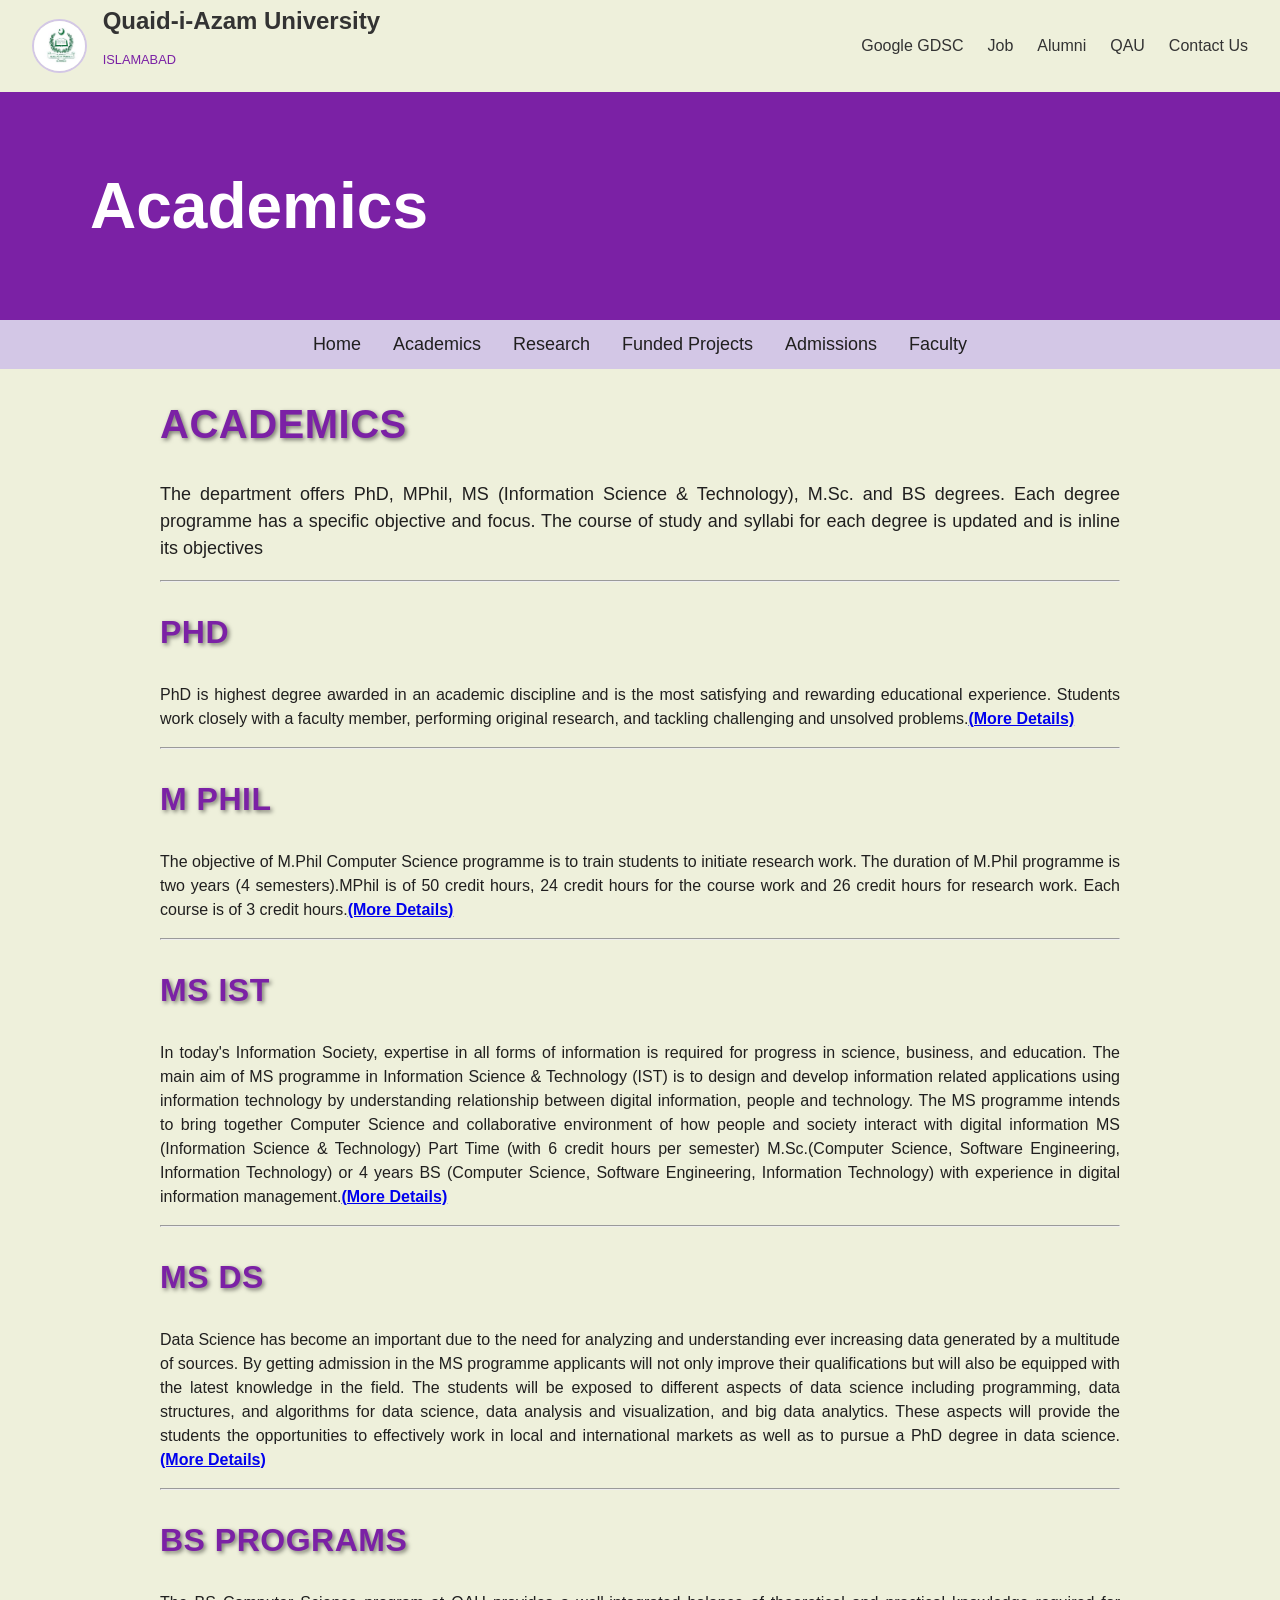
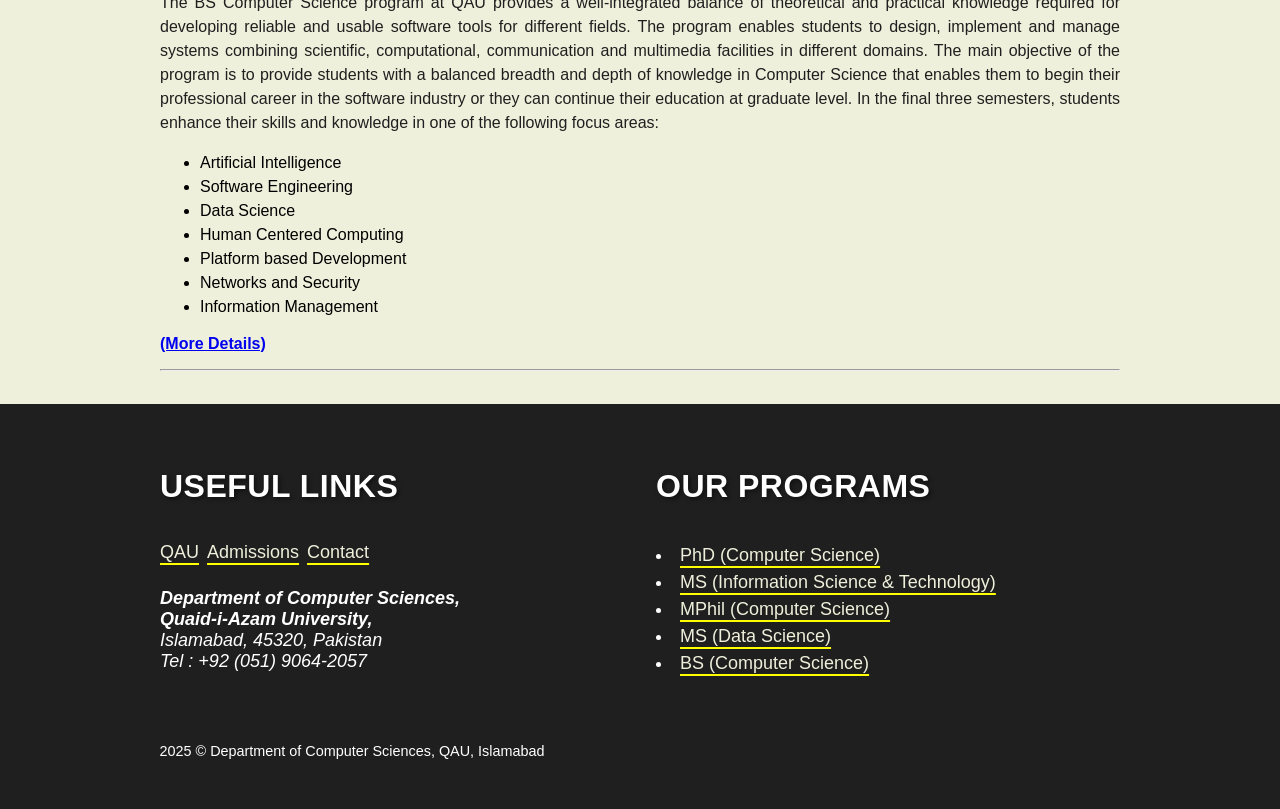
<file: academics.html>
<!DOCTYPE html>
<html lang="en">

<head>
    <meta charset="UTF-8" />
    <meta name="viewport" content="width=device-width, initial-scale=1.0" />
    <title>Intro Website</title>
    <link rel="stylesheet" href="website.css" />
</head>

<body>
    <div class="container">

        <header class="site-header">
            <div class="logo-container">
                <img src="bg3.jpeg" alt="QAU Logo" class="logo">
                <div class="QAU">
                    <span class="university-name">Quaid-i-Azam University</span>
                    <h4>Islamabad</h4>
                </div>
            </div>
            <nav class="main-navigation">
                <ul>
                    <li><a href="https://gdg.community.dev/quaid-i-azam-university/">Google GDSC</a></li>
                    <li><a href="https://jobs.qau.edu.pk/">Job</a></li>
                    <li><a href="http://alumni.cs.qau.edu.pk/">Alumni</a></li>
                    <li><a href="https://qau.edu.pk/">QAU</a></li>
                    <li><a href="contact.html">Contact Us</a></li>
                </ul>
            </nav>
        </header>

        <nav class="navigation">
            <a href="index.html">Home</a>
            <a href="academics.html">Academics</a>
            <a href="research.html">Research</a>
            <a href="projects.html">Funded Projects</a>
            <a href="admissions.html">Admissions</a>
            <a href="faculty.html">Faculty</a>
        </nav>

        <section class="section">
            <h1>Academics</h1>
        </section>

        <div class="content">
            <h2>Academics</h2>
            <p style="font-size:18px; font-weight:300;">The department offers PhD, MPhil, MS (Information Science &amp;
                Technology), M.Sc. and BS degrees. Each degree programme has a specific objective and focus. The course
                of study and syllabi for each degree is updated and is inline its objectives</p>
            <hr>
            <h3>Phd</h3>
            <p>PhD is highest degree awarded in an academic discipline and is the most satisfying and rewarding
                educational experience. Students work closely with a faculty member, performing original
                research, and tackling challenging and unsolved problems.<b><a href="Phd.php">(More Details)</a></b></p>
            <hr>

            <h3>M Phil</h3>
            <p>The objective of M.Phil Computer Science programme is to train students to initiate research work. The
                duration of M.Phil programme is two years (4 semesters).MPhil is of 50 credit hours, 24 credit hours
                for the course work and 26 credit hours for research work. Each course is of 3 credit hours.<b><a
                        href="mphil.php">(More Details)</a></b></p>
            <hr>
            <h3>MS IST</h3>
            <p>In today's Information Society, expertise in all forms of information is required for progress in
                science, business, and education. The main aim of MS programme in Information Science &amp; Technology
                (IST) is to
                design and develop information related applications using information technology by understanding
                relationship between digital information, people and technology. The MS programme intends to bring
                together Computer Science and collaborative environment of
                how people and society interact with digital information MS (Information Science &amp; Technology) Part
                Time (with 6 credit hours per semester) M.Sc.(Computer Science, Software Engineering, Information
                Technology) or 4 years BS (Computer Science, Software Engineering,
                Information Technology) with experience in digital information management.<b><a href="ms.php">(More
                        Details)</a></b></p>
            <hr>
            <h3>MS DS</h3>
            <p>Data Science has become an important due to the need for analyzing and understanding ever increasing data
                generated by a multitude of sources. By getting admission in the MS programme applicants will not only
                improve their qualifications but will also be equipped with the latest knowledge in the field. The
                students will be exposed to different aspects of data science including programming, data structures,
                and algorithms for data science, data analysis and visualization, and big data analytics. These aspects
                will provide the students the opportunities to effectively work in local and international markets as
                well as to pursue a PhD degree in data science.
                <b><a href="ms-ds.php">(More Details)</a></b>
            </p>
            <hr>

            <h3>BS Programs</h3>
            <p>The BS Computer Science program at QAU provides a well-integrated balance of theoretical and practical
                knowledge required for developing reliable and usable software tools for different fields. The program
                enables students to design, implement and manage systems combining scientific, computational,
                communication and multimedia facilities in different domains. The main objective of the program is to
                provide students with a balanced breadth and depth of knowledge in Computer Science that enables them to
                begin their professional career in the software industry or they can continue their education at
                graduate level. In the final three semesters, students enhance their skills and knowledge in one of the
                following focus areas:
            </p>
            <ul>
                <li>Artificial Intelligence</li>
                <li>Software Engineering</li>
                <li>Data Science</li>
                <li>Human Centered Computing</li>
                <li>Platform based Development </li>
                <li>Networks and Security</li>
                <li>Information Management</li>
            </ul>
            <b><a href="Bs.php">(More Details)</a></b>
            <p></p><hr>


        </div>


        <footer>
            <div class="fContainer">
                <div class="fLinks">
                    <h3>Useful links</h3>
                    <div class="listt">
                        <a href="http://www.qau.edu.pk/" target="QAU"><span>QAU</span></a><br>
                        <a href="admissions.php"><span>Admissions</span></a><br>
                        <a href="contactUs.php"><span>Contact</span></a><br>
                    </div>
                    <address>
                        <strong>Department of Computer Sciences,</strong><br>
                        <strong>Quaid-i-Azam University,</strong><br>
                        Islamabad, 45320, Pakistan<br>
                        Tel : +92 (051) 9064-2057
                    </address>
                </div>

                <div class="fPrograms">
                    <h3>Our Programs</h3>
                    <div class="listtt">
                        <li><a href="Phd.php">PhD (Computer Science)</a></li>
                        <li><a href="ms.php">MS (Information Science &amp; Technology)</a></li>
                        <li><a href="mphil.php">MPhil (Computer Science)</a></li>
                        <li><a href="ms-ds.php">MS (Data Science)</a></li>
                        <li><a href="Bs.php">BS (Computer Science)</a></li>
                    </div>
                </div>

                <p><span>2025 © Department of Computer Sciences, QAU, Islamabad</span></p>
            </div>
        </footer>


    </div>
</body>

</html>
</file>
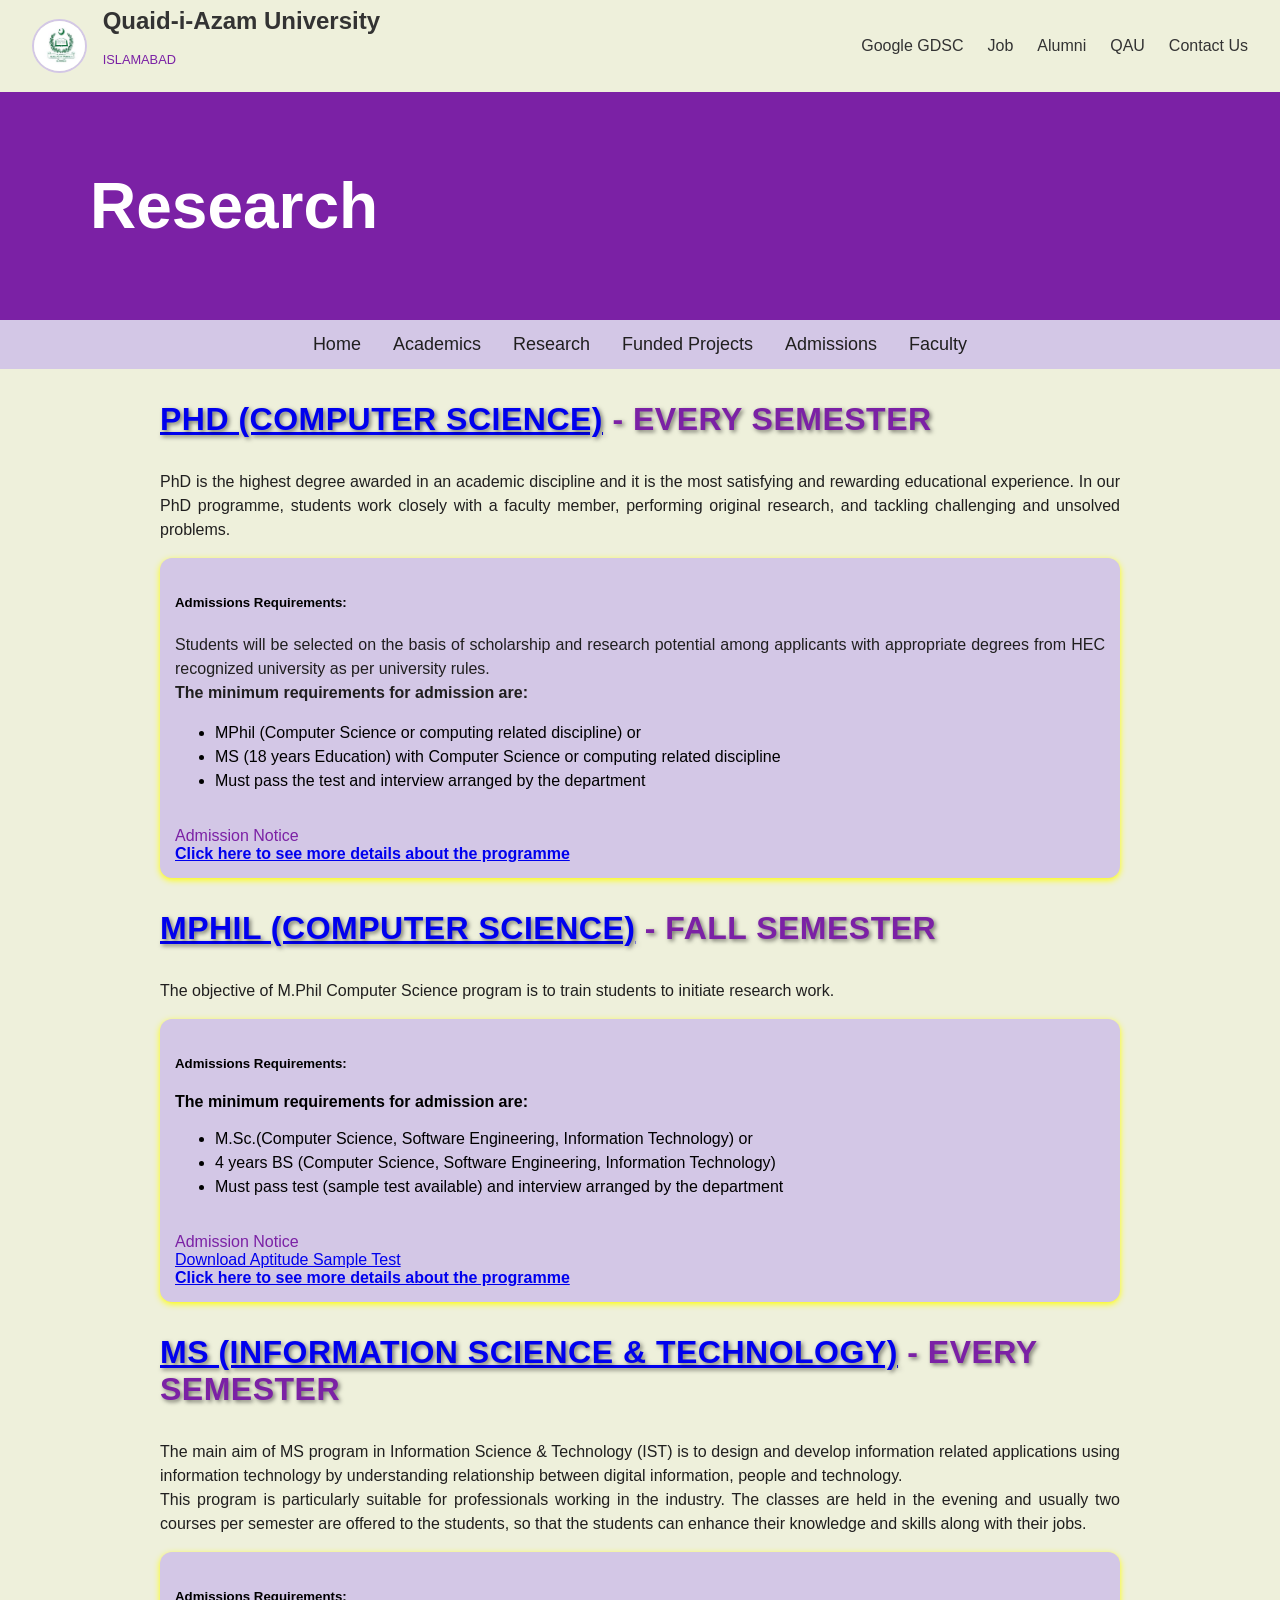
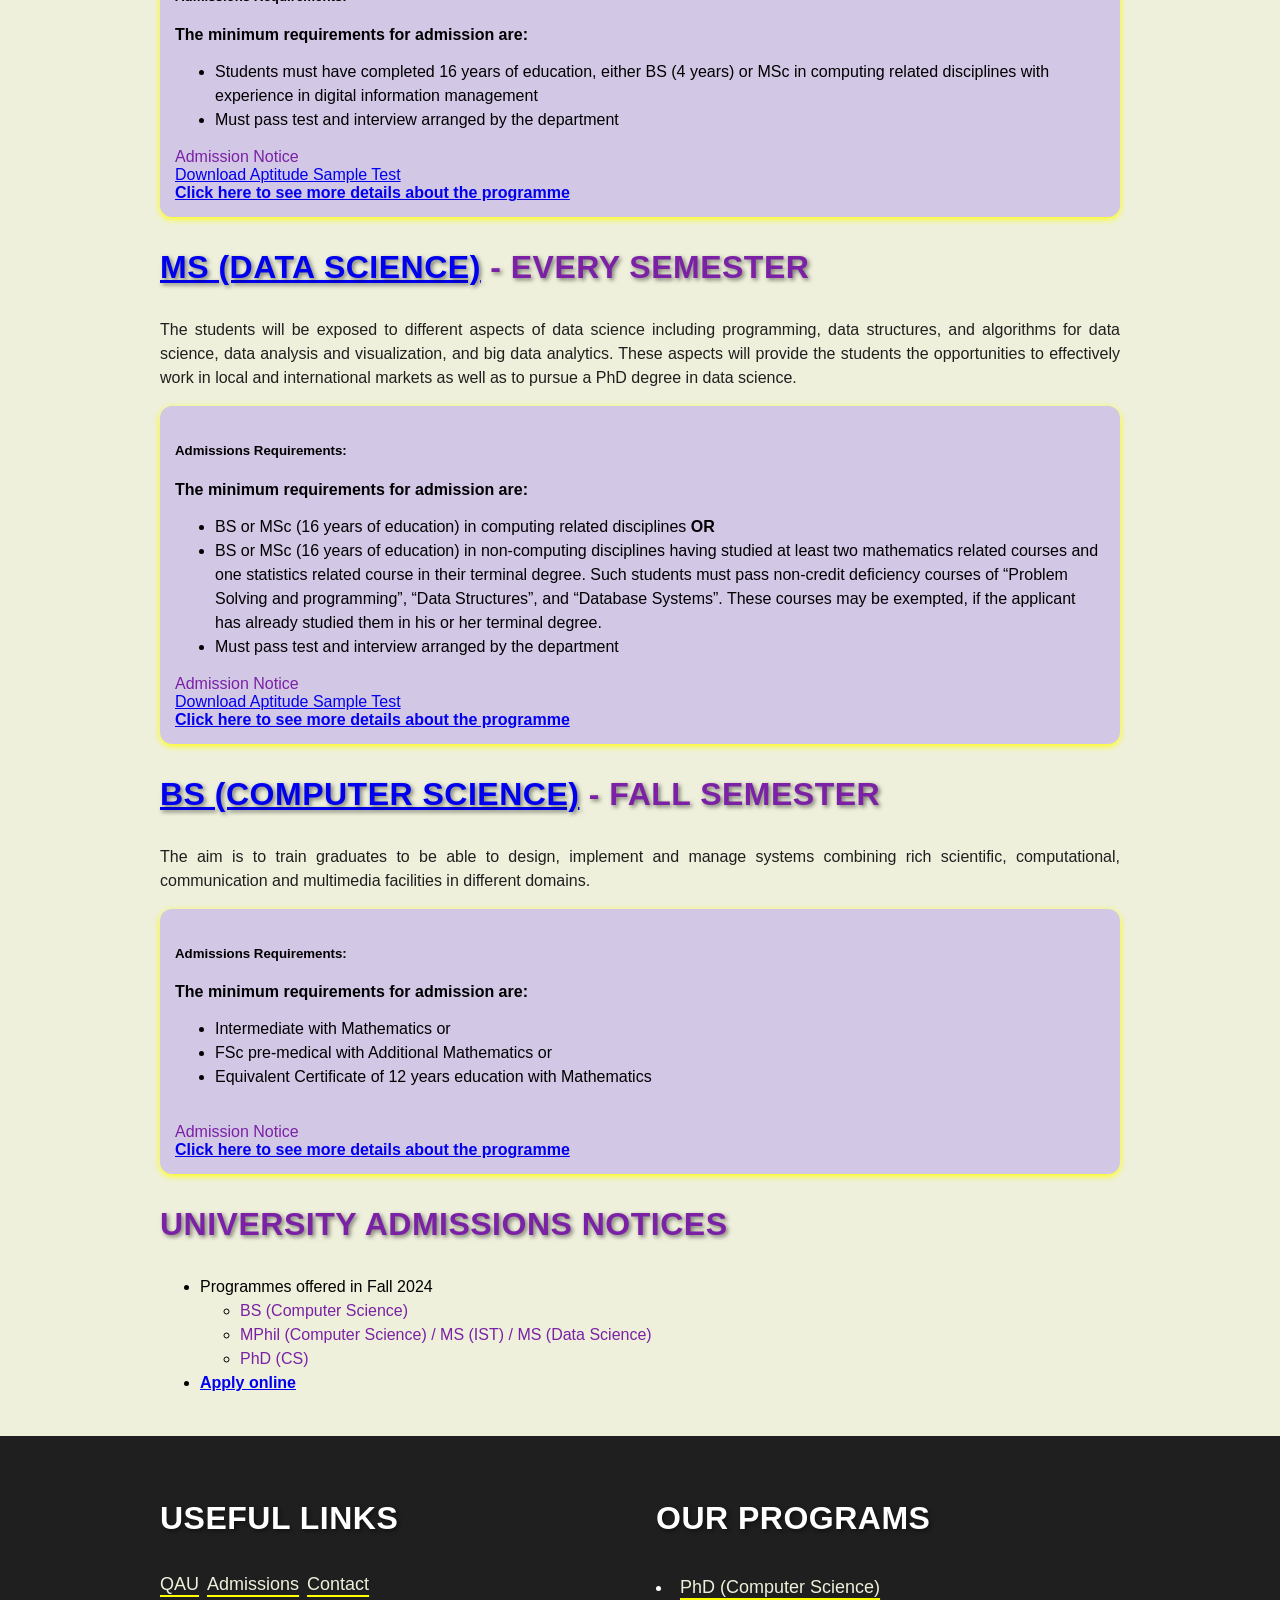
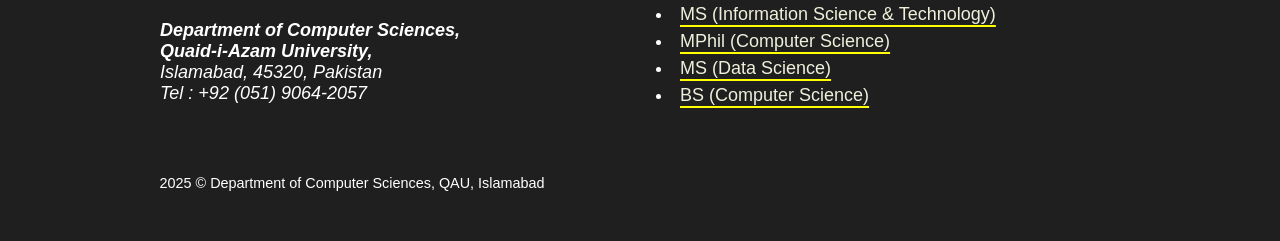
<file: admissions.html>
<!DOCTYPE html>
<html lang="en">

<head>
    <meta charset="UTF-8" />
    <meta name="viewport" content="width=device-width, initial-scale=1.0" />
    <title>Intro Website</title>
    <link rel="stylesheet" href="website.css" />
</head>

<body>
    <div class="container">

        <header class="site-header">
            <div class="logo-container">
                <img src="bg3.jpeg" alt="QAU Logo" class="logo">
                <div class="QAU">
                    <span class="university-name">Quaid-i-Azam University</span>
                    <h4>Islamabad</h4>
                </div>
            </div>
            <nav class="main-navigation">
                <ul>
                    <li><a href="https://gdg.community.dev/quaid-i-azam-university/">Google GDSC</a></li>
                    <li><a href="https://jobs.qau.edu.pk/">Job</a></li>
                    <li><a href="http://alumni.cs.qau.edu.pk/">Alumni</a></li>
                    <li><a href="https://qau.edu.pk/">QAU</a></li>
                    <li><a href="contact.html">Contact Us</a></li>
                </ul>
            </nav>
        </header>

        <nav class="navigation">
            <a href="index.html">Home</a>
            <a href="academics.html">Academics</a>
            <a href="research.html">Research</a>
            <a href="projects.html">Funded Projects</a>
            <a href="admissions.html">Admissions</a>
            <a href="faculty.html">Faculty</a>
        </nav>

        <section class="section">
            <h1>Research</h1>
        </section>

        <div class="content">
            <div>
                <h3><a href="Phd.php">PhD (Computer Science)</a> - Every Semester</h3>
                <p>PhD is the highest degree awarded in an academic discipline and it is the most satisfying and
                    rewarding educational experience. In our PhD programme, students work closely with a faculty member,
                    performing original research, and tackling challenging and unsolved problems.</p>

                <div class="phd-req">
                    <h5>Admissions Requirements:</h5>
                    <p>Students will be selected on the basis of scholarship and research potential among applicants
                        with appropriate degrees from HEC recognized university as per university rules.<br>
                        <b>The minimum requirements for admission are:</b>
                    </p>
                    <ul>
                        <li>MPhil (Computer Science or computing related discipline) or </li>
                        <li>MS (18 years Education) with Computer Science or computing related discipline </li>
                        <li>Must pass the test and interview arranged by the department</li>
                    </ul>
                    <br>
                    <a href="https://qau.edu.pk/admission-notice-for-phd-programme-spring-semester-2025/"
                        target="QAU">Admission Notice</a><br>
                    <strong><a href="Phd.php">Click here to see more details about the programme</a></strong>
                </div>
            </div>

            <div>
                <h3><a href="mphil.php">MPhil (Computer Science)</a> - Fall Semester</h3>
                <p>The objective of M.Phil Computer Science program is to train students to initiate research work.</p>

                <div class="phd-req">
                    <h5>Admissions Requirements:</h5>
                    <b>The minimum requirements for admission are:</b>
                    <ul>
                        <li>M.Sc.(Computer Science, Software Engineering, Information Technology) or </li>
                        <li>4 years BS (Computer Science, Software Engineering, Information Technology)</li>
                        <li>Must pass test (sample test available) and interview arranged by the department</li>
                    </ul>
                    <br>
                    <a href="https://qau.edu.pk/admission-notice-for-mphil-ms-programme-fall-semester-2024/"
                        target="QAU">Admission Notice</a><br>
                    <a href="doc/cs-mphil-test%20qau.pdf">Download Aptitude Sample Test <span
                            class="glyphicon glyphicon-download-alt" aria-hidden="true"></span></a><br>
                    <strong><a href="mphil.php">Click here to see more details about the programme</a></strong>
                </div>
            </div>

            <div>
                <h3><a href="ms.php">MS (Information Science &amp; Technology)</a> - Every Semester</h3>
                <p>The main aim of MS program in Information Science &amp; Technology (IST) is to design and develop
                    information related applications using information technology by understanding relationship between
                    digital information, people and technology.<br>This program is particularly suitable for
                    professionals working in the industry. The classes are held in the evening and usually two courses
                    per semester are offered to the students, so that the students can enhance their knowledge and
                    skills along with their jobs.</p>

                <div class="phd-req">
                    <h5>Admissions Requirements:</h5>
                    <b>The minimum requirements for admission are:</b>
                    <ul>
                        <li>Students must have completed 16 years of education, either BS (4 years) or MSc in computing
                            related disciplines with experience in digital information management </li>
                        <li>Must pass test and interview arranged by the department</li>
                    </ul>

                    <a href="https://qau.edu.pk/admission-notice-for-mphil-ms-programme-fall-semester-2024/"
                        target="QAU">Admission Notice</a><br>
                    <a href="doc/ist_sample_test.pdf">Download Aptitude Sample Test <span
                            class="glyphicon glyphicon-download-alt" aria-hidden="true"></span></a><br>
                    <strong><a href="ms.php">Click here to see more details about the programme</a></strong>
                </div>
            </div>

            <div>
                <h3><a href="ms-ds.php">MS (Data Science)</a> - Every Semester</h3>
                <p>The students will be exposed to different aspects of data science including programming, data
                    structures, and algorithms for data science, data analysis and visualization, and big data
                    analytics. These aspects will provide the students the opportunities to effectively work in local
                    and international markets as well as to pursue a PhD degree in data science.</p>
                <div class="phd-req">
                    <h5>Admissions Requirements:</h5>
                    <b>The minimum requirements for admission are:</b>
                    <ul>
                        <li>BS or MSc (16 years of education) in computing related disciplines <b>OR</b></li>
                        <li>BS or MSc (16 years of education) in non-computing disciplines having studied at least two
                            mathematics related courses and one statistics related course in their terminal degree. Such
                            students must pass non-credit deficiency courses of “Problem Solving and programming”, “Data
                            Structures”, and “Database Systems”. These courses may be exempted, if the applicant has
                            already studied them in his or her terminal degree.</li>
                        <li>Must pass test and interview arranged by the department</li>
                    </ul>

                    <a href="https://qau.edu.pk/admission-notice-for-mphil-ms-programme-spring-semester-2025/"
                        target="QAU">Admission Notice</a><br>
                    <a href="doc/ds_sample_test.pdf">Download Aptitude Sample Test <span
                            class="glyphicon glyphicon-download-alt" aria-hidden="true"></span></a><br>
                    <strong><a href="ms-ds.php">Click here to see more details about the programme</a></strong>
                </div>
            </div>

            <div>
                <h3><a href="Bs.php">BS (Computer Science)</a> - Fall Semester</h3>
                <p>The aim is to train graduates to be able to design, implement and manage systems combining rich
                    scientific, computational, communication and multimedia facilities in different domains.</p>

                <div class="phd-req">
                    <h5>Admissions Requirements:</h5>
                    <b>The minimum requirements for admission are:</b>
                    <ul>
                        <li>Intermediate with Mathematics or</li>
                        <li>FSc pre-medical with Additional Mathematics or</li>
                        <li>Equivalent Certificate of 12 years education with Mathematics</li>
                    </ul>
                    <br>
                    <a href="https://qau.edu.pk/admissions-for-undergraduate-bs-ba-llb-pharm-d-morning-programme-on-regular-self-finance-basis-fall-semester-2024/"
                        target="QAU">Admission Notice</a><br>
                    <strong><a href="Bs.php">Click here to see more details about the programme</a></strong>

                </div>
            </div>

            <div>
                <h3>University Admissions Notices</h3>
                <ul>
                    <li>Programmes offered in Fall 2024
                        <ul>
                            <li><a href="https://qau.edu.pk/admissions-notice-for-undergraduate-bs-pharm-d-programme-on-self-support-basis-fall-semester-2024/"
                                    target="QAU">BS (Computer Science)</a></li>

                            <li><a href="https://qau.edu.pk/admission-notice-for-mphil-ms-programme-fall-semester-2024/"
                                    target="QAU">MPhil (Computer Science) / MS (IST) / MS (Data Science)</a></li>
                            <li><a href="https://qau.edu.pk/admission-notice-for-phd-programme-fall-semester-2024/"
                                    target="QAU">PhD (CS)</a></li>
                        </ul>
                    </li>
                    <li><strong><a href="http://ugadmissions.qau.edu.pk/oas/app/index.aspx" target="QAU">Apply online</a></strong></li>
                </ul>
            </div>


        </div>


        <footer>
            <div class="fContainer">
                <div class="fLinks">
                    <h3>Useful links</h3>
                    <div class="listt">
                        <a href="http://www.qau.edu.pk/" target="QAU"><span>QAU</span></a><br>
                        <a href="admissions.php"><span>Admissions</span></a><br>
                        <a href="contactUs.php"><span>Contact</span></a><br>
                    </div>
                    <address>
                        <strong>Department of Computer Sciences,</strong><br>
                        <strong>Quaid-i-Azam University,</strong><br>
                        Islamabad, 45320, Pakistan<br>
                        Tel : +92 (051) 9064-2057
                    </address>
                </div>

                <div class="fPrograms">
                    <h3>Our Programs</h3>
                    <div class="listtt">
                        <li><a href="Phd.php">PhD (Computer Science)</a></li>
                        <li><a href="ms.php">MS (Information Science &amp; Technology)</a></li>
                        <li><a href="mphil.php">MPhil (Computer Science)</a></li>
                        <li><a href="ms-ds.php">MS (Data Science)</a></li>
                        <li><a href="Bs.php">BS (Computer Science)</a></li>
                    </div>
                </div>

                <p><span>2025 © Department of Computer Sciences, QAU, Islamabad</span></p>
            </div>
        </footer>


    </div>
</body>

</html>
</file>
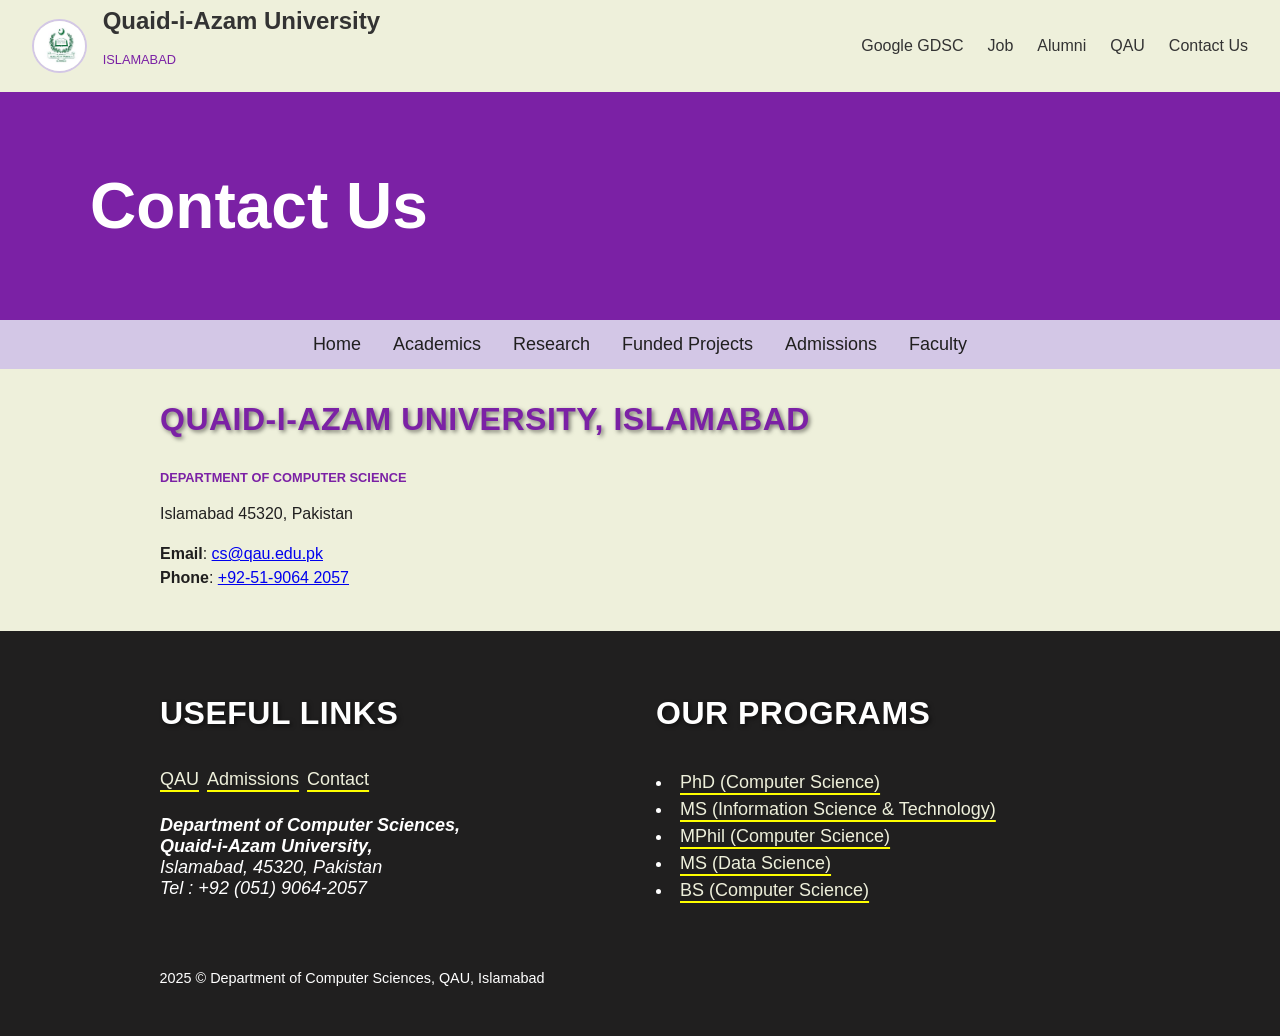
<file: contact.html>
<!DOCTYPE html>
<html lang="en">

<head>
    <meta charset="UTF-8" />
    <meta name="viewport" content="width=device-width, initial-scale=1.0" />
    <title>Intro Website</title>
    <link rel="stylesheet" href="website.css" />
</head>

<body>
    <div class="container">

        <header class="site-header">
            <div class="logo-container">
                <img src="bg3.jpeg" alt="QAU Logo" class="logo">
                <div class="QAU">
                    <span class="university-name">Quaid-i-Azam University</span>
                    <h4>Islamabad</h4>
                </div>
            </div>
            <nav class="main-navigation">
                <ul>
                    <li><a href="https://gdg.community.dev/quaid-i-azam-university/">Google GDSC</a></li>
                    <li><a href="https://jobs.qau.edu.pk/">Job</a></li>
                    <li><a href="http://alumni.cs.qau.edu.pk/">Alumni</a></li>
                    <li><a href="https://qau.edu.pk/">QAU</a></li>
                    <li><a href="contact.html">Contact Us</a></li>
                </ul>
            </nav>
        </header>

        <nav class="navigation">
            <a href="index.html">Home</a>
            <a href="academics.html">Academics</a>
            <a href="research.html">Research</a>
            <a href="projects.html">Funded Projects</a>
            <a href="admissions.html">Admissions</a>
            <a href="faculty.html">Faculty</a>
        </nav>

        <section class="section">
            <h1>Contact Us</h1>
        </section>

        <div class="content">
            <div>
					
                <h3> Quaid-i-Azam University, Islamabad </h3>
                <h4><strong>	Department of Computer Science </strong></h4>
                <p>Islamabad 45320, Pakistan</p>
                
                <p><strong>Email</strong>: <a href="mailto:cs@qau.edu.pk">cs@qau.edu.pk</a><br>
                <strong>Phone</strong>: <a href="tel:+92-51-9064 2057">+92-51-9064 2057</a> </p>
                
        </div>

        </div>


        <footer>
            <div class="fContainer">
                <div class="fLinks">
                    <h3>Useful links</h3>
                    <div class="listt">
                        <a href="http://www.qau.edu.pk/" target="QAU"><span>QAU</span></a><br>
                        <a href="admissions.php"><span>Admissions</span></a><br>
                        <a href="contactUs.php"><span>Contact</span></a><br>
                    </div>
                    <address>
                        <strong>Department of Computer Sciences,</strong><br>
                        <strong>Quaid-i-Azam University,</strong><br>
                        Islamabad, 45320, Pakistan<br>
                        Tel : +92 (051) 9064-2057
                    </address>
                </div>

                <div class="fPrograms">
                    <h3>Our Programs</h3>
                    <div class="listtt">
                        <li><a href="Phd.php">PhD (Computer Science)</a></li>
                        <li><a href="ms.php">MS (Information Science &amp; Technology)</a></li>
                        <li><a href="mphil.php">MPhil (Computer Science)</a></li>
                        <li><a href="ms-ds.php">MS (Data Science)</a></li>
                        <li><a href="Bs.php">BS (Computer Science)</a></li>
                    </div>
                </div>

                <p><span>2025 © Department of Computer Sciences, QAU, Islamabad</span></p>
            </div>
        </footer>


    </div>
</body>

</html>
</file>
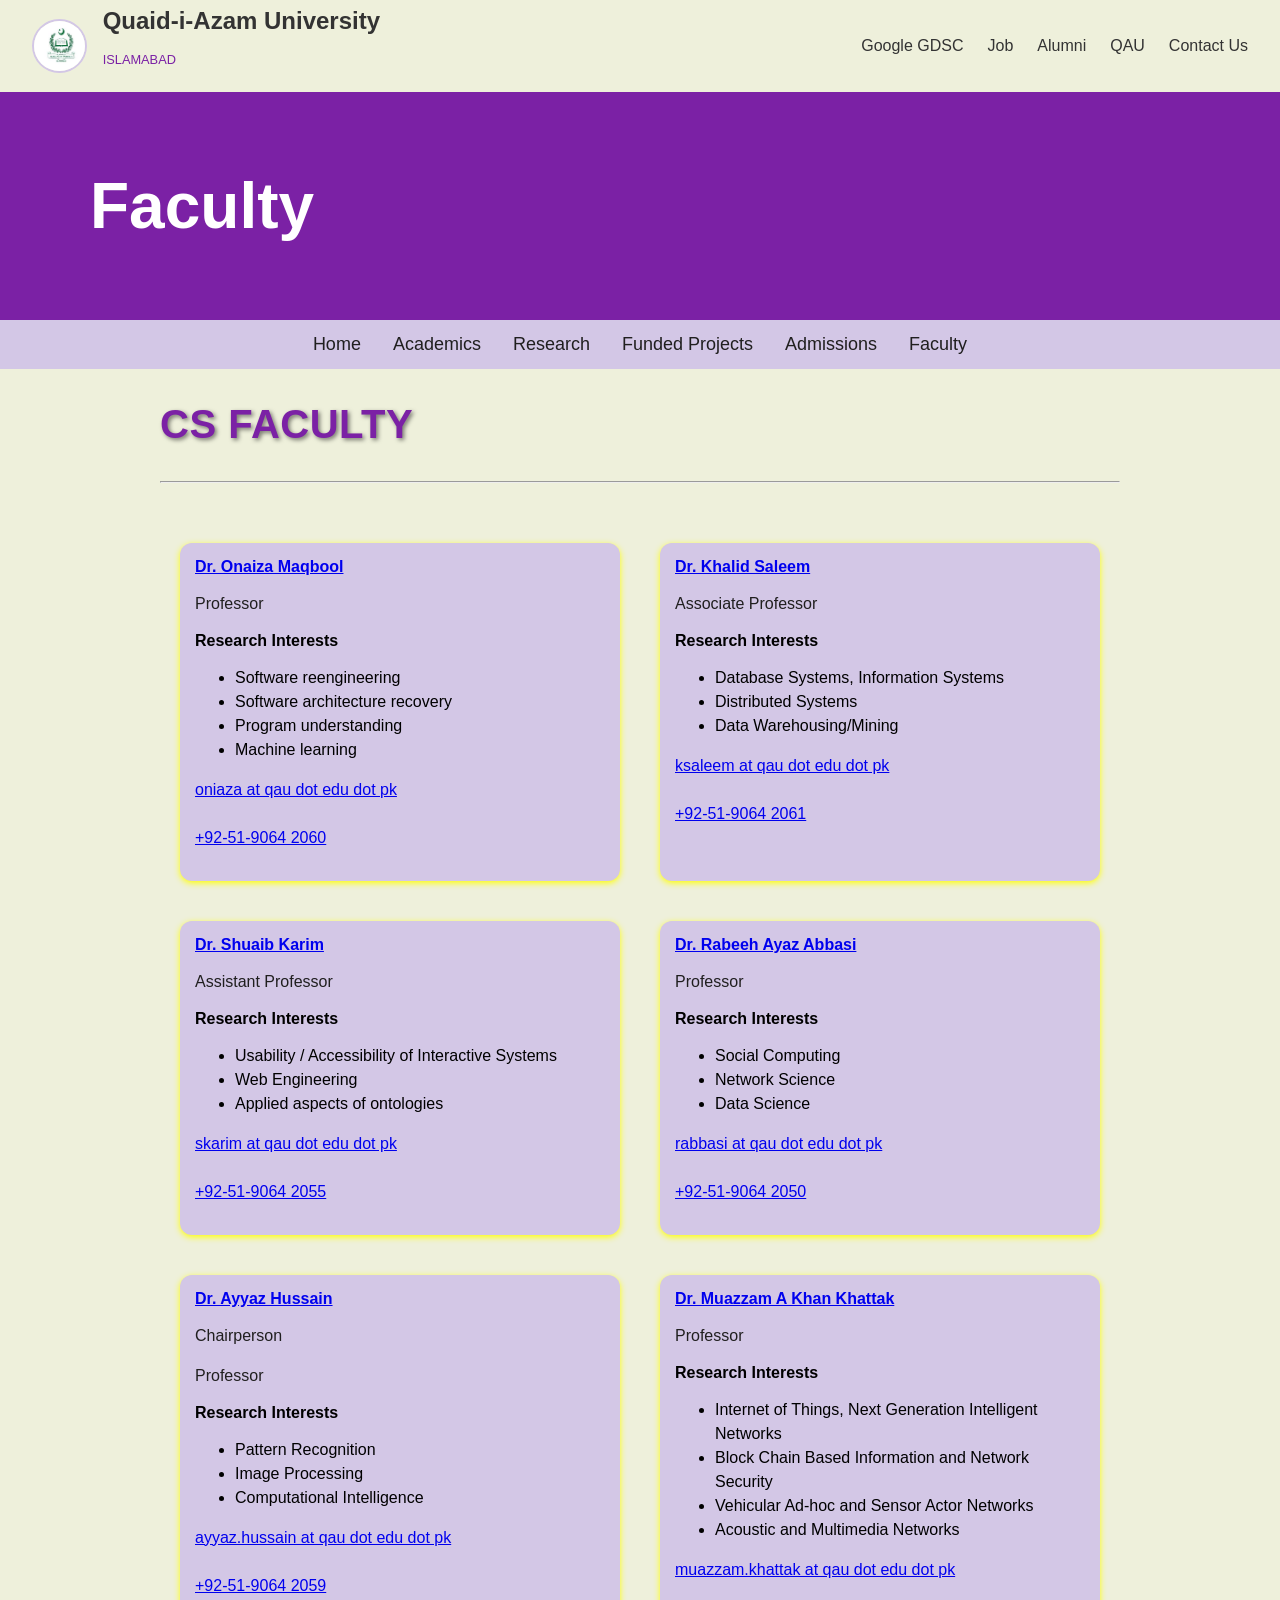
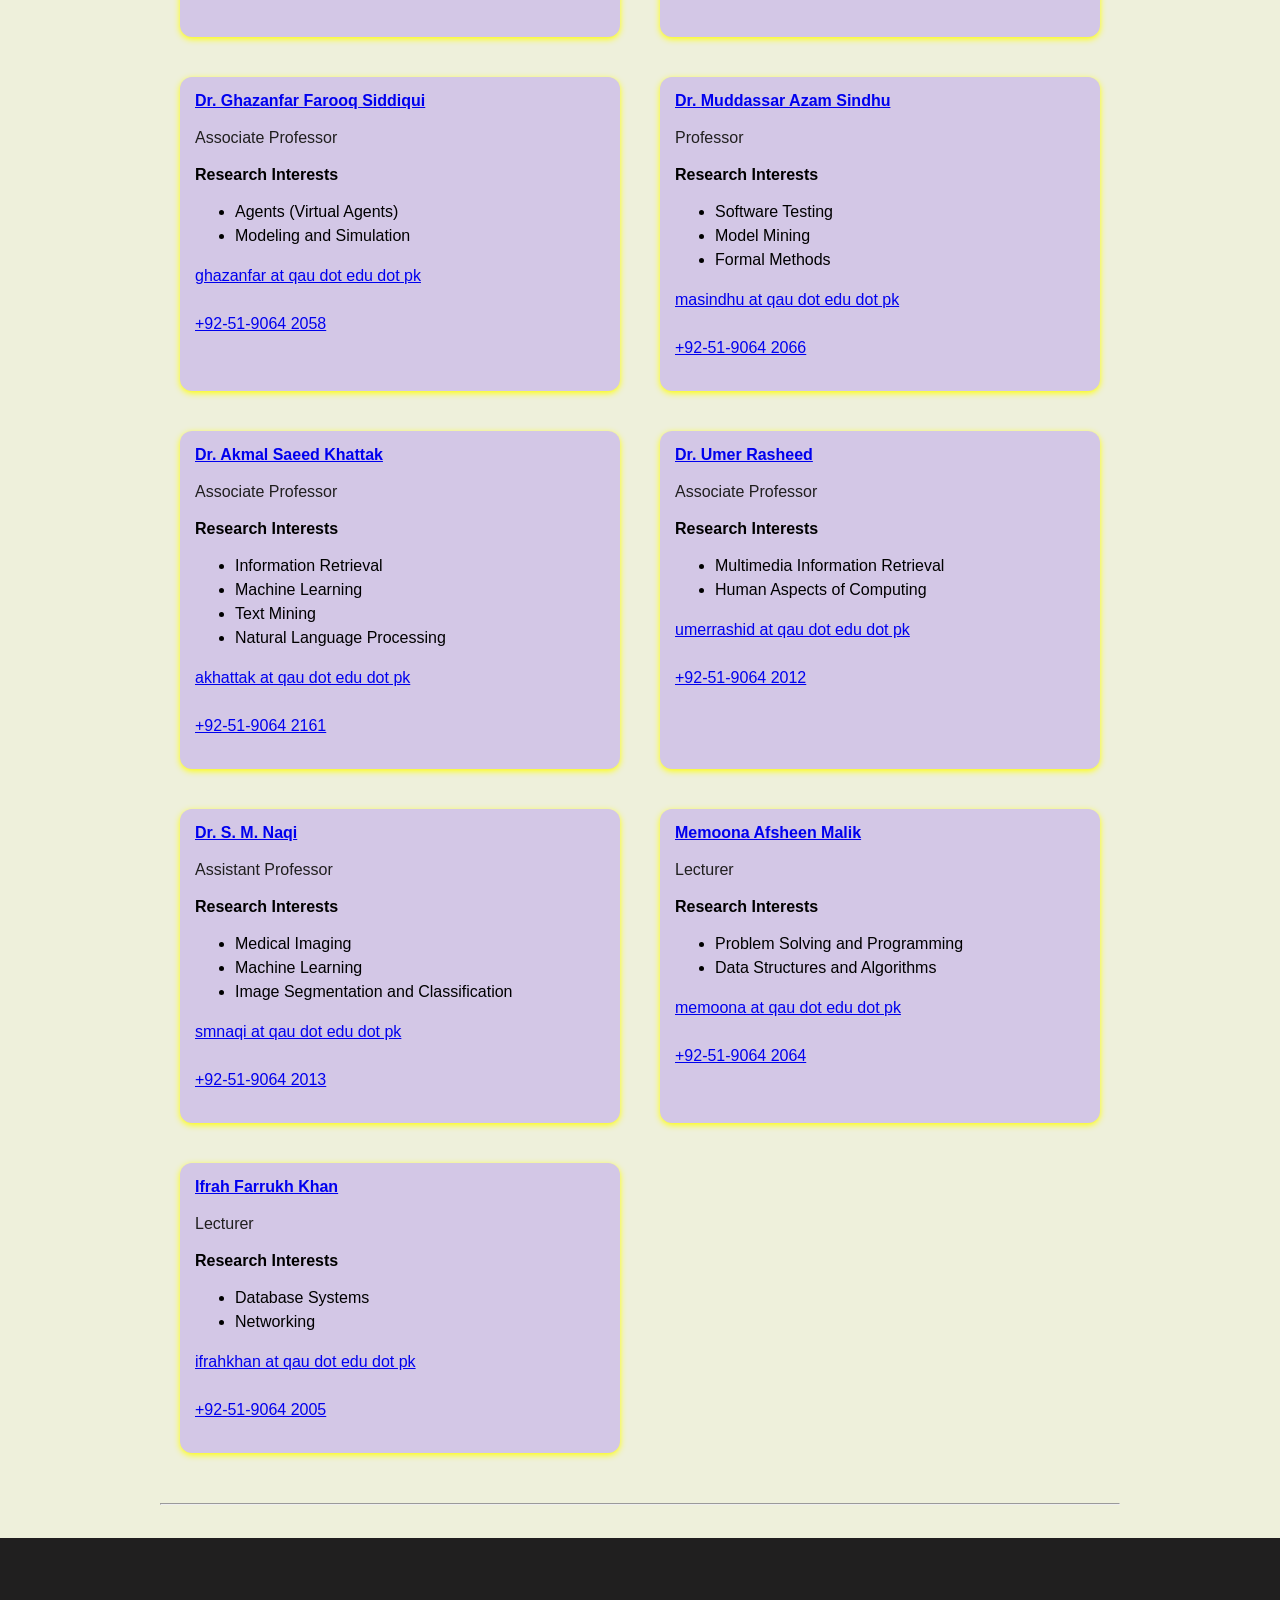
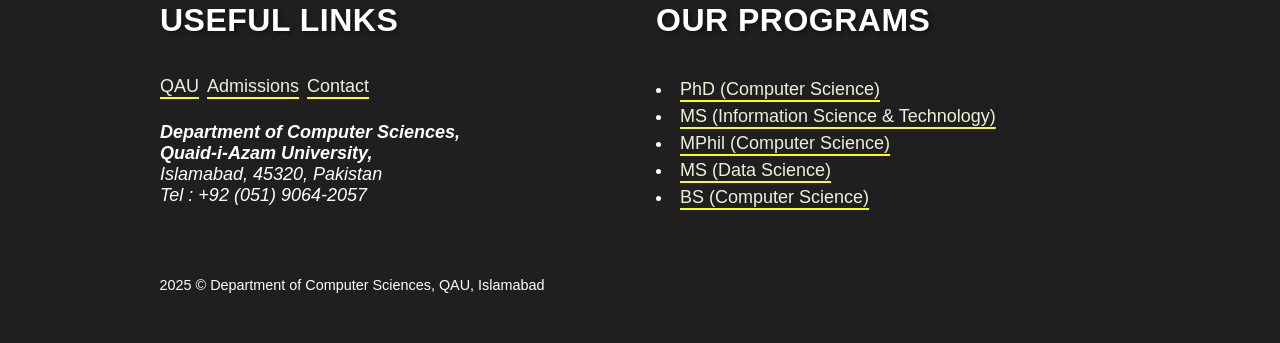
<file: faculty.html>
<!DOCTYPE html>
<html lang="en">

<head>
    <meta charset="UTF-8" />
    <meta name="viewport" content="width=device-width, initial-scale=1.0" />
    <title>Intro Website</title>
    <link rel="stylesheet" href="website.css" />
</head>

<body>
    <div class="container">

        <header class="site-header">
            <div class="logo-container">
                <img src="bg3.jpeg" alt="QAU Logo" class="logo">
                <div class="QAU">
                    <span class="university-name">Quaid-i-Azam University</span>
                    <h4>Islamabad</h4>
                </div>
            </div>
            <nav class="main-navigation">
                <ul>
                    <li><a href="https://gdg.community.dev/quaid-i-azam-university/">Google GDSC</a></li>
                    <li><a href="https://jobs.qau.edu.pk/">Job</a></li>
                    <li><a href="http://alumni.cs.qau.edu.pk/">Alumni</a></li>
                    <li><a href="https://qau.edu.pk/">QAU</a></li>
                    <li><a href="contact.html">Contact Us</a></li>
                </ul>
            </nav>
        </header>

        <nav class="navigation">
            <a href="index.html">Home</a>
            <a href="academics.html">Academics</a>
            <a href="research.html">Research</a>
            <a href="projects.html">Funded Projects</a>
            <a href="admissions.html">Admissions</a>
            <a href="faculty.html">Faculty</a>
        </nav>

        <section class="section">
            <h1>Faculty</h1>
        </section>

        <div class="content">
            <h2>CS Faculty</h2>
            <hr>

            <div class="facultyContainer">
                <div class="phd-req">
                    <strong><a href="profiles/onaiza.htm">Dr.
                            Onaiza Maqbool </a> </strong><br>
                    <p>Professor<br>
                    </p>
                    <strong>Research Interests</strong>
                    <ul>
                        <li> Software reengineering </li>
                        <li> Software architecture recovery </li>
                        <li> Program understanding </li>
                        <li> Machine learning </li>
                    </ul>
                    <p><a href="mailto:onaiza@qau.edu.pk">oniaza at qau dot edu dot pk</a><br><br>
                        <a href="tel:+92-51-9064 2060">+92-51-9064 2060</a>
                    </p>
                </div>

                <div class="phd-req">

                    <a href="profiles/khalid.htm"><strong>
                            Dr. Khalid Saleem</strong></a> <br>
                    <p>Associate Professor<br>
                    </p>
                    <strong>Research Interests</strong>
                    <ul>
                        <li>Database Systems, Information Systems</li>
                        <li>Distributed Systems</li>
                        <li>Data Warehousing/Mining</li>
                    </ul>
                    <p><a href="mailto:ksaleem@qau.edu.pk">ksaleem at qau dot edu dot pk</a><br><br>
                        <a href="tel:+92-51-9064 2061">+92-51-9064 2061</a>
                    </p>
                </div>

                <div class="phd-req">
                    <strong><a href="profiles/shuaib.htm">Dr.
                            Shuaib Karim</a></strong> <br>
                    <p>Assistant Professor <br>
                    </p>
                    <strong>Research Interests</strong>
                    <ul>
                        <li>
                            Usability / Accessibility of Interactive Systems </li>
                        <li>
                            Web Engineering </li>
                        <li>
                            Applied aspects of ontologies </li>
                    </ul>
                    <p><a href="mailto:skarim@qau.edu.pk">skarim at qau dot edu dot pk</a><br><br>
                        <a href="tel:+92-51-9064 2055">+92-51-9064 2055</a>
                    </p>
                </div>

                <div class="phd-req">
                    <strong><a href="profiles/rabeeh.htm">Dr. Rabeeh
                            Ayaz Abbasi</a></strong> <br>
                    <p>Professor<br>
                    </p>
                    <strong>Research Interests</strong>
                    <ul>
                        <li>Social Computing</li>
                        <li>Network Science</li>
                        <li>Data Science</li>
                    </ul>
                    <p><a href="mailto:rabbasi@qau.edu.pk">rabbasi at qau dot edu dot pk</a><br><br>
                        <a href="tel:+92-51-9064 2050">+92-51-9064 2050</a>
                    </p>
                </div>

                <div class="phd-req">
                    <strong><a href="profiles/ayyaz.htm">Dr. Ayyaz Hussain</a></strong> <br>
                    <p>Chairperson<br>
                    </p>
                    <p>Professor<br></p>
                    <strong>Research Interests</strong>
                    <ul>
                        <li>Pattern Recognition</li>
                        <li>Image Processing</li>
                        <li>Computational Intelligence</li>
                    </ul>
                    <p><a href="mailto:ayyaz.hussain@qau.edu.pk">ayyaz.hussain at qau dot edu dot pk</a><br><br>
                        <a href="tel:+92-51-9064 2059">+92-51-9064 2059</a>
                    </p>
                </div>

                <div class="phd-req">
                    <strong><a href="profiles/muazzam.htm">Dr. Muazzam A Khan Khattak</a></strong> <br>
                    <p>Professor<br>
                    </p>
                    <strong>Research Interests</strong>
                    <ul>
                        <li>Internet of Things, Next Generation Intelligent Networks</li>
                        <li>Block Chain Based Information and Network Security</li>
                        <li>Vehicular Ad-hoc and Sensor Actor Networks</li>
                        <li>Acoustic and Multimedia Networks</li>
                    </ul>
                    <p><a href="mailto:muazzam.khattak@qau.edu.pk">muazzam.khattak at qau dot edu dot pk</a><br><br></p>
                </div>

                <div class="phd-req">
                    <strong><a href="profiles/ghazanfar.html">Dr.
                            Ghazanfar Farooq Siddiqui</a></strong><br>
                    <p> </p>
                    <p>Associate Professor <br>
                    </p>
                    <strong>Research Interests</strong>
                    <ul>
                        <li>Agents (Virtual Agents)</li>
                        <li>Modeling and Simulation</li>
                    </ul>
                    <p><a href="mailto:ghazanfar@qau.edu.pk">ghazanfar at qau dot edu dot pk</a><br><br>
                        <a href="tel:+92-51-9064 2058">+92-51-9064 2058</a>
                    </p>
                </div>

                <div class="phd-req">
                    <strong><a href="profiles/muddassar.htm">Dr.
                            Muddassar Azam Sindhu</a></strong> <br>
                    <p>Professor<br>
                    </p>
                    <strong>Research Interests</strong>
                    <ul>
                        <li>Software Testing</li>
                        <li>Model Mining</li>
                        <li>Formal Methods</li>
                    </ul>
                    <p><a href="mailto:masindhu@qau.edu.pk">masindhu at qau dot edu dot pk</a><br><br>
                        <a href="tel:+92-51-9064 2066">+92-51-9064 2066</a>
                    </p>
                </div>

                <div class="phd-req">
                    <strong><a href="profiles/akmal.htm">Dr. Akmal
                            Saeed Khattak</a></strong><br>
                    <p>Associate Professor<br>
                    </p>
                    <strong>Research Interests</strong>
                    <ul>
                        <li>Information Retrieval</li>
                        <li>Machine Learning</li>
                        <li>Text Mining</li>
                        <li>Natural Language Processing</li>
                    </ul>
                    <p><a href="mailto:akhattak@qau.edu.pk">akhattak at qau dot edu dot pk</a><br><br>
                        <a href="tel:+92-51-9064 2161">+92-51-9064 2161</a>
                    </p>
                </div>

                <div class="phd-req">
                    <strong></strong><strong><a href="profiles/umer.htm">Dr. Umer Rasheed</a></strong><br>
                    <p>Associate Professor <br></p>
                    <strong>Research Interests</strong>
                    <ul type="disc">
                        <li>Multimedia Information Retrieval</li>
                        <li>Human Aspects of Computing</li>
                    </ul>
                    <p><a href="mailto:umerrashid@qau.edu.pk">umerrashid at qau dot edu dot pk</a><br><br>
                        <a href="tel:+92-51-9064 2012">+92-51-9064 2012</a>
                    </p>
                    </div>

                    <div class="phd-req">
                        <strong><a href="profiles/naqi.htm">Dr. S. M. Naqi</a></strong><br>
                        <p>Assistant Professor <br>
                        </p>
                        <strong>Research Interests</strong>
                        <ul>
                            <li>Medical Imaging </li>
                            <li>Machine Learning</li>
                            <li>Image Segmentation and Classification</li>
                        </ul>
                        <p><a href="mailto:smnaqi@qau.edu.pk">smnaqi at qau dot edu dot pk</a><br><br>
                            <a href="tel:+92-51-9064 2013">+92-51-9064 2013</a>
                        </p>
                    </div>

                    <div class="phd-req">
                        <strong><a href="profiles/memoona.htm">Memoona Afsheen
                            Malik</a></strong><br>
                        <p>Lecturer <br>
                        </p>
                        <strong>Research Interests</strong>
                        <ul>
                            <li> Problem Solving and Programming </li>
                            <li>Data Structures and Algorithms </li>
                        </ul>
                        <p><a href="mailto:memoona@qau.edu.pk">memoona at qau dot edu dot pk</a><br><br>
                            <a href="tel:+92-51-9064 2064">+92-51-9064 2064</a>
                        </p>
                    </div>

                    <div class="phd-req">
                        <strong><a href="profiles/ifrah.htm">Ifrah Farrukh
                            Khan</a></strong><br>
                        <p>Lecturer<br>
                        </p>
                        <strong>Research Interests</strong>
                        <ul>
                            <li>Database Systems </li>
                            <li>Networking </li>
                        </ul>
                        <p><a href="mailto:ifrahkhan@qau.edu.pk">ifrahkhan at qau dot edu dot pk</a><br><br>
                            <a href="tel:+92-51-9064 2005">+92-51-9064 2005</a>
                        </p>
                    </div>
                </div>
                <hr>
            </div>


            <footer>
                <div class="fContainer">
                    <div class="fLinks">
                        <h3>Useful links</h3>
                        <div class="listt">
                            <a href="http://www.qau.edu.pk/" target="QAU"><span>QAU</span></a><br>
                            <a href="admissions.php"><span>Admissions</span></a><br>
                            <a href="contactUs.php"><span>Contact</span></a><br>
                        </div>
                        <address>
                            <strong>Department of Computer Sciences,</strong><br>
                            <strong>Quaid-i-Azam University,</strong><br>
                            Islamabad, 45320, Pakistan<br>
                            Tel : +92 (051) 9064-2057
                        </address>
                    </div>

                    <div class="fPrograms">
                        <h3>Our Programs</h3>
                        <div class="listtt">
                            <li><a href="Phd.php">PhD (Computer Science)</a></li>
                            <li><a href="ms.php">MS (Information Science &amp; Technology)</a></li>
                            <li><a href="mphil.php">MPhil (Computer Science)</a></li>
                            <li><a href="ms-ds.php">MS (Data Science)</a></li>
                            <li><a href="Bs.php">BS (Computer Science)</a></li>
                        </div>
                    </div>

                    <p><span>2025 © Department of Computer Sciences, QAU, Islamabad</span></p>
                </div>
            </footer>


        </div>
</body>

</html>
</file>
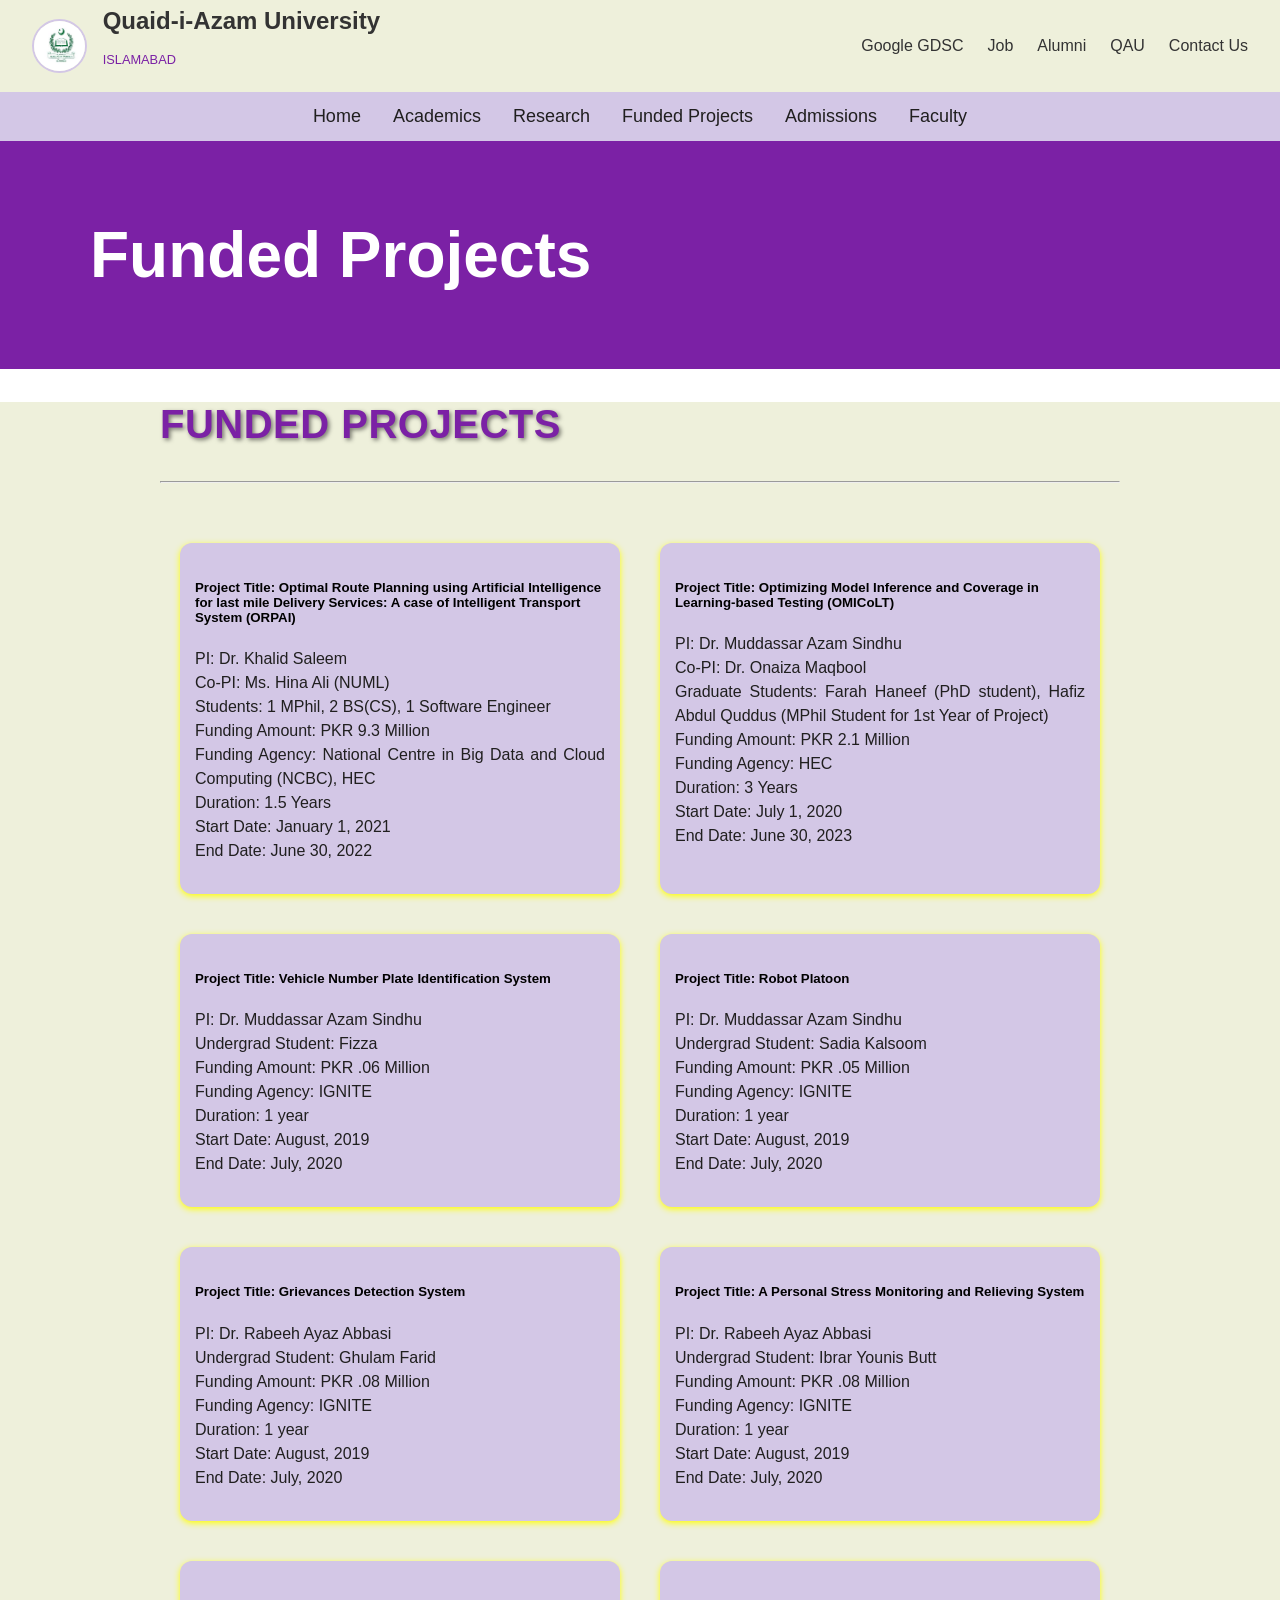
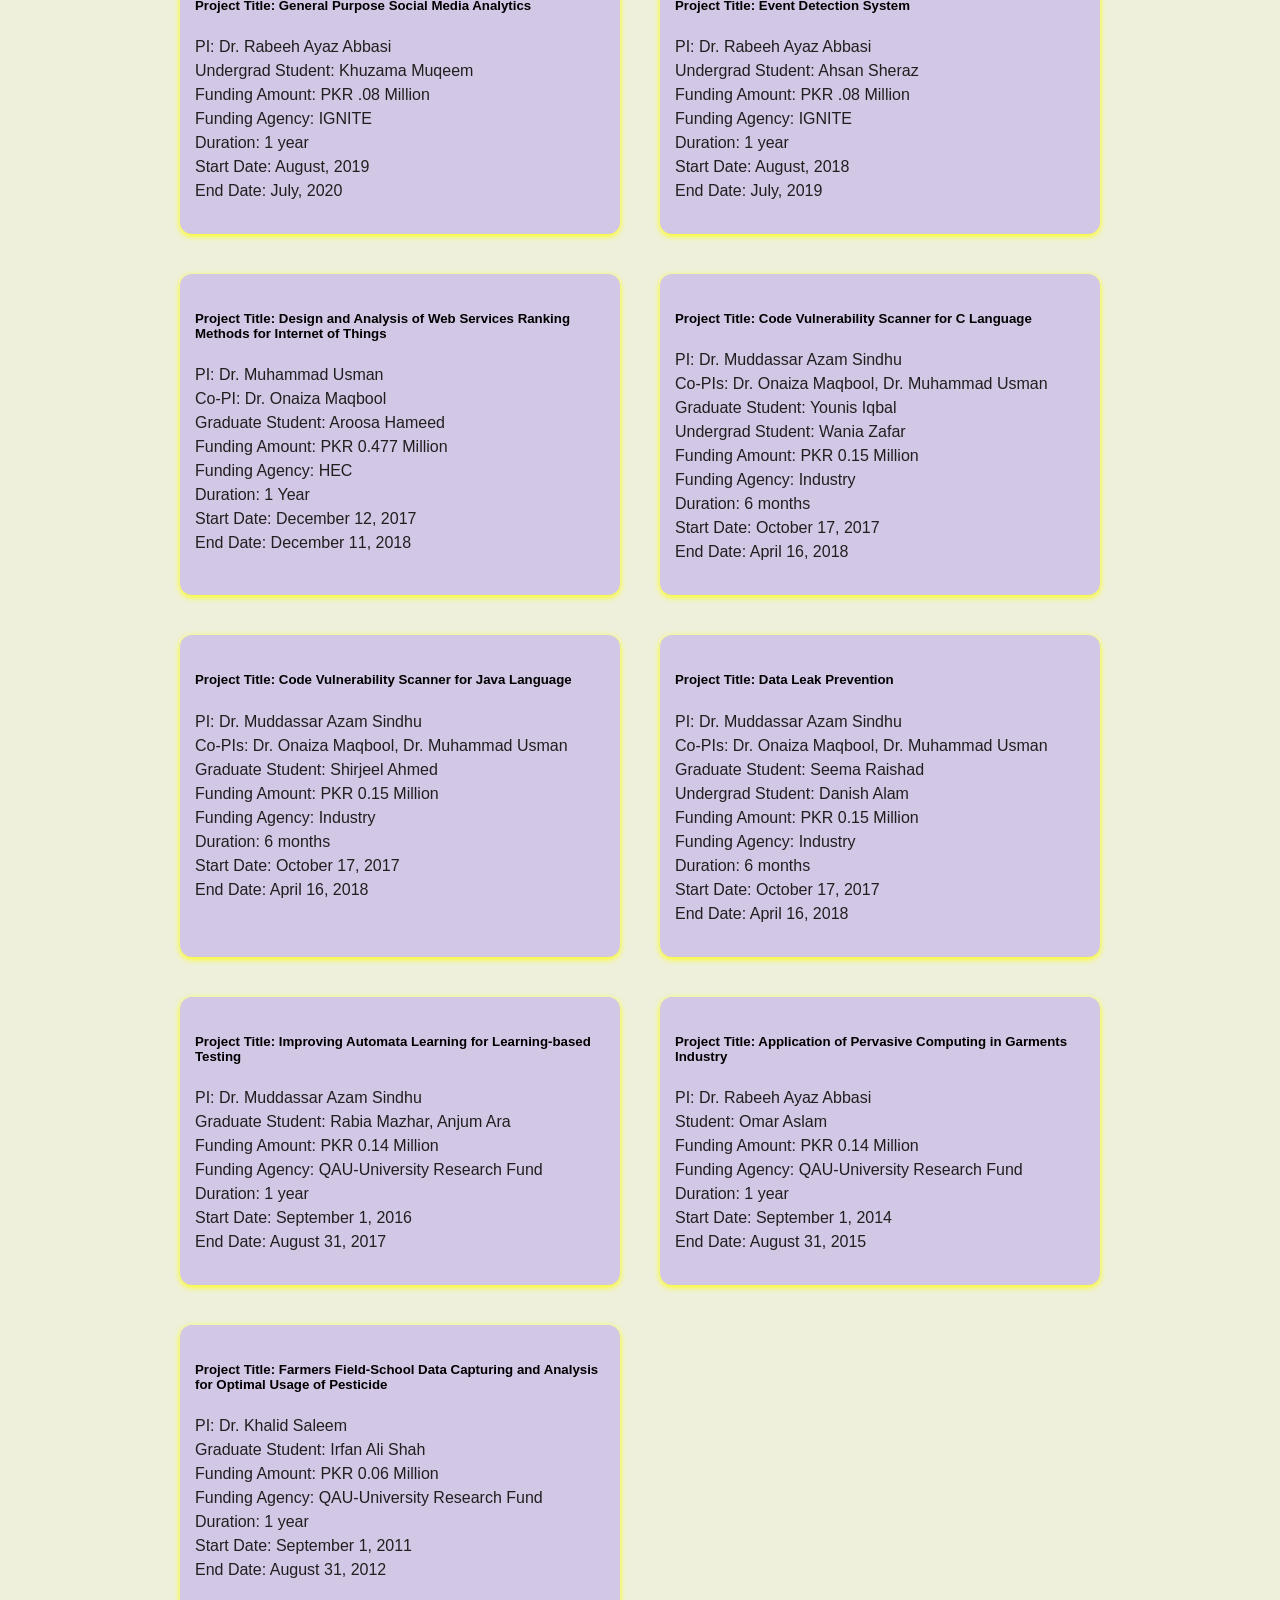
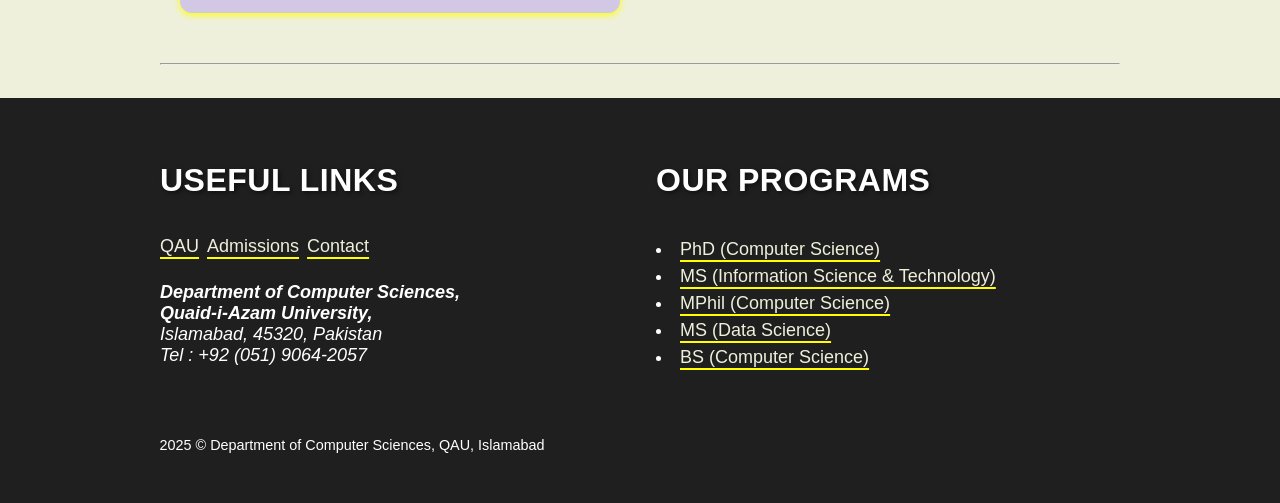
<file: projects.html>
<!DOCTYPE html>
<html lang="en">

<head>
    <meta charset="UTF-8" />
    <meta name="viewport" content="width=device-width, initial-scale=1.0" />
    <title>Intro Website</title>
    <link rel="stylesheet" href="website.css" />
</head>

<body>
    <div class="Container">

        <header class="site-header">
            <div class="logo-container">
                <img src="bg3.jpeg" alt="QAU Logo" class="logo">
                <div class="QAU">
                    <span class="university-name">Quaid-i-Azam University</span>
                    <h4>Islamabad</h4>
                </div>
            </div>
            <nav class="main-navigation">
                <ul>
                    <li><a href="https://gdg.community.dev/quaid-i-azam-university/">Google GDSC</a></li>
                    <li><a href="https://jobs.qau.edu.pk/">Job</a></li>
                    <li><a href="http://alumni.cs.qau.edu.pk/">Alumni</a></li>
                    <li><a href="https://qau.edu.pk/">QAU</a></li>
                    <li><a href="contact.html">Contact Us</a></li>
                </ul>
            </nav>
        </header>

        <nav class="navigation">
            <a href="index.html">Home</a>
            <a href="academics.html">Academics</a>
            <a href="research.html">Research</a>
            <a href="projects.html">Funded Projects</a>
            <a href="admissions.html">Admissions</a>
            <a href="faculty.html">Faculty</a>
        </nav>

        <section class="section">
            <h1>Funded Projects</h1>
        </section>

        <div class="content">
            <h2>Funded Projects</h2><hr>

            <div class="project-container">

                <div class="phd-req">
                    <h5><b>Project Title:</b> Optimal Route Planning using Artificial Intelligence for last mile
                        Delivery Services: A case of Intelligent Transport System (ORPAI)</h5>
                    <p>PI: Dr. Khalid Saleem<br>
                        Co-PI: Ms. Hina Ali (NUML)<br>
                        Students: 1 MPhil, 2 BS(CS), 1 Software Engineer<br>
                        Funding Amount: PKR 9.3 Million<br>
                        Funding Agency: National Centre in Big Data and Cloud Computing (NCBC), HEC<br>
                        Duration: 1.5 Years<br>
                        Start Date: January 1, 2021<br>
                        End Date: June 30, 2022</p>
                </div>

                <div class="phd-req">
                    <h5><b>Project Title:</b> Optimizing Model Inference and Coverage in Learning-based Testing
                        (OMICoLT)</h5>
                    <p>PI: Dr. Muddassar Azam Sindhu<br>
                        Co-PI: Dr. Onaiza Maqbool<br>
                        Graduate Students: Farah Haneef (PhD student), Hafiz Abdul Quddus (MPhil Student for 1st
                        Year of Project)<br>
                        Funding Amount: PKR 2.1 Million<br>
                        Funding Agency: HEC<br>
                        Duration: 3 Years<br>
                        Start Date: July 1, 2020<br>
                        End Date: June 30, 2023</p>
                </div>

                <div class="phd-req">
                    <h5><b>Project Title: </b> Vehicle Number Plate Identification System</h5>
                    <p>PI: Dr. Muddassar Azam Sindhu<br>
                        Undergrad Student: Fizza<br>
                        Funding Amount: PKR .06 Million<br>
                        Funding Agency: IGNITE<br>
                        Duration: 1 year<br>
                        Start Date: August, 2019<br>
                        End Date: July, 2020</p>
                </div>

                <div class="phd-req">
                    <h5><b>Project Title: </b> Robot Platoon</h5>
                    <p>PI: Dr. Muddassar Azam Sindhu<br>
                        Undergrad Student: Sadia Kalsoom<br>
                        Funding Amount: PKR .05 Million<br>
                        Funding Agency: IGNITE<br>
                        Duration: 1 year<br>
                        Start Date: August, 2019<br>
                        End Date: July, 2020</p>
                </div>

                <div class="phd-req">
                    <h5><b>Project Title: </b> Grievances Detection System</h5>
                    <p>PI: Dr. Rabeeh Ayaz Abbasi<br>
                        Undergrad Student: Ghulam Farid<br>
                        Funding Amount: PKR .08 Million<br>
                        Funding Agency: IGNITE<br>
                        Duration: 1 year<br>
                        Start Date: August, 2019<br>
                        End Date: July, 2020</p>
                </div>

                <div class="phd-req">
                    <h5><b>Project Title: </b> A Personal Stress Monitoring and Relieving System</h5>
                    <p>PI: Dr. Rabeeh Ayaz Abbasi<br>
                        Undergrad Student: Ibrar Younis Butt<br>
                        Funding Amount: PKR .08 Million<br>
                        Funding Agency: IGNITE<br>
                        Duration: 1 year<br>
                        Start Date: August, 2019<br>
                        End Date: July, 2020</p>
                </div>

                <div class="phd-req">
                    <h5><b>Project Title: </b> General Purpose Social Media Analytics</h5>
                    <p>PI: Dr. Rabeeh Ayaz Abbasi<br>
                        Undergrad Student: Khuzama Muqeem<br>
                        Funding Amount: PKR .08 Million<br>
                        Funding Agency: IGNITE<br>
                        Duration: 1 year<br>
                        Start Date: August, 2019<br>
                        End Date: July, 2020</p>
                </div>

                <div class="phd-req">
                    <h5><b>Project Title: </b> Event Detection System</h5>
                    <p>PI: Dr. Rabeeh Ayaz Abbasi<br>
                        Undergrad Student: Ahsan Sheraz<br>
                        Funding Amount: PKR .08 Million<br>
                        Funding Agency: IGNITE<br>
                        Duration: 1 year<br>
                        Start Date: August, 2018<br>
                        End Date: July, 2019</p>
                </div>


                <div class="phd-req">
                    <h5><b>Project Title:</b> Design and Analysis of Web Services Ranking Methods for Internet
                        of Things</h5>
                    <p>PI: Dr. Muhammad Usman<br>
                        Co-PI: Dr. Onaiza Maqbool<br>
                        Graduate Student: Aroosa Hameed<br>
                        Funding Amount: PKR 0.477 Million<br>
                        Funding Agency: HEC<br>
                        Duration: 1 Year<br>
                        Start Date: December 12, 2017<br>
                        End Date: December 11, 2018</p>
                </div>

                <div class="phd-req">
                    <h5><b>Project Title:</b> Code Vulnerability Scanner for C Language</h5>
                    <p>PI: Dr. Muddassar Azam Sindhu<br>
                        Co-PIs: Dr. Onaiza Maqbool, Dr. Muhammad Usman<br>
                        Graduate Student: Younis Iqbal<br>
                        Undergrad Student: Wania Zafar<br>
                        Funding Amount: PKR 0.15 Million<br>
                        Funding Agency: Industry<br>
                        Duration: 6 months<br>
                        Start Date: October 17, 2017<br>
                        End Date: April 16, 2018</p>
                </div>

                <div class="phd-req">
                    <h5><b>Project Title:</b> Code Vulnerability Scanner for Java Language</h5>
                    <p>PI: Dr. Muddassar Azam Sindhu<br>
                        Co-PIs: Dr. Onaiza Maqbool, Dr. Muhammad Usman<br>
                        Graduate Student: Shirjeel Ahmed<br>
                        Funding Amount: PKR 0.15 Million<br>
                        Funding Agency: Industry<br>
                        Duration: 6 months<br>
                        Start Date: October 17, 2017<br>
                        End Date: April 16, 2018</p>
                </div>

                <div class="phd-req">
                    <h5><b>Project Title:</b> Data Leak Prevention</h5>
                    <p>PI: Dr. Muddassar Azam Sindhu<br>
                        Co-PIs: Dr. Onaiza Maqbool, Dr. Muhammad Usman<br>
                        Graduate Student: Seema Raishad<br>
                        Undergrad Student: Danish Alam<br>
                        Funding Amount: PKR 0.15 Million<br>
                        Funding Agency: Industry<br>
                        Duration: 6 months<br>
                        Start Date: October 17, 2017<br>
                        End Date: April 16, 2018</p>
                </div>

                <div class="phd-req">
                    <h5><b>Project Title:</b> Improving Automata Learning for Learning-based Testing</h5>
                    <p>PI: Dr. Muddassar Azam Sindhu<br>
                        Graduate Student: Rabia Mazhar, Anjum Ara<br>
                        Funding Amount: PKR 0.14 Million<br>
                        Funding Agency: QAU-University Research Fund<br>
                        Duration: 1 year<br>
                        Start Date: September 1, 2016<br>
                        End Date: August 31, 2017</p>
                </div>

                <div class="phd-req">
                    <h5><b>Project Title:</b> Application of Pervasive Computing in Garments Industry</h5>
                    <p>PI: Dr. Rabeeh Ayaz Abbasi<br>
                        Student: Omar Aslam<br>
                        Funding Amount: PKR 0.14 Million<br>
                        Funding Agency: QAU-University Research Fund<br>
                        Duration: 1 year<br>
                        Start Date: September 1, 2014<br>
                        End Date: August 31, 2015</p>
                </div>

                <div class="phd-req">
                    <h5><b>Project Title:</b> Farmers Field-School Data Capturing and Analysis for Optimal Usage
                        of Pesticide</h5>
                    <p>PI: Dr. Khalid Saleem<br>
                        Graduate Student: Irfan Ali Shah<br>
                        Funding Amount: PKR 0.06 Million<br>
                        Funding Agency: QAU-University Research Fund<br>
                        Duration: 1 year<br>
                        Start Date: September 1, 2011<br>
                        End Date: August 31, 2012</p>
                </div>

            </div><hr>

        </div>


        <footer>
            <div class="fContainer">
                <div class="fLinks">
                    <h3>Useful links</h3>
                    <div class="listt">
                        <a href="http://www.qau.edu.pk/" target="QAU"><span>QAU</span></a><br>
                        <a href="admissions.php"><span>Admissions</span></a><br>
                        <a href="contactUs.php"><span>Contact</span></a><br>
                    </div>
                    <address>
                        <strong>Department of Computer Sciences,</strong><br>
                        <strong>Quaid-i-Azam University,</strong><br>
                        Islamabad, 45320, Pakistan<br>
                        Tel : +92 (051) 9064-2057
                    </address>
                </div>

                <div class="fPrograms">
                    <h3>Our Programs</h3>
                    <div class="listtt">
                        <li><a href="Phd.php">PhD (Computer Science)</a></li>
                        <li><a href="ms.php">MS (Information Science &amp; Technology)</a></li>
                        <li><a href="mphil.php">MPhil (Computer Science)</a></li>
                        <li><a href="ms-ds.php">MS (Data Science)</a></li>
                        <li><a href="Bs.php">BS (Computer Science)</a></li>
                    </div>
                </div>

                <p><span>2025 © Department of Computer Sciences, QAU, Islamabad</span></p>
            </div>
        </footer>


    </div>
</body>

</html>
</file>
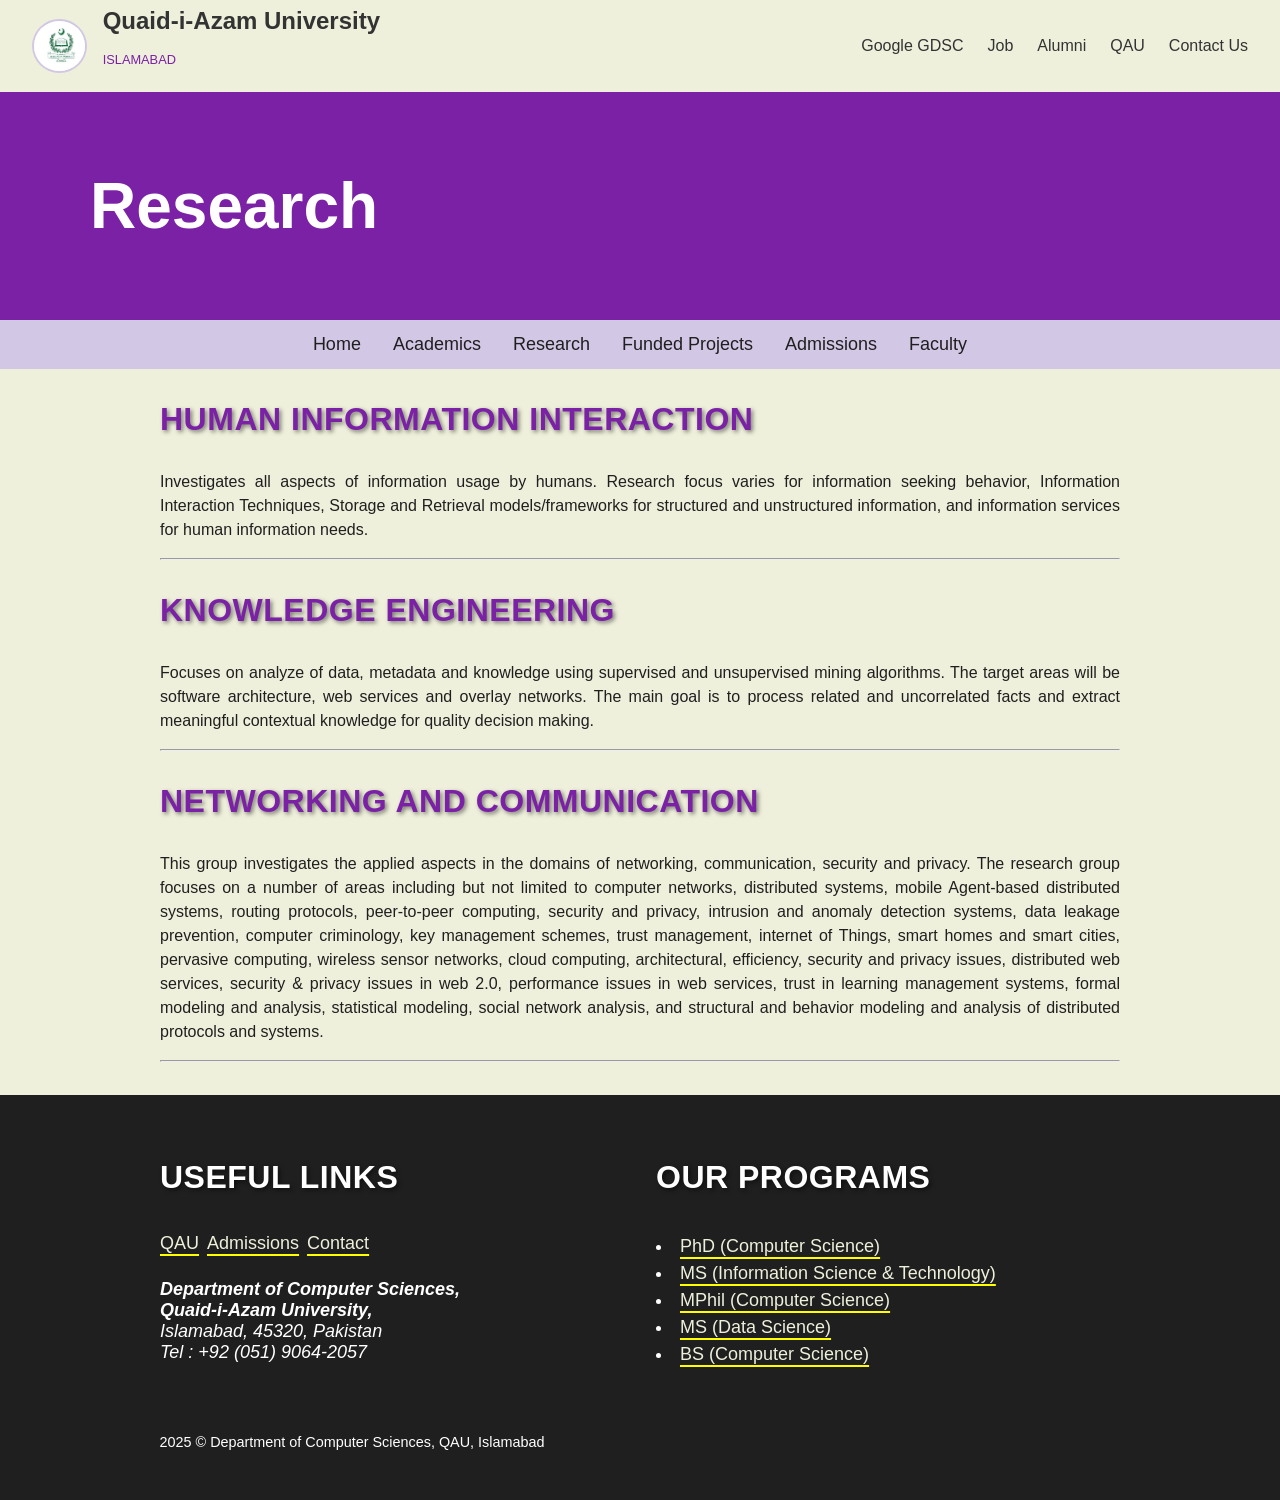
<file: research.html>
<!DOCTYPE html>
<html lang="en">

<head>
    <meta charset="UTF-8" />
    <meta name="viewport" content="width=device-width, initial-scale=1.0" />
    <title>Intro Website</title>
    <link rel="stylesheet" href="website.css" />
</head>

<body>
    <div class="container">

        <header class="site-header">
            <div class="logo-container">
                <img src="bg3.jpeg" alt="QAU Logo" class="logo">
                <div class="QAU">
                    <span class="university-name">Quaid-i-Azam University</span>
                    <h4>Islamabad</h4>
                </div>
            </div>
            <nav class="main-navigation">
                <ul>
                    <li><a href="https://gdg.community.dev/quaid-i-azam-university/">Google GDSC</a></li>
                    <li><a href="https://jobs.qau.edu.pk/">Job</a></li>
                    <li><a href="http://alumni.cs.qau.edu.pk/">Alumni</a></li>
                    <li><a href="https://qau.edu.pk/">QAU</a></li>
                    <li><a href="contact.html">Contact Us</a></li>
                </ul>
            </nav>
        </header>

        <nav class="navigation">
            <a href="index.html">Home</a>
            <a href="academics.html">Academics</a>
            <a href="research.html">Research</a>
            <a href="projects.html">Funded Projects</a>
            <a href="admissions.html">Admissions</a>
            <a href="faculty.html">Faculty</a>
        </nav>

        <section class="section">
            <h1>Research</h1>
        </section>

        <div class="content">

            <h3>Human Information Interaction</h3>
            <p>Investigates all aspects of information usage by humans. Research focus varies for information seeking
                behavior, Information Interaction Techniques, Storage and Retrieval models/frameworks for structured and
                unstructured information, and
                information services for human information needs.</p><hr>

            <h3>Knowledge Engineering</h3>
            <p>Focuses on analyze of data, metadata and knowledge using supervised and unsupervised mining algorithms.
                The target areas will be software architecture, web services and overlay networks. The main goal is to
                process related and uncorrelated facts and extract meaningful contextual
                knowledge for quality decision making.</p><hr>

            <h3>Networking and Communication</h3>
            <p>This group investigates the applied aspects in the domains of networking, communication, security and
                privacy. The research group focuses on a number of areas including but not limited to computer networks,
                distributed systems, mobile Agent-based distributed systems, routing protocols, peer-to-peer computing,
                security and privacy, intrusion and anomaly detection systems, data leakage prevention, computer
                criminology, key management schemes, trust management, internet of Things, smart homes and smart cities,
                pervasive computing, wireless sensor networks, cloud computing, architectural, efficiency, security and
                privacy issues, distributed web services, security &amp; privacy issues in web 2.0, performance issues
                in web services, trust in learning management systems, formal modeling and analysis, statistical
                modeling, social network analysis, and structural and behavior modeling and analysis of distributed
                protocols and systems.</p><hr>

        </div>


        <footer>
            <div class="fContainer">
                <div class="fLinks">
                    <h3>Useful links</h3>
                    <div class="listt">
                        <a href="http://www.qau.edu.pk/" target="QAU"><span>QAU</span></a><br>
                        <a href="admissions.php"><span>Admissions</span></a><br>
                        <a href="contactUs.php"><span>Contact</span></a><br>
                    </div>
                    <address>
                        <strong>Department of Computer Sciences,</strong><br>
                        <strong>Quaid-i-Azam University,</strong><br>
                        Islamabad, 45320, Pakistan<br>
                        Tel : +92 (051) 9064-2057
                    </address>
                </div>

                <div class="fPrograms">
                    <h3>Our Programs</h3>
                    <div class="listtt">
                        <li><a href="Phd.php">PhD (Computer Science)</a></li>
                        <li><a href="ms.php">MS (Information Science &amp; Technology)</a></li>
                        <li><a href="mphil.php">MPhil (Computer Science)</a></li>
                        <li><a href="ms-ds.php">MS (Data Science)</a></li>
                        <li><a href="Bs.php">BS (Computer Science)</a></li>
                    </div>
                </div>

                <p><span>2025 © Department of Computer Sciences, QAU, Islamabad</span></p>
            </div>
        </footer>


    </div>
</body>

</html>
</file>
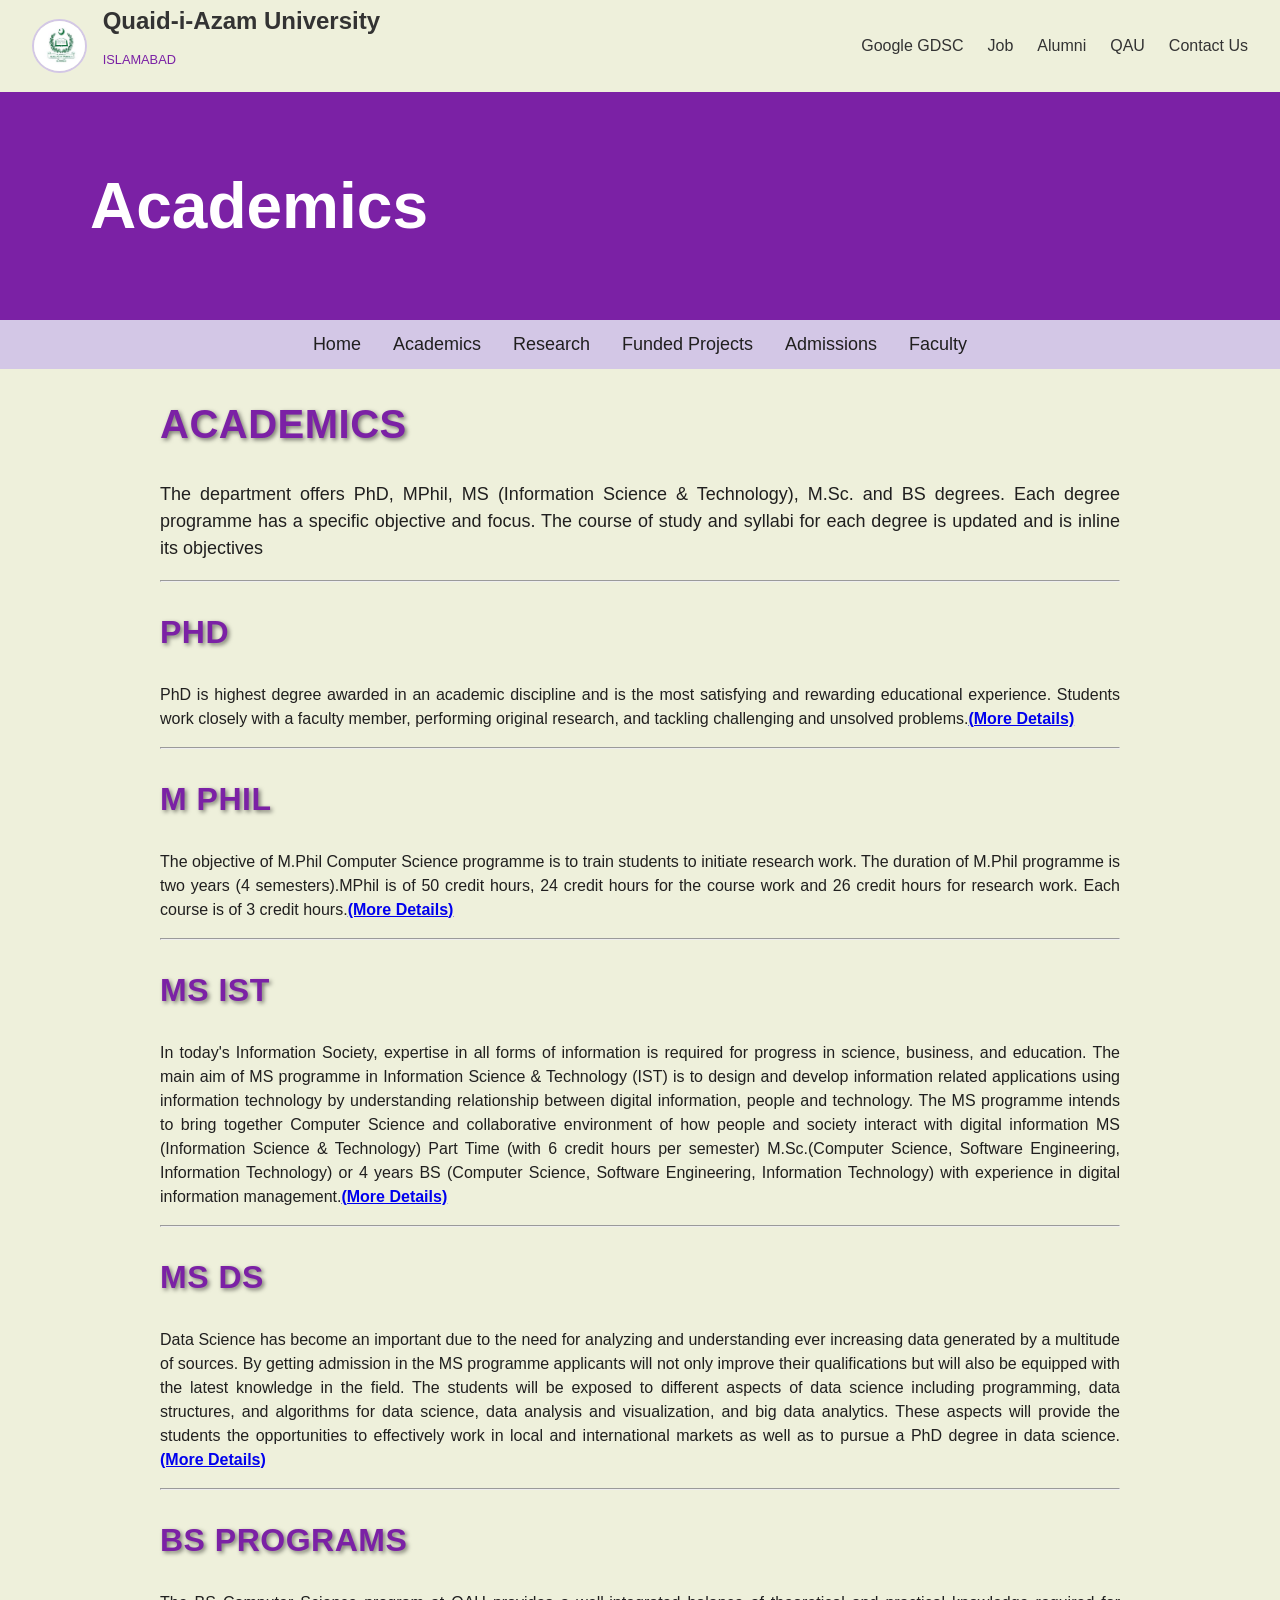
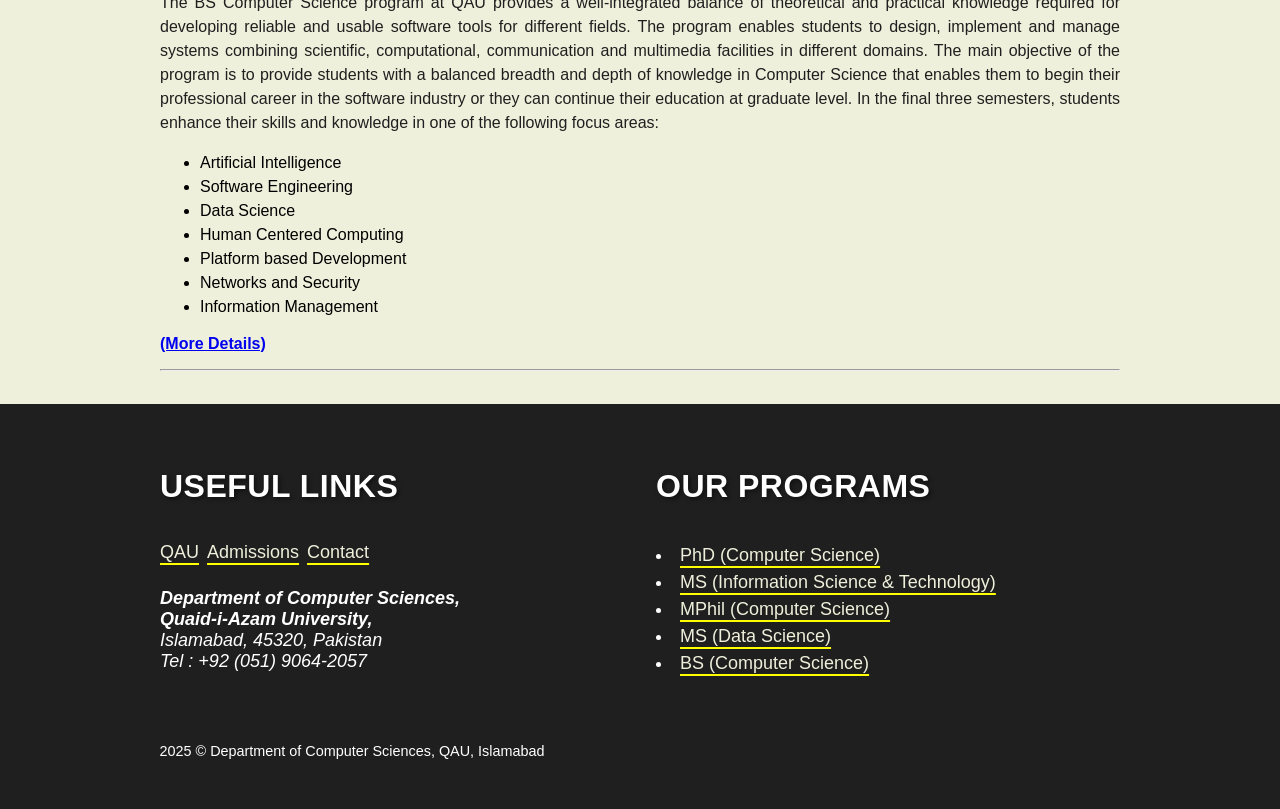
<file: a1-wad/academics.html>
<!DOCTYPE html>
<html lang="en">

<head>
    <meta charset="UTF-8" />
    <meta name="viewport" content="width=device-width, initial-scale=1.0" />
    <title>Intro Website</title>
    <link rel="stylesheet" href="website.css" />
</head>

<body>
    <div class="container">

        <header class="site-header">
            <div class="logo-container">
                <img src="bg3.jpeg" alt="QAU Logo" class="logo">
                <div class="QAU">
                    <span class="university-name">Quaid-i-Azam University</span>
                    <h4>Islamabad</h4>
                </div>
            </div>
            <nav class="main-navigation">
                <ul>
                    <li><a href="https://gdg.community.dev/quaid-i-azam-university/">Google GDSC</a></li>
                    <li><a href="https://jobs.qau.edu.pk/">Job</a></li>
                    <li><a href="http://alumni.cs.qau.edu.pk/">Alumni</a></li>
                    <li><a href="https://qau.edu.pk/">QAU</a></li>
                    <li><a href="contact.html">Contact Us</a></li>
                </ul>
            </nav>
        </header>

        <nav class="navigation">
            <a href="home.html">Home</a>
            <a href="academics.html">Academics</a>
            <a href="research.html">Research</a>
            <a href="projects.html">Funded Projects</a>
            <a href="admissions.html">Admissions</a>
            <a href="faculty.html">Faculty</a>
        </nav>

        <section class="section">
            <h1>Academics</h1>
        </section>

        <div class="content">
            <h2>Academics</h2>
            <p style="font-size:18px; font-weight:300;">The department offers PhD, MPhil, MS (Information Science &amp;
                Technology), M.Sc. and BS degrees. Each degree programme has a specific objective and focus. The course
                of study and syllabi for each degree is updated and is inline its objectives</p>
            <hr>
            <h3>Phd</h3>
            <p>PhD is highest degree awarded in an academic discipline and is the most satisfying and rewarding
                educational experience. Students work closely with a faculty member, performing original
                research, and tackling challenging and unsolved problems.<b><a href="Phd.php">(More Details)</a></b></p>
            <hr>

            <h3>M Phil</h3>
            <p>The objective of M.Phil Computer Science programme is to train students to initiate research work. The
                duration of M.Phil programme is two years (4 semesters).MPhil is of 50 credit hours, 24 credit hours
                for the course work and 26 credit hours for research work. Each course is of 3 credit hours.<b><a
                        href="mphil.php">(More Details)</a></b></p>
            <hr>
            <h3>MS IST</h3>
            <p>In today's Information Society, expertise in all forms of information is required for progress in
                science, business, and education. The main aim of MS programme in Information Science &amp; Technology
                (IST) is to
                design and develop information related applications using information technology by understanding
                relationship between digital information, people and technology. The MS programme intends to bring
                together Computer Science and collaborative environment of
                how people and society interact with digital information MS (Information Science &amp; Technology) Part
                Time (with 6 credit hours per semester) M.Sc.(Computer Science, Software Engineering, Information
                Technology) or 4 years BS (Computer Science, Software Engineering,
                Information Technology) with experience in digital information management.<b><a href="ms.php">(More
                        Details)</a></b></p>
            <hr>
            <h3>MS DS</h3>
            <p>Data Science has become an important due to the need for analyzing and understanding ever increasing data
                generated by a multitude of sources. By getting admission in the MS programme applicants will not only
                improve their qualifications but will also be equipped with the latest knowledge in the field. The
                students will be exposed to different aspects of data science including programming, data structures,
                and algorithms for data science, data analysis and visualization, and big data analytics. These aspects
                will provide the students the opportunities to effectively work in local and international markets as
                well as to pursue a PhD degree in data science.
                <b><a href="ms-ds.php">(More Details)</a></b>
            </p>
            <hr>

            <h3>BS Programs</h3>
            <p>The BS Computer Science program at QAU provides a well-integrated balance of theoretical and practical
                knowledge required for developing reliable and usable software tools for different fields. The program
                enables students to design, implement and manage systems combining scientific, computational,
                communication and multimedia facilities in different domains. The main objective of the program is to
                provide students with a balanced breadth and depth of knowledge in Computer Science that enables them to
                begin their professional career in the software industry or they can continue their education at
                graduate level. In the final three semesters, students enhance their skills and knowledge in one of the
                following focus areas:
            </p>
            <ul>
                <li>Artificial Intelligence</li>
                <li>Software Engineering</li>
                <li>Data Science</li>
                <li>Human Centered Computing</li>
                <li>Platform based Development </li>
                <li>Networks and Security</li>
                <li>Information Management</li>
            </ul>
            <b><a href="Bs.php">(More Details)</a></b>
            <p></p><hr>


        </div>


        <footer>
            <div class="fContainer">
                <div class="fLinks">
                    <h3>Useful links</h3>
                    <div class="listt">
                        <a href="http://www.qau.edu.pk/" target="QAU"><span>QAU</span></a><br>
                        <a href="admissions.php"><span>Admissions</span></a><br>
                        <a href="contactUs.php"><span>Contact</span></a><br>
                    </div>
                    <address>
                        <strong>Department of Computer Sciences,</strong><br>
                        <strong>Quaid-i-Azam University,</strong><br>
                        Islamabad, 45320, Pakistan<br>
                        Tel : +92 (051) 9064-2057
                    </address>
                </div>

                <div class="fPrograms">
                    <h3>Our Programs</h3>
                    <div class="listtt">
                        <li><a href="Phd.php">PhD (Computer Science)</a></li>
                        <li><a href="ms.php">MS (Information Science &amp; Technology)</a></li>
                        <li><a href="mphil.php">MPhil (Computer Science)</a></li>
                        <li><a href="ms-ds.php">MS (Data Science)</a></li>
                        <li><a href="Bs.php">BS (Computer Science)</a></li>
                    </div>
                </div>

                <p><span>2025 © Department of Computer Sciences, QAU, Islamabad</span></p>
            </div>
        </footer>


    </div>
</body>

</html>
</file>
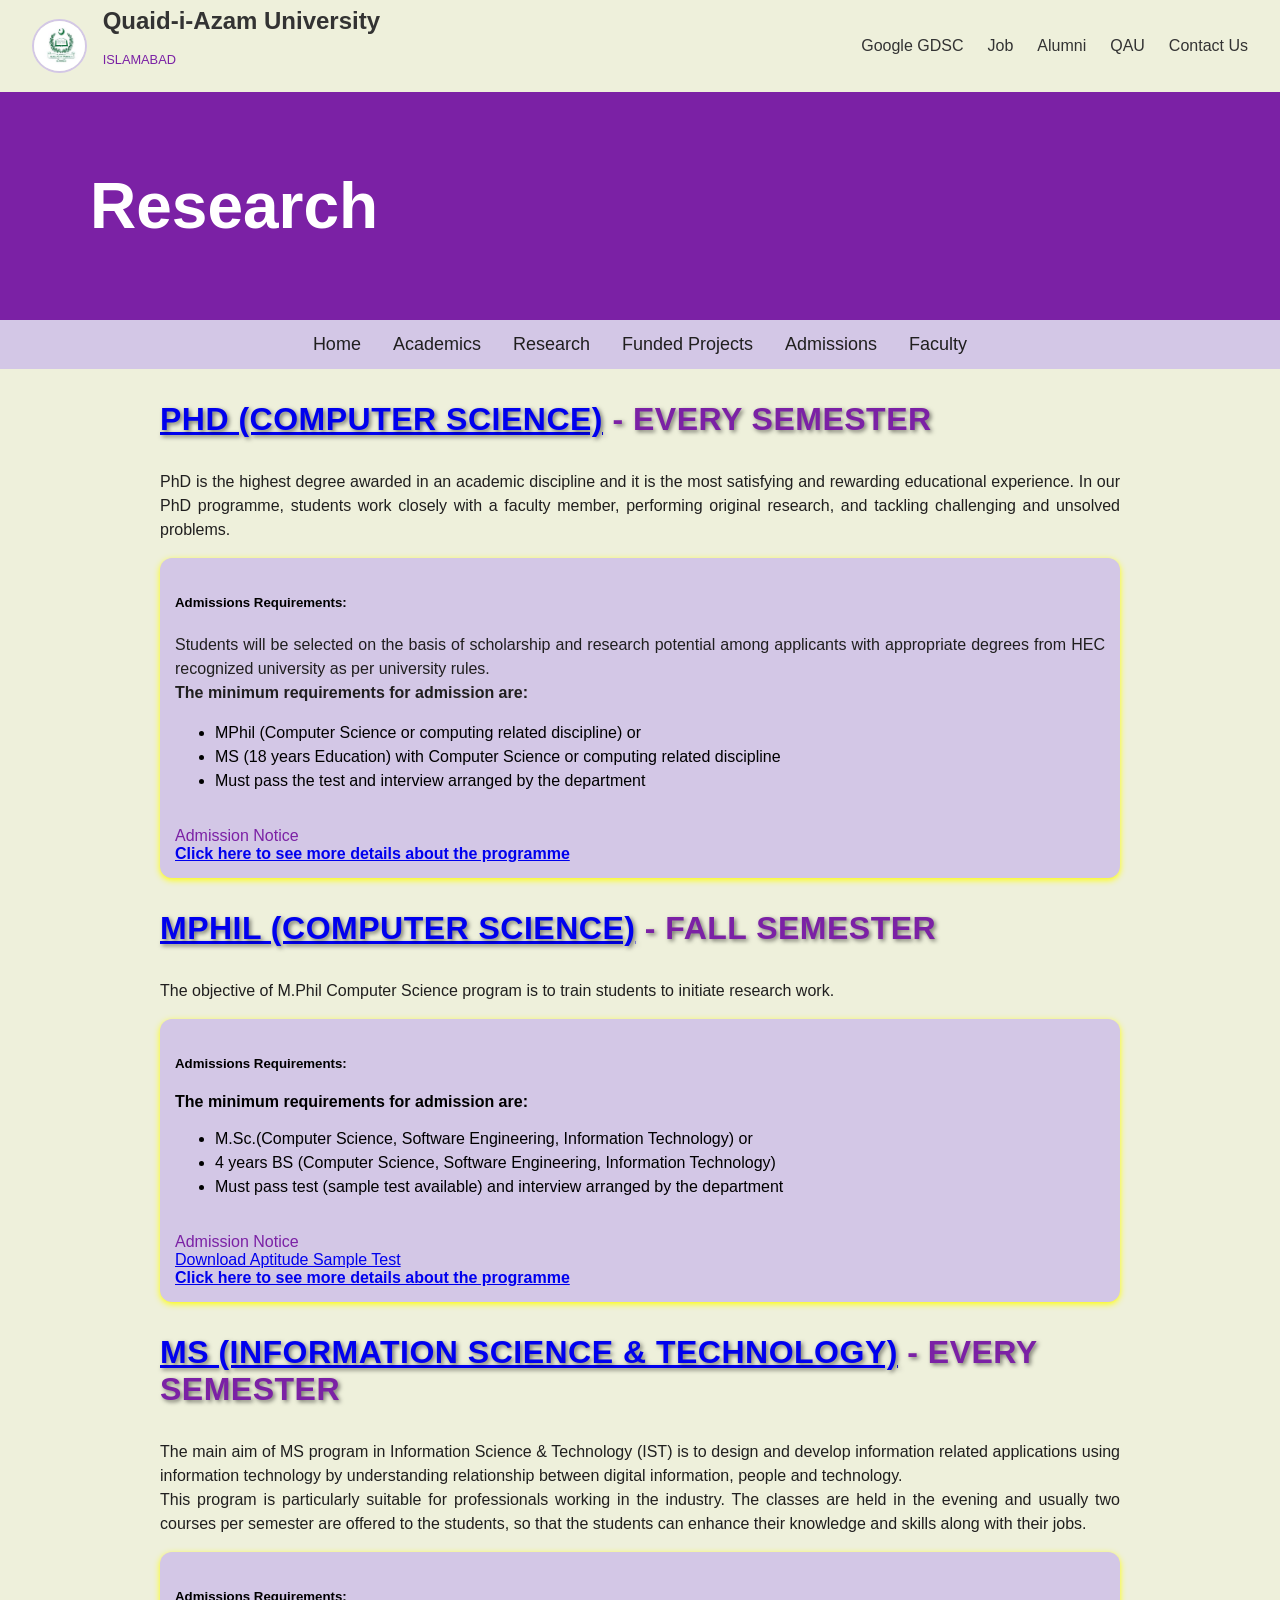
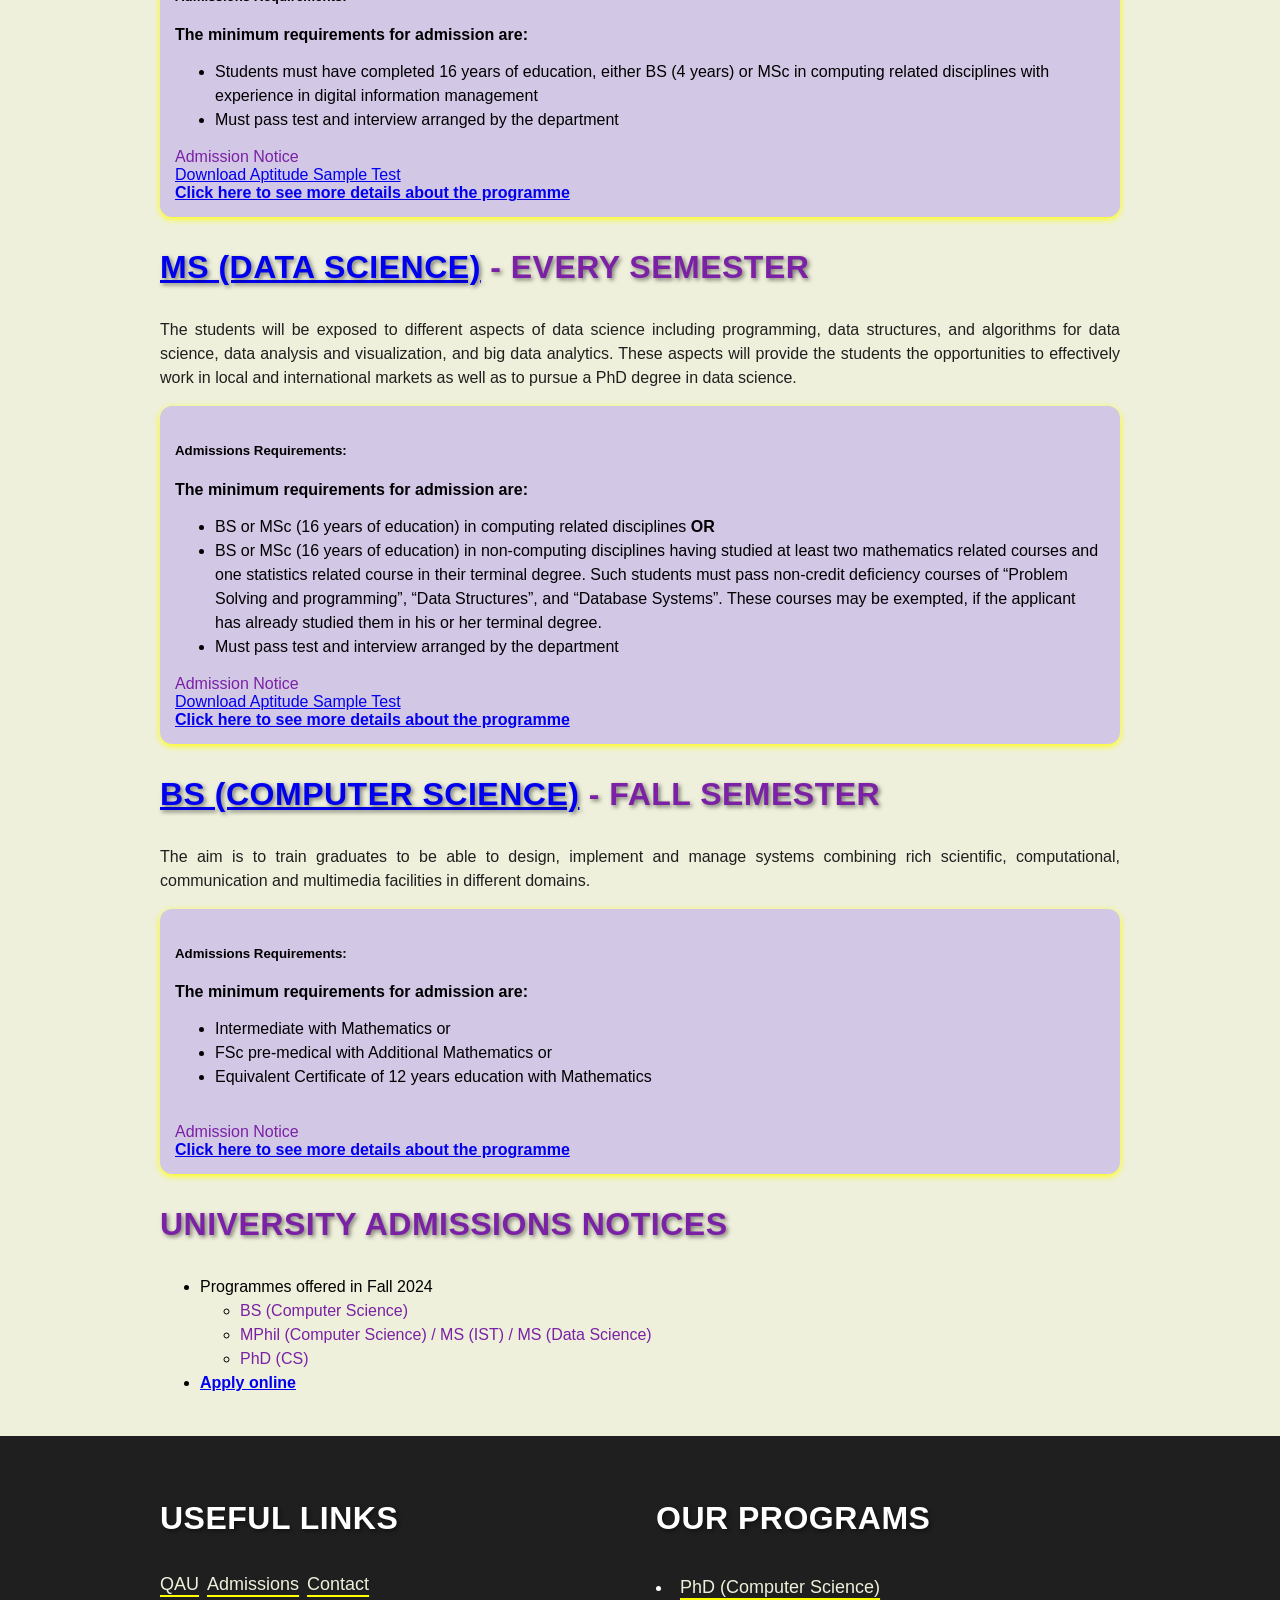
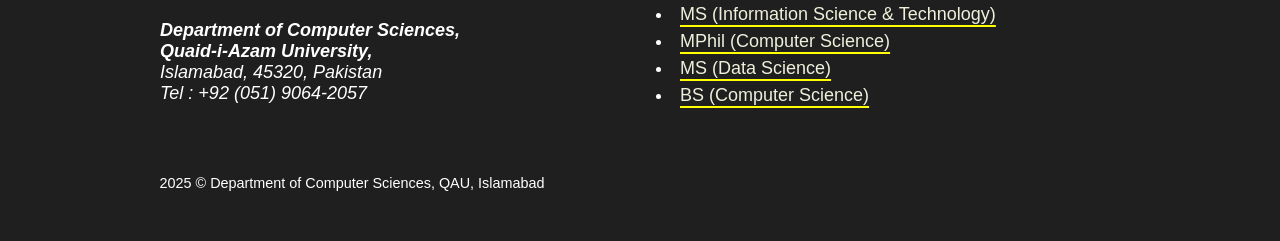
<file: a1-wad/admissions.html>
<!DOCTYPE html>
<html lang="en">

<head>
    <meta charset="UTF-8" />
    <meta name="viewport" content="width=device-width, initial-scale=1.0" />
    <title>Intro Website</title>
    <link rel="stylesheet" href="website.css" />
</head>

<body>
    <div class="container">

        <header class="site-header">
            <div class="logo-container">
                <img src="bg3.jpeg" alt="QAU Logo" class="logo">
                <div class="QAU">
                    <span class="university-name">Quaid-i-Azam University</span>
                    <h4>Islamabad</h4>
                </div>
            </div>
            <nav class="main-navigation">
                <ul>
                    <li><a href="https://gdg.community.dev/quaid-i-azam-university/">Google GDSC</a></li>
                    <li><a href="https://jobs.qau.edu.pk/">Job</a></li>
                    <li><a href="http://alumni.cs.qau.edu.pk/">Alumni</a></li>
                    <li><a href="https://qau.edu.pk/">QAU</a></li>
                    <li><a href="contact.html">Contact Us</a></li>
                </ul>
            </nav>
        </header>

        <nav class="navigation">
            <a href="home.html">Home</a>
            <a href="academics.html">Academics</a>
            <a href="research.html">Research</a>
            <a href="projects.html">Funded Projects</a>
            <a href="admissions.html">Admissions</a>
            <a href="faculty.html">Faculty</a>
        </nav>

        <section class="section">
            <h1>Research</h1>
        </section>

        <div class="content">
            <div>
                <h3><a href="Phd.php">PhD (Computer Science)</a> - Every Semester</h3>
                <p>PhD is the highest degree awarded in an academic discipline and it is the most satisfying and
                    rewarding educational experience. In our PhD programme, students work closely with a faculty member,
                    performing original research, and tackling challenging and unsolved problems.</p>

                <div class="phd-req">
                    <h5>Admissions Requirements:</h5>
                    <p>Students will be selected on the basis of scholarship and research potential among applicants
                        with appropriate degrees from HEC recognized university as per university rules.<br>
                        <b>The minimum requirements for admission are:</b>
                    </p>
                    <ul>
                        <li>MPhil (Computer Science or computing related discipline) or </li>
                        <li>MS (18 years Education) with Computer Science or computing related discipline </li>
                        <li>Must pass the test and interview arranged by the department</li>
                    </ul>
                    <br>
                    <a href="https://qau.edu.pk/admission-notice-for-phd-programme-spring-semester-2025/"
                        target="QAU">Admission Notice</a><br>
                    <strong><a href="Phd.php">Click here to see more details about the programme</a></strong>
                </div>
            </div>

            <div>
                <h3><a href="mphil.php">MPhil (Computer Science)</a> - Fall Semester</h3>
                <p>The objective of M.Phil Computer Science program is to train students to initiate research work.</p>

                <div class="phd-req">
                    <h5>Admissions Requirements:</h5>
                    <b>The minimum requirements for admission are:</b>
                    <ul>
                        <li>M.Sc.(Computer Science, Software Engineering, Information Technology) or </li>
                        <li>4 years BS (Computer Science, Software Engineering, Information Technology)</li>
                        <li>Must pass test (sample test available) and interview arranged by the department</li>
                    </ul>
                    <br>
                    <a href="https://qau.edu.pk/admission-notice-for-mphil-ms-programme-fall-semester-2024/"
                        target="QAU">Admission Notice</a><br>
                    <a href="doc/cs-mphil-test%20qau.pdf">Download Aptitude Sample Test <span
                            class="glyphicon glyphicon-download-alt" aria-hidden="true"></span></a><br>
                    <strong><a href="mphil.php">Click here to see more details about the programme</a></strong>
                </div>
            </div>

            <div>
                <h3><a href="ms.php">MS (Information Science &amp; Technology)</a> - Every Semester</h3>
                <p>The main aim of MS program in Information Science &amp; Technology (IST) is to design and develop
                    information related applications using information technology by understanding relationship between
                    digital information, people and technology.<br>This program is particularly suitable for
                    professionals working in the industry. The classes are held in the evening and usually two courses
                    per semester are offered to the students, so that the students can enhance their knowledge and
                    skills along with their jobs.</p>

                <div class="phd-req">
                    <h5>Admissions Requirements:</h5>
                    <b>The minimum requirements for admission are:</b>
                    <ul>
                        <li>Students must have completed 16 years of education, either BS (4 years) or MSc in computing
                            related disciplines with experience in digital information management </li>
                        <li>Must pass test and interview arranged by the department</li>
                    </ul>

                    <a href="https://qau.edu.pk/admission-notice-for-mphil-ms-programme-fall-semester-2024/"
                        target="QAU">Admission Notice</a><br>
                    <a href="doc/ist_sample_test.pdf">Download Aptitude Sample Test <span
                            class="glyphicon glyphicon-download-alt" aria-hidden="true"></span></a><br>
                    <strong><a href="ms.php">Click here to see more details about the programme</a></strong>
                </div>
            </div>

            <div>
                <h3><a href="ms-ds.php">MS (Data Science)</a> - Every Semester</h3>
                <p>The students will be exposed to different aspects of data science including programming, data
                    structures, and algorithms for data science, data analysis and visualization, and big data
                    analytics. These aspects will provide the students the opportunities to effectively work in local
                    and international markets as well as to pursue a PhD degree in data science.</p>
                <div class="phd-req">
                    <h5>Admissions Requirements:</h5>
                    <b>The minimum requirements for admission are:</b>
                    <ul>
                        <li>BS or MSc (16 years of education) in computing related disciplines <b>OR</b></li>
                        <li>BS or MSc (16 years of education) in non-computing disciplines having studied at least two
                            mathematics related courses and one statistics related course in their terminal degree. Such
                            students must pass non-credit deficiency courses of “Problem Solving and programming”, “Data
                            Structures”, and “Database Systems”. These courses may be exempted, if the applicant has
                            already studied them in his or her terminal degree.</li>
                        <li>Must pass test and interview arranged by the department</li>
                    </ul>

                    <a href="https://qau.edu.pk/admission-notice-for-mphil-ms-programme-spring-semester-2025/"
                        target="QAU">Admission Notice</a><br>
                    <a href="doc/ds_sample_test.pdf">Download Aptitude Sample Test <span
                            class="glyphicon glyphicon-download-alt" aria-hidden="true"></span></a><br>
                    <strong><a href="ms-ds.php">Click here to see more details about the programme</a></strong>
                </div>
            </div>

            <div>
                <h3><a href="Bs.php">BS (Computer Science)</a> - Fall Semester</h3>
                <p>The aim is to train graduates to be able to design, implement and manage systems combining rich
                    scientific, computational, communication and multimedia facilities in different domains.</p>

                <div class="phd-req">
                    <h5>Admissions Requirements:</h5>
                    <b>The minimum requirements for admission are:</b>
                    <ul>
                        <li>Intermediate with Mathematics or</li>
                        <li>FSc pre-medical with Additional Mathematics or</li>
                        <li>Equivalent Certificate of 12 years education with Mathematics</li>
                    </ul>
                    <br>
                    <a href="https://qau.edu.pk/admissions-for-undergraduate-bs-ba-llb-pharm-d-morning-programme-on-regular-self-finance-basis-fall-semester-2024/"
                        target="QAU">Admission Notice</a><br>
                    <strong><a href="Bs.php">Click here to see more details about the programme</a></strong>

                </div>
            </div>

            <div>
                <h3>University Admissions Notices</h3>
                <ul>
                    <li>Programmes offered in Fall 2024
                        <ul>
                            <li><a href="https://qau.edu.pk/admissions-notice-for-undergraduate-bs-pharm-d-programme-on-self-support-basis-fall-semester-2024/"
                                    target="QAU">BS (Computer Science)</a></li>

                            <li><a href="https://qau.edu.pk/admission-notice-for-mphil-ms-programme-fall-semester-2024/"
                                    target="QAU">MPhil (Computer Science) / MS (IST) / MS (Data Science)</a></li>
                            <li><a href="https://qau.edu.pk/admission-notice-for-phd-programme-fall-semester-2024/"
                                    target="QAU">PhD (CS)</a></li>
                        </ul>
                    </li>
                    <li><strong><a href="http://ugadmissions.qau.edu.pk/oas/app/index.aspx" target="QAU">Apply online</a></strong></li>
                </ul>
            </div>


        </div>


        <footer>
            <div class="fContainer">
                <div class="fLinks">
                    <h3>Useful links</h3>
                    <div class="listt">
                        <a href="http://www.qau.edu.pk/" target="QAU"><span>QAU</span></a><br>
                        <a href="admissions.php"><span>Admissions</span></a><br>
                        <a href="contactUs.php"><span>Contact</span></a><br>
                    </div>
                    <address>
                        <strong>Department of Computer Sciences,</strong><br>
                        <strong>Quaid-i-Azam University,</strong><br>
                        Islamabad, 45320, Pakistan<br>
                        Tel : +92 (051) 9064-2057
                    </address>
                </div>

                <div class="fPrograms">
                    <h3>Our Programs</h3>
                    <div class="listtt">
                        <li><a href="Phd.php">PhD (Computer Science)</a></li>
                        <li><a href="ms.php">MS (Information Science &amp; Technology)</a></li>
                        <li><a href="mphil.php">MPhil (Computer Science)</a></li>
                        <li><a href="ms-ds.php">MS (Data Science)</a></li>
                        <li><a href="Bs.php">BS (Computer Science)</a></li>
                    </div>
                </div>

                <p><span>2025 © Department of Computer Sciences, QAU, Islamabad</span></p>
            </div>
        </footer>


    </div>
</body>

</html>
</file>
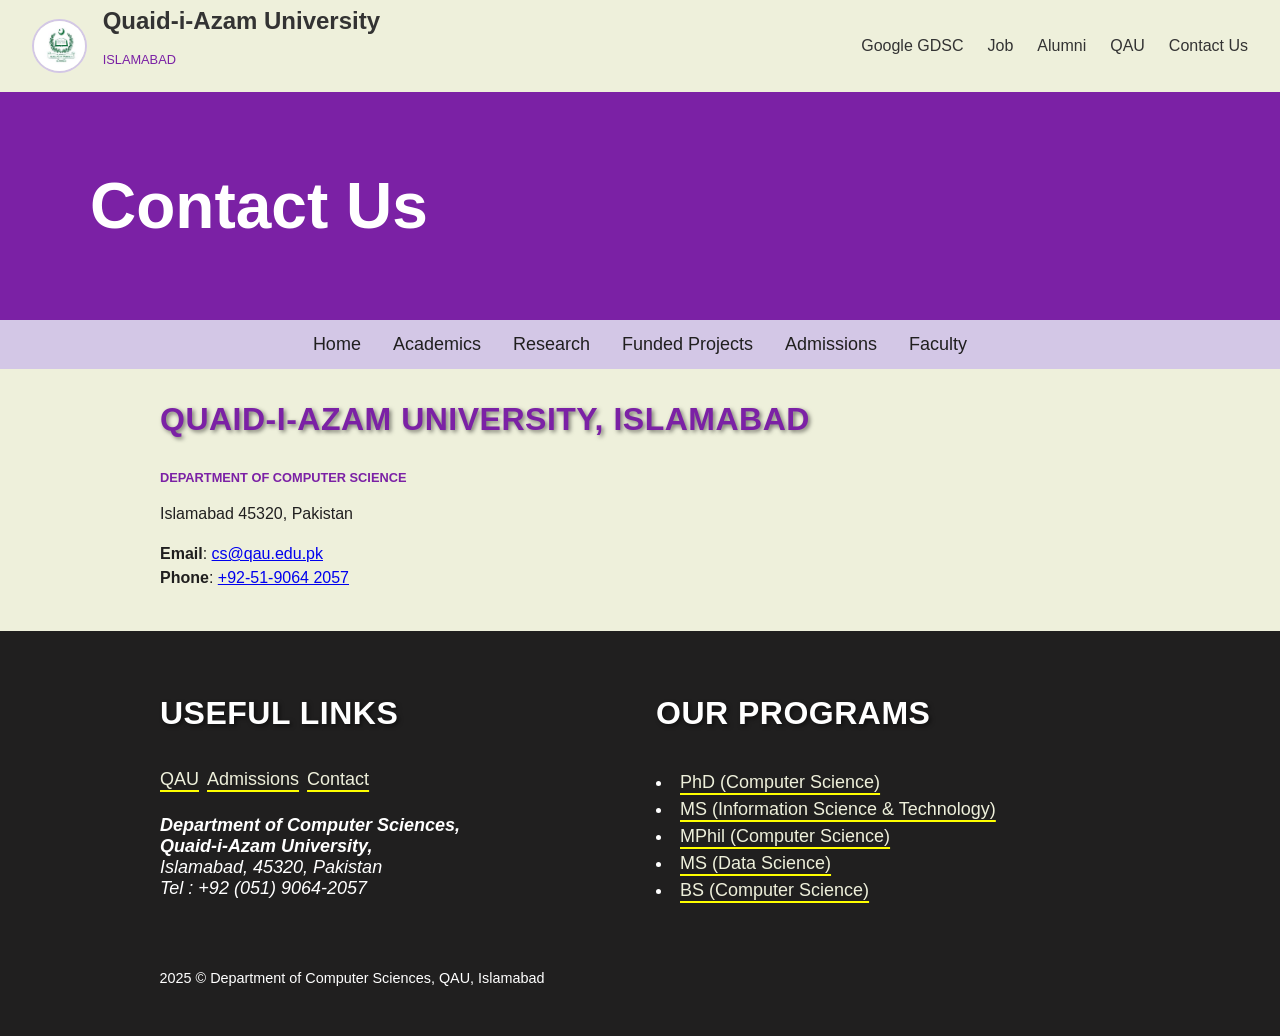
<file: a1-wad/contact.html>
<!DOCTYPE html>
<html lang="en">

<head>
    <meta charset="UTF-8" />
    <meta name="viewport" content="width=device-width, initial-scale=1.0" />
    <title>Intro Website</title>
    <link rel="stylesheet" href="website.css" />
</head>

<body>
    <div class="container">

        <header class="site-header">
            <div class="logo-container">
                <img src="bg3.jpeg" alt="QAU Logo" class="logo">
                <div class="QAU">
                    <span class="university-name">Quaid-i-Azam University</span>
                    <h4>Islamabad</h4>
                </div>
            </div>
            <nav class="main-navigation">
                <ul>
                    <li><a href="https://gdg.community.dev/quaid-i-azam-university/">Google GDSC</a></li>
                    <li><a href="https://jobs.qau.edu.pk/">Job</a></li>
                    <li><a href="http://alumni.cs.qau.edu.pk/">Alumni</a></li>
                    <li><a href="https://qau.edu.pk/">QAU</a></li>
                    <li><a href="contact.html">Contact Us</a></li>
                </ul>
            </nav>
        </header>

        <nav class="navigation">
            <a href="home.html">Home</a>
            <a href="academics.html">Academics</a>
            <a href="research.html">Research</a>
            <a href="projects.html">Funded Projects</a>
            <a href="admissions.html">Admissions</a>
            <a href="faculty.html">Faculty</a>
        </nav>

        <section class="section">
            <h1>Contact Us</h1>
        </section>

        <div class="content">
            <div>
					
                <h3> Quaid-i-Azam University, Islamabad </h3>
                <h4><strong>	Department of Computer Science </strong></h4>
                <p>Islamabad 45320, Pakistan</p>
                
                <p><strong>Email</strong>: <a href="mailto:cs@qau.edu.pk">cs@qau.edu.pk</a><br>
                <strong>Phone</strong>: <a href="tel:+92-51-9064 2057">+92-51-9064 2057</a> </p>
                
        </div>

        </div>


        <footer>
            <div class="fContainer">
                <div class="fLinks">
                    <h3>Useful links</h3>
                    <div class="listt">
                        <a href="http://www.qau.edu.pk/" target="QAU"><span>QAU</span></a><br>
                        <a href="admissions.php"><span>Admissions</span></a><br>
                        <a href="contactUs.php"><span>Contact</span></a><br>
                    </div>
                    <address>
                        <strong>Department of Computer Sciences,</strong><br>
                        <strong>Quaid-i-Azam University,</strong><br>
                        Islamabad, 45320, Pakistan<br>
                        Tel : +92 (051) 9064-2057
                    </address>
                </div>

                <div class="fPrograms">
                    <h3>Our Programs</h3>
                    <div class="listtt">
                        <li><a href="Phd.php">PhD (Computer Science)</a></li>
                        <li><a href="ms.php">MS (Information Science &amp; Technology)</a></li>
                        <li><a href="mphil.php">MPhil (Computer Science)</a></li>
                        <li><a href="ms-ds.php">MS (Data Science)</a></li>
                        <li><a href="Bs.php">BS (Computer Science)</a></li>
                    </div>
                </div>

                <p><span>2025 © Department of Computer Sciences, QAU, Islamabad</span></p>
            </div>
        </footer>


    </div>
</body>

</html>
</file>
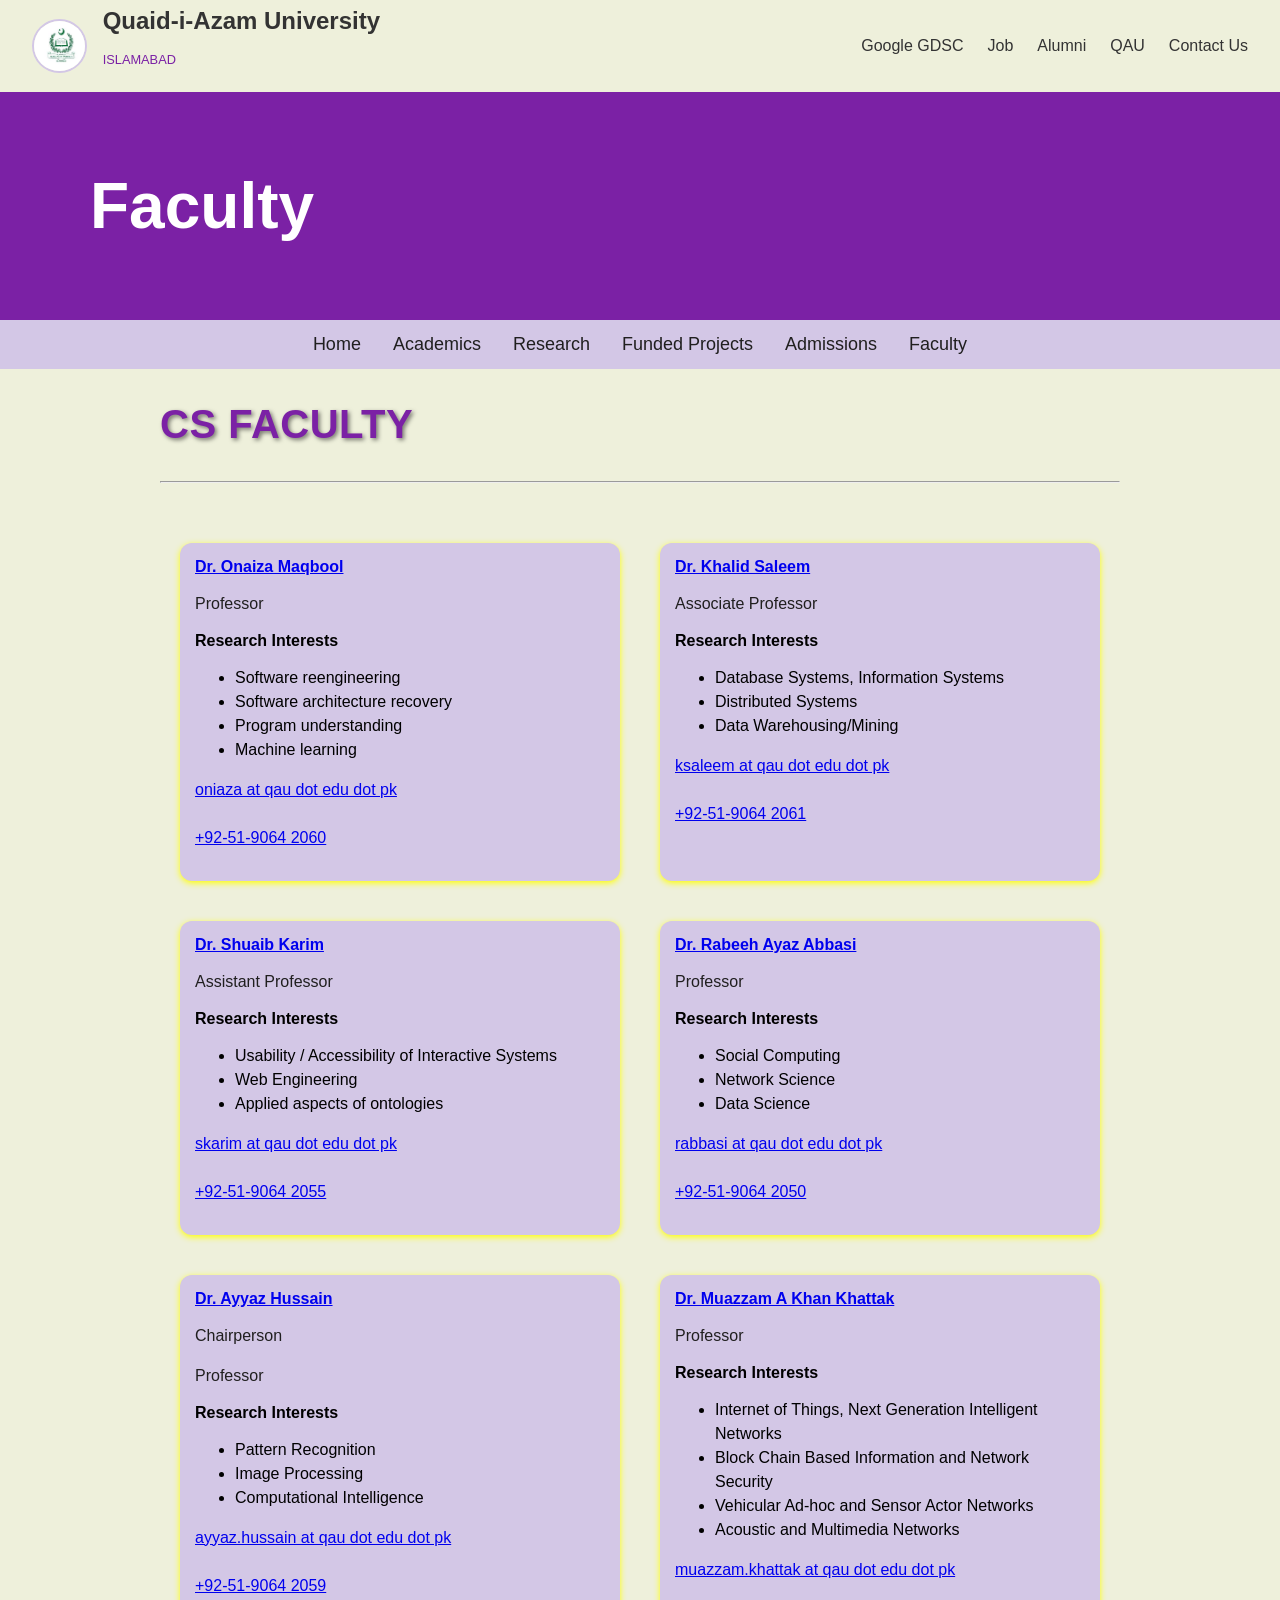
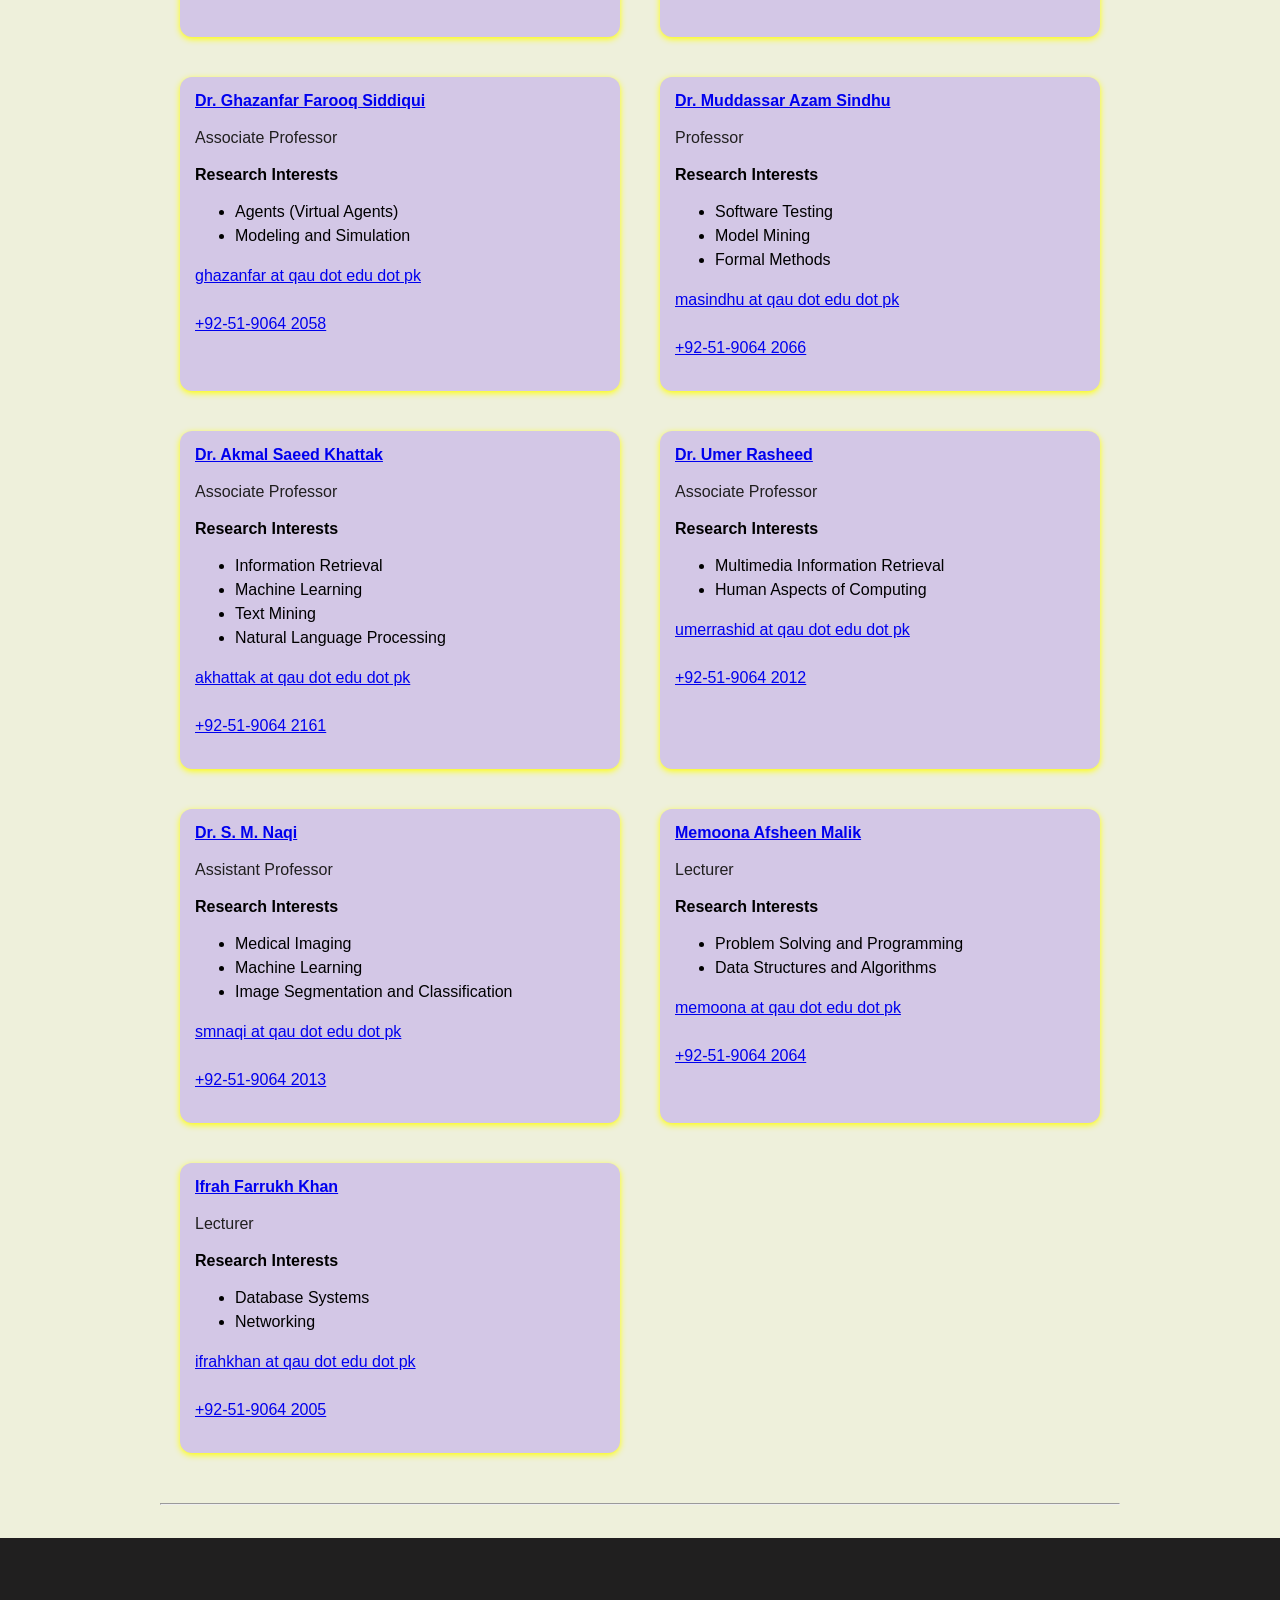
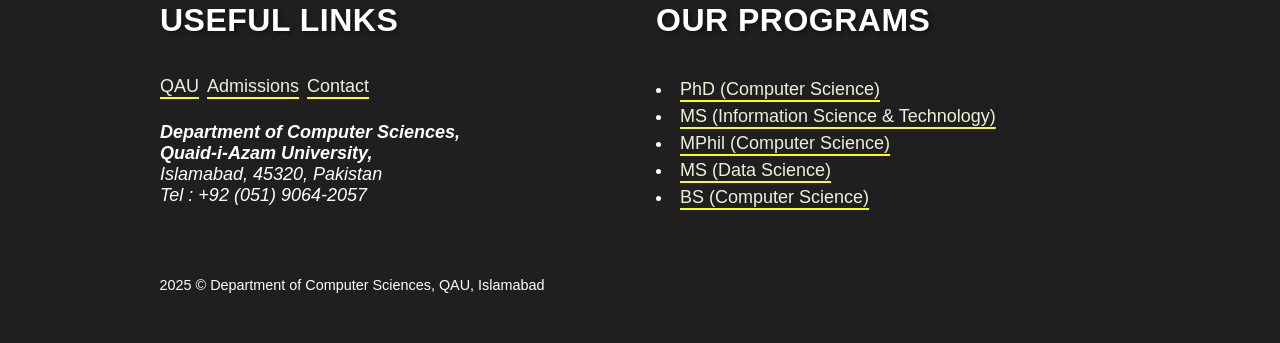
<file: a1-wad/faculty.html>
<!DOCTYPE html>
<html lang="en">

<head>
    <meta charset="UTF-8" />
    <meta name="viewport" content="width=device-width, initial-scale=1.0" />
    <title>Intro Website</title>
    <link rel="stylesheet" href="website.css" />
</head>

<body>
    <div class="container">

        <header class="site-header">
            <div class="logo-container">
                <img src="bg3.jpeg" alt="QAU Logo" class="logo">
                <div class="QAU">
                    <span class="university-name">Quaid-i-Azam University</span>
                    <h4>Islamabad</h4>
                </div>
            </div>
            <nav class="main-navigation">
                <ul>
                    <li><a href="https://gdg.community.dev/quaid-i-azam-university/">Google GDSC</a></li>
                    <li><a href="https://jobs.qau.edu.pk/">Job</a></li>
                    <li><a href="http://alumni.cs.qau.edu.pk/">Alumni</a></li>
                    <li><a href="https://qau.edu.pk/">QAU</a></li>
                    <li><a href="contact.html">Contact Us</a></li>
                </ul>
            </nav>
        </header>

        <nav class="navigation">
            <a href="home.html">Home</a>
            <a href="academics.html">Academics</a>
            <a href="research.html">Research</a>
            <a href="projects.html">Funded Projects</a>
            <a href="admissions.html">Admissions</a>
            <a href="faculty.html">Faculty</a>
        </nav>

        <section class="section">
            <h1>Faculty</h1>
        </section>

        <div class="content">
            <h2>CS Faculty</h2>
            <hr>

            <div class="facultyContainer">
                <div class="phd-req">
                    <strong><a href="profiles/onaiza.htm">Dr.
                            Onaiza Maqbool </a> </strong><br>
                    <p>Professor<br>
                    </p>
                    <strong>Research Interests</strong>
                    <ul>
                        <li> Software reengineering </li>
                        <li> Software architecture recovery </li>
                        <li> Program understanding </li>
                        <li> Machine learning </li>
                    </ul>
                    <p><a href="mailto:onaiza@qau.edu.pk">oniaza at qau dot edu dot pk</a><br><br>
                        <a href="tel:+92-51-9064 2060">+92-51-9064 2060</a>
                    </p>
                </div>

                <div class="phd-req">

                    <a href="profiles/khalid.htm"><strong>
                            Dr. Khalid Saleem</strong></a> <br>
                    <p>Associate Professor<br>
                    </p>
                    <strong>Research Interests</strong>
                    <ul>
                        <li>Database Systems, Information Systems</li>
                        <li>Distributed Systems</li>
                        <li>Data Warehousing/Mining</li>
                    </ul>
                    <p><a href="mailto:ksaleem@qau.edu.pk">ksaleem at qau dot edu dot pk</a><br><br>
                        <a href="tel:+92-51-9064 2061">+92-51-9064 2061</a>
                    </p>
                </div>

                <div class="phd-req">
                    <strong><a href="profiles/shuaib.htm">Dr.
                            Shuaib Karim</a></strong> <br>
                    <p>Assistant Professor <br>
                    </p>
                    <strong>Research Interests</strong>
                    <ul>
                        <li>
                            Usability / Accessibility of Interactive Systems </li>
                        <li>
                            Web Engineering </li>
                        <li>
                            Applied aspects of ontologies </li>
                    </ul>
                    <p><a href="mailto:skarim@qau.edu.pk">skarim at qau dot edu dot pk</a><br><br>
                        <a href="tel:+92-51-9064 2055">+92-51-9064 2055</a>
                    </p>
                </div>

                <div class="phd-req">
                    <strong><a href="profiles/rabeeh.htm">Dr. Rabeeh
                            Ayaz Abbasi</a></strong> <br>
                    <p>Professor<br>
                    </p>
                    <strong>Research Interests</strong>
                    <ul>
                        <li>Social Computing</li>
                        <li>Network Science</li>
                        <li>Data Science</li>
                    </ul>
                    <p><a href="mailto:rabbasi@qau.edu.pk">rabbasi at qau dot edu dot pk</a><br><br>
                        <a href="tel:+92-51-9064 2050">+92-51-9064 2050</a>
                    </p>
                </div>

                <div class="phd-req">
                    <strong><a href="profiles/ayyaz.htm">Dr. Ayyaz Hussain</a></strong> <br>
                    <p>Chairperson<br>
                    </p>
                    <p>Professor<br></p>
                    <strong>Research Interests</strong>
                    <ul>
                        <li>Pattern Recognition</li>
                        <li>Image Processing</li>
                        <li>Computational Intelligence</li>
                    </ul>
                    <p><a href="mailto:ayyaz.hussain@qau.edu.pk">ayyaz.hussain at qau dot edu dot pk</a><br><br>
                        <a href="tel:+92-51-9064 2059">+92-51-9064 2059</a>
                    </p>
                </div>

                <div class="phd-req">
                    <strong><a href="profiles/muazzam.htm">Dr. Muazzam A Khan Khattak</a></strong> <br>
                    <p>Professor<br>
                    </p>
                    <strong>Research Interests</strong>
                    <ul>
                        <li>Internet of Things, Next Generation Intelligent Networks</li>
                        <li>Block Chain Based Information and Network Security</li>
                        <li>Vehicular Ad-hoc and Sensor Actor Networks</li>
                        <li>Acoustic and Multimedia Networks</li>
                    </ul>
                    <p><a href="mailto:muazzam.khattak@qau.edu.pk">muazzam.khattak at qau dot edu dot pk</a><br><br></p>
                </div>

                <div class="phd-req">
                    <strong><a href="profiles/ghazanfar.html">Dr.
                            Ghazanfar Farooq Siddiqui</a></strong><br>
                    <p> </p>
                    <p>Associate Professor <br>
                    </p>
                    <strong>Research Interests</strong>
                    <ul>
                        <li>Agents (Virtual Agents)</li>
                        <li>Modeling and Simulation</li>
                    </ul>
                    <p><a href="mailto:ghazanfar@qau.edu.pk">ghazanfar at qau dot edu dot pk</a><br><br>
                        <a href="tel:+92-51-9064 2058">+92-51-9064 2058</a>
                    </p>
                </div>

                <div class="phd-req">
                    <strong><a href="profiles/muddassar.htm">Dr.
                            Muddassar Azam Sindhu</a></strong> <br>
                    <p>Professor<br>
                    </p>
                    <strong>Research Interests</strong>
                    <ul>
                        <li>Software Testing</li>
                        <li>Model Mining</li>
                        <li>Formal Methods</li>
                    </ul>
                    <p><a href="mailto:masindhu@qau.edu.pk">masindhu at qau dot edu dot pk</a><br><br>
                        <a href="tel:+92-51-9064 2066">+92-51-9064 2066</a>
                    </p>
                </div>

                <div class="phd-req">
                    <strong><a href="profiles/akmal.htm">Dr. Akmal
                            Saeed Khattak</a></strong><br>
                    <p>Associate Professor<br>
                    </p>
                    <strong>Research Interests</strong>
                    <ul>
                        <li>Information Retrieval</li>
                        <li>Machine Learning</li>
                        <li>Text Mining</li>
                        <li>Natural Language Processing</li>
                    </ul>
                    <p><a href="mailto:akhattak@qau.edu.pk">akhattak at qau dot edu dot pk</a><br><br>
                        <a href="tel:+92-51-9064 2161">+92-51-9064 2161</a>
                    </p>
                </div>

                <div class="phd-req">
                    <strong></strong><strong><a href="profiles/umer.htm">Dr. Umer Rasheed</a></strong><br>
                    <p>Associate Professor <br></p>
                    <strong>Research Interests</strong>
                    <ul type="disc">
                        <li>Multimedia Information Retrieval</li>
                        <li>Human Aspects of Computing</li>
                    </ul>
                    <p><a href="mailto:umerrashid@qau.edu.pk">umerrashid at qau dot edu dot pk</a><br><br>
                        <a href="tel:+92-51-9064 2012">+92-51-9064 2012</a>
                    </p>
                    </div>

                    <div class="phd-req">
                        <strong><a href="profiles/naqi.htm">Dr. S. M. Naqi</a></strong><br>
                        <p>Assistant Professor <br>
                        </p>
                        <strong>Research Interests</strong>
                        <ul>
                            <li>Medical Imaging </li>
                            <li>Machine Learning</li>
                            <li>Image Segmentation and Classification</li>
                        </ul>
                        <p><a href="mailto:smnaqi@qau.edu.pk">smnaqi at qau dot edu dot pk</a><br><br>
                            <a href="tel:+92-51-9064 2013">+92-51-9064 2013</a>
                        </p>
                    </div>

                    <div class="phd-req">
                        <strong><a href="profiles/memoona.htm">Memoona Afsheen
                            Malik</a></strong><br>
                        <p>Lecturer <br>
                        </p>
                        <strong>Research Interests</strong>
                        <ul>
                            <li> Problem Solving and Programming </li>
                            <li>Data Structures and Algorithms </li>
                        </ul>
                        <p><a href="mailto:memoona@qau.edu.pk">memoona at qau dot edu dot pk</a><br><br>
                            <a href="tel:+92-51-9064 2064">+92-51-9064 2064</a>
                        </p>
                    </div>

                    <div class="phd-req">
                        <strong><a href="profiles/ifrah.htm">Ifrah Farrukh
                            Khan</a></strong><br>
                        <p>Lecturer<br>
                        </p>
                        <strong>Research Interests</strong>
                        <ul>
                            <li>Database Systems </li>
                            <li>Networking </li>
                        </ul>
                        <p><a href="mailto:ifrahkhan@qau.edu.pk">ifrahkhan at qau dot edu dot pk</a><br><br>
                            <a href="tel:+92-51-9064 2005">+92-51-9064 2005</a>
                        </p>
                    </div>
                </div>
                <hr>
            </div>


            <footer>
                <div class="fContainer">
                    <div class="fLinks">
                        <h3>Useful links</h3>
                        <div class="listt">
                            <a href="http://www.qau.edu.pk/" target="QAU"><span>QAU</span></a><br>
                            <a href="admissions.php"><span>Admissions</span></a><br>
                            <a href="contactUs.php"><span>Contact</span></a><br>
                        </div>
                        <address>
                            <strong>Department of Computer Sciences,</strong><br>
                            <strong>Quaid-i-Azam University,</strong><br>
                            Islamabad, 45320, Pakistan<br>
                            Tel : +92 (051) 9064-2057
                        </address>
                    </div>

                    <div class="fPrograms">
                        <h3>Our Programs</h3>
                        <div class="listtt">
                            <li><a href="Phd.php">PhD (Computer Science)</a></li>
                            <li><a href="ms.php">MS (Information Science &amp; Technology)</a></li>
                            <li><a href="mphil.php">MPhil (Computer Science)</a></li>
                            <li><a href="ms-ds.php">MS (Data Science)</a></li>
                            <li><a href="Bs.php">BS (Computer Science)</a></li>
                        </div>
                    </div>

                    <p><span>2025 © Department of Computer Sciences, QAU, Islamabad</span></p>
                </div>
            </footer>


        </div>
</body>

</html>
</file>
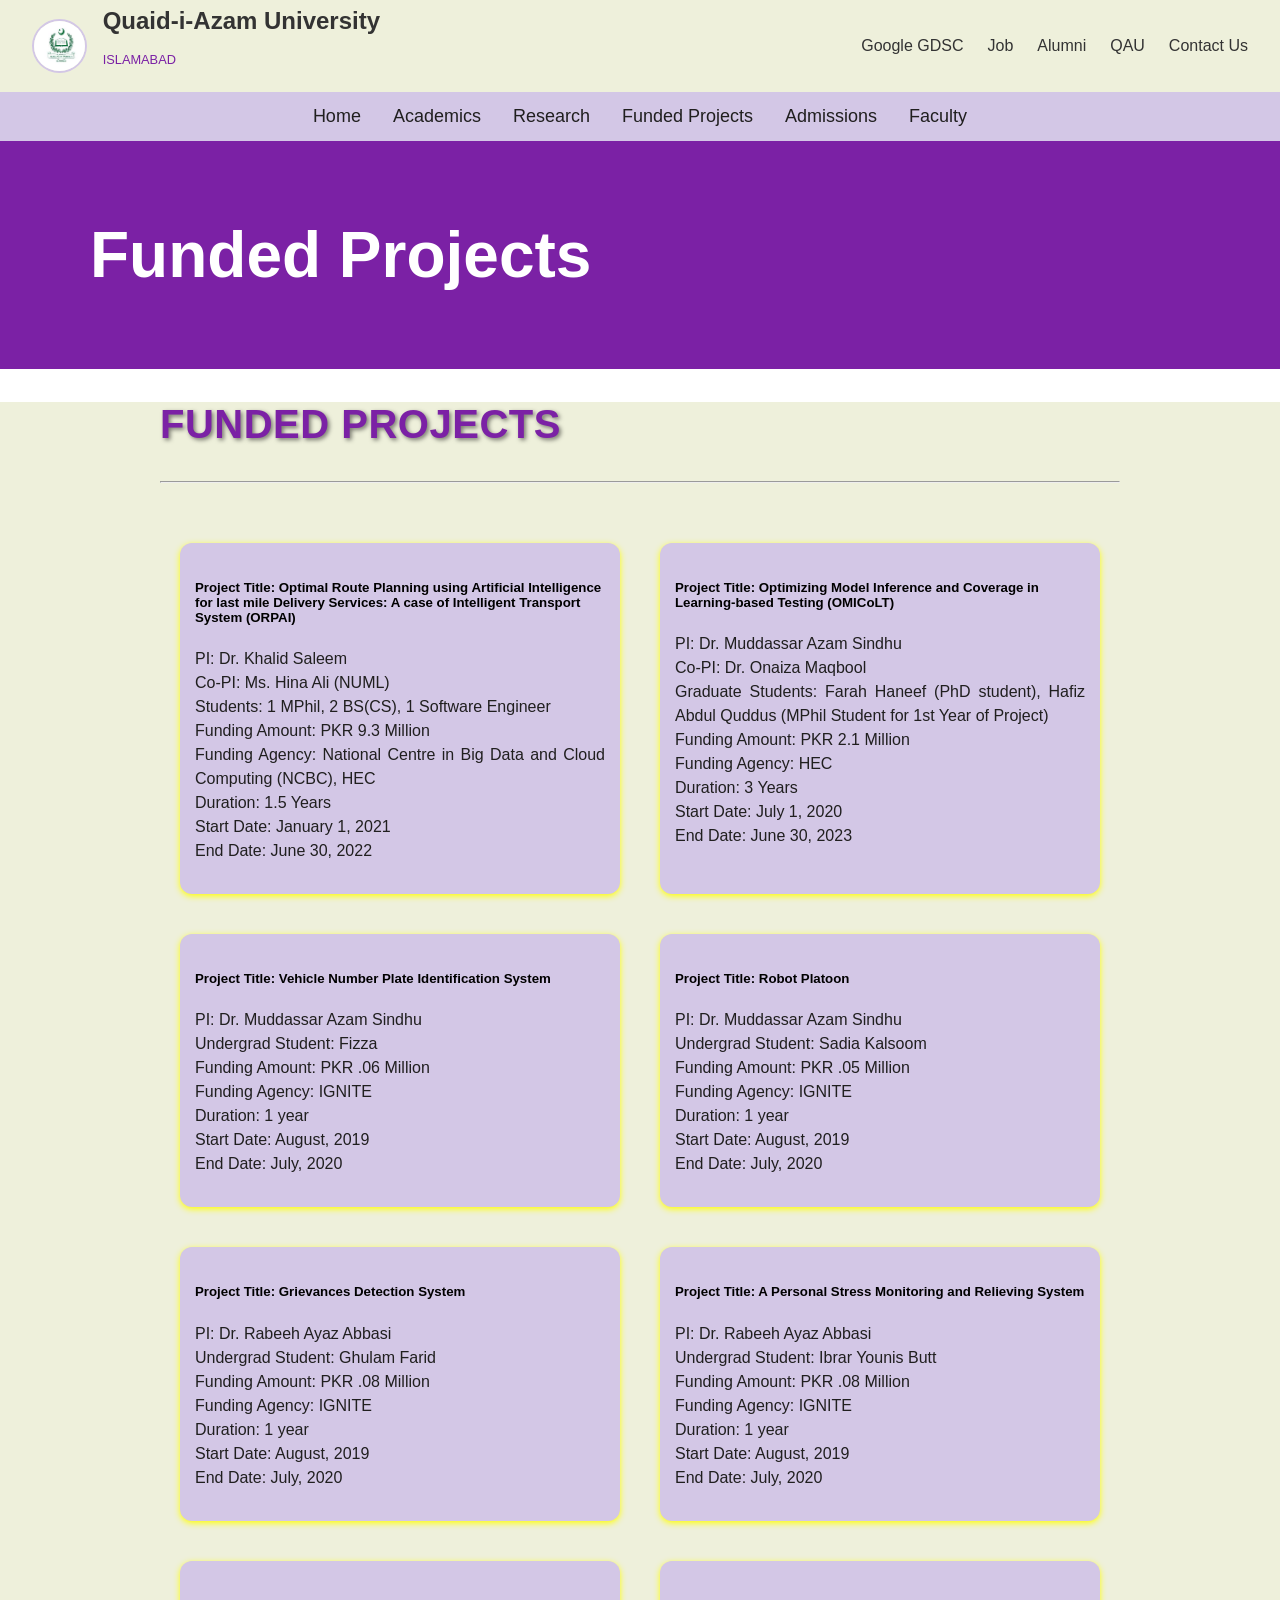
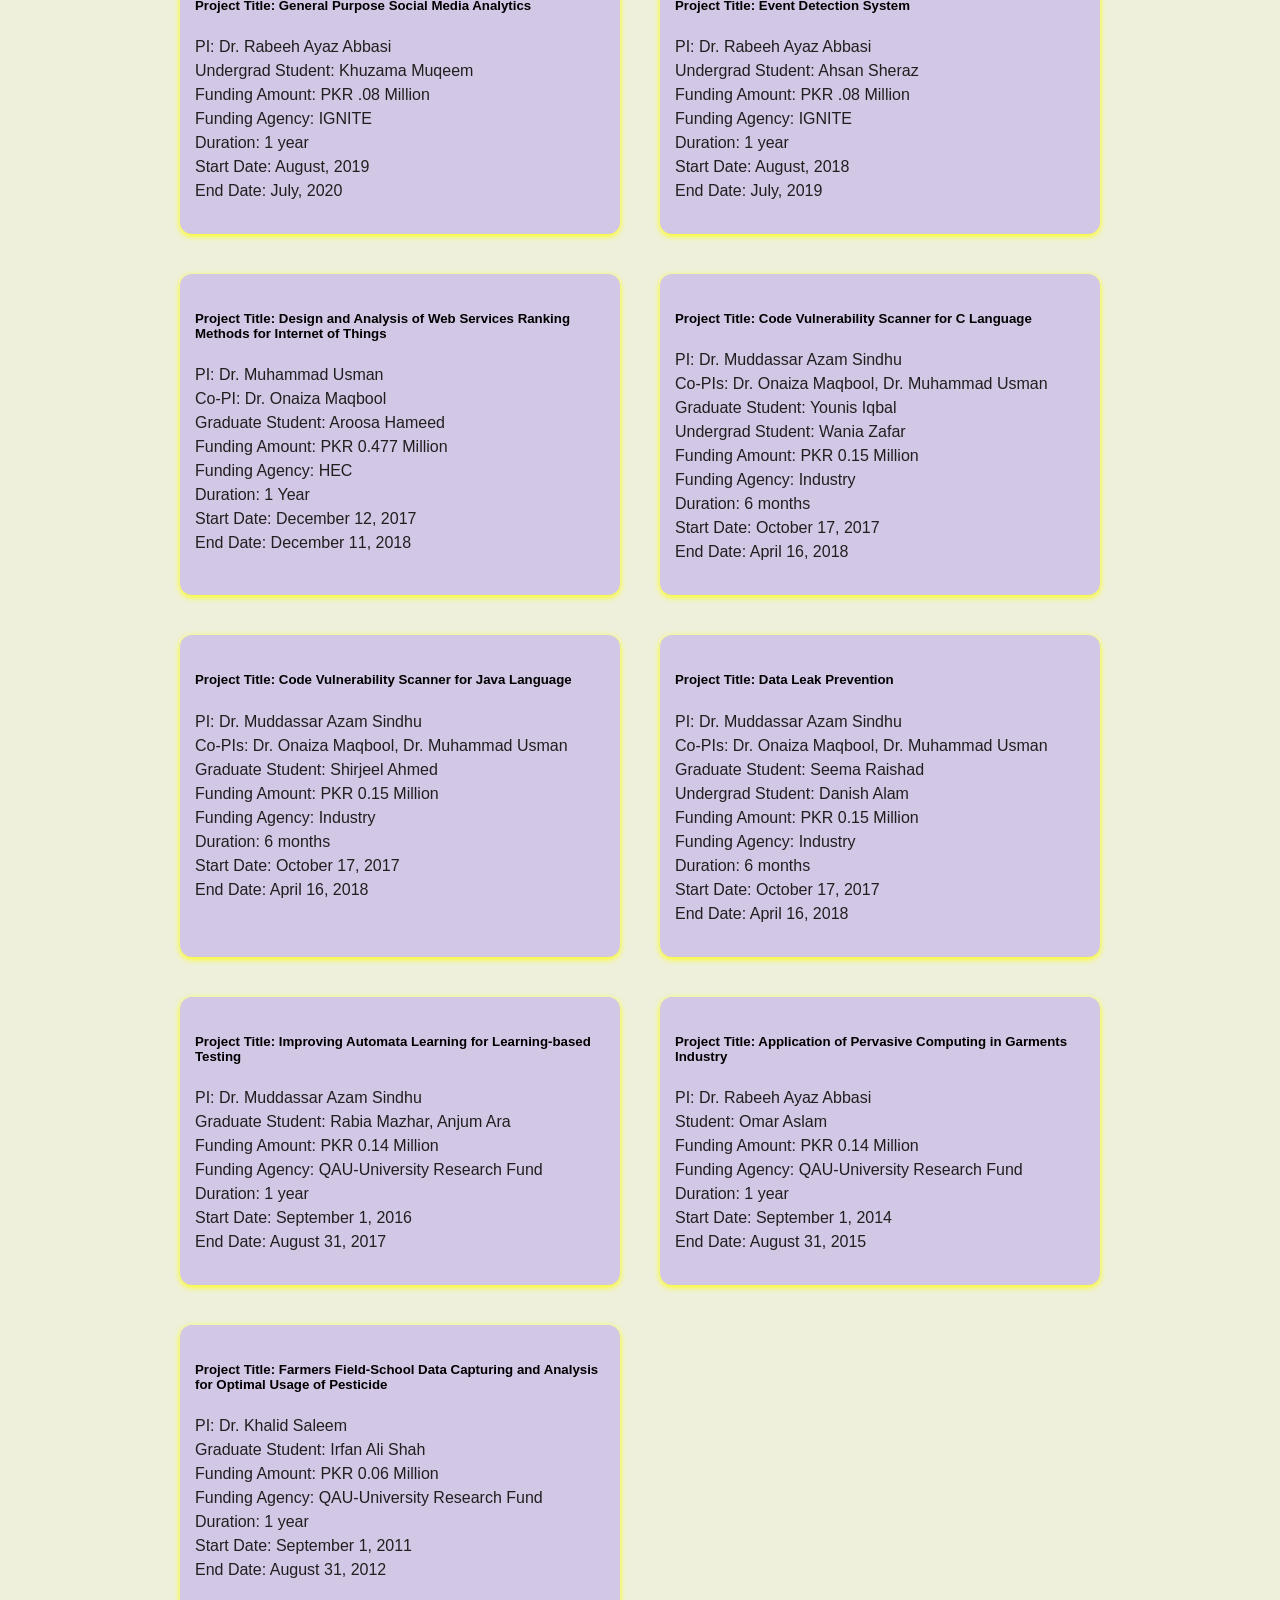
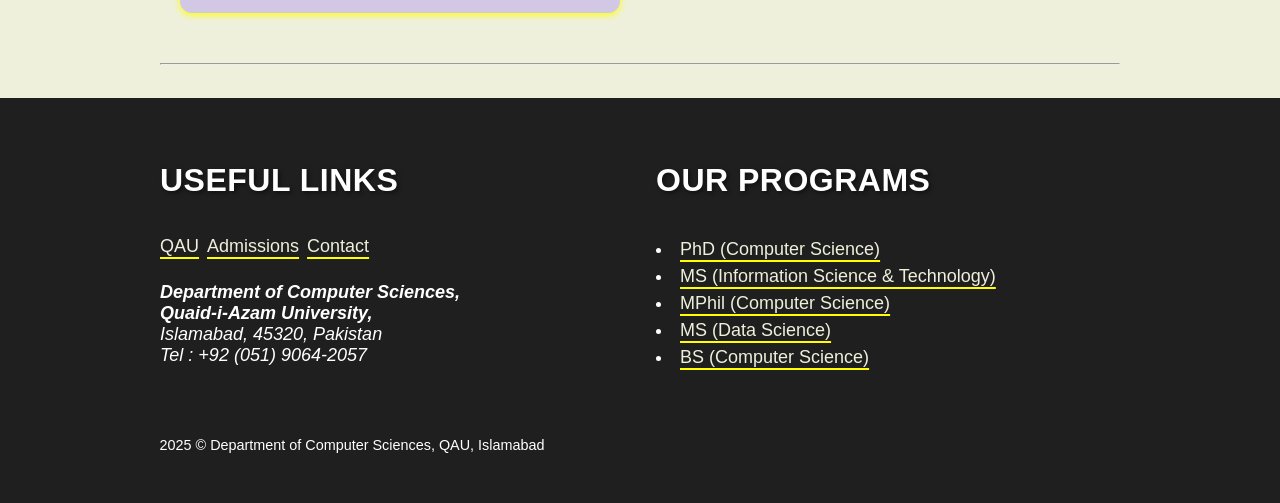
<file: a1-wad/projects.html>
<!DOCTYPE html>
<html lang="en">

<head>
    <meta charset="UTF-8" />
    <meta name="viewport" content="width=device-width, initial-scale=1.0" />
    <title>Intro Website</title>
    <link rel="stylesheet" href="website.css" />
</head>

<body>
    <div class="Container">

        <header class="site-header">
            <div class="logo-container">
                <img src="bg3.jpeg" alt="QAU Logo" class="logo">
                <div class="QAU">
                    <span class="university-name">Quaid-i-Azam University</span>
                    <h4>Islamabad</h4>
                </div>
            </div>
            <nav class="main-navigation">
                <ul>
                    <li><a href="https://gdg.community.dev/quaid-i-azam-university/">Google GDSC</a></li>
                    <li><a href="https://jobs.qau.edu.pk/">Job</a></li>
                    <li><a href="http://alumni.cs.qau.edu.pk/">Alumni</a></li>
                    <li><a href="https://qau.edu.pk/">QAU</a></li>
                    <li><a href="contact.html">Contact Us</a></li>
                </ul>
            </nav>
        </header>

        <nav class="navigation">
            <a href="home.html">Home</a>
            <a href="academics.html">Academics</a>
            <a href="research.html">Research</a>
            <a href="projects.html">Funded Projects</a>
            <a href="admissions.html">Admissions</a>
            <a href="faculty.html">Faculty</a>
        </nav>

        <section class="section">
            <h1>Funded Projects</h1>
        </section>

        <div class="content">
            <h2>Funded Projects</h2><hr>

            <div class="project-container">

                <div class="phd-req">
                    <h5><b>Project Title:</b> Optimal Route Planning using Artificial Intelligence for last mile
                        Delivery Services: A case of Intelligent Transport System (ORPAI)</h5>
                    <p>PI: Dr. Khalid Saleem<br>
                        Co-PI: Ms. Hina Ali (NUML)<br>
                        Students: 1 MPhil, 2 BS(CS), 1 Software Engineer<br>
                        Funding Amount: PKR 9.3 Million<br>
                        Funding Agency: National Centre in Big Data and Cloud Computing (NCBC), HEC<br>
                        Duration: 1.5 Years<br>
                        Start Date: January 1, 2021<br>
                        End Date: June 30, 2022</p>
                </div>

                <div class="phd-req">
                    <h5><b>Project Title:</b> Optimizing Model Inference and Coverage in Learning-based Testing
                        (OMICoLT)</h5>
                    <p>PI: Dr. Muddassar Azam Sindhu<br>
                        Co-PI: Dr. Onaiza Maqbool<br>
                        Graduate Students: Farah Haneef (PhD student), Hafiz Abdul Quddus (MPhil Student for 1st
                        Year of Project)<br>
                        Funding Amount: PKR 2.1 Million<br>
                        Funding Agency: HEC<br>
                        Duration: 3 Years<br>
                        Start Date: July 1, 2020<br>
                        End Date: June 30, 2023</p>
                </div>

                <div class="phd-req">
                    <h5><b>Project Title: </b> Vehicle Number Plate Identification System</h5>
                    <p>PI: Dr. Muddassar Azam Sindhu<br>
                        Undergrad Student: Fizza<br>
                        Funding Amount: PKR .06 Million<br>
                        Funding Agency: IGNITE<br>
                        Duration: 1 year<br>
                        Start Date: August, 2019<br>
                        End Date: July, 2020</p>
                </div>

                <div class="phd-req">
                    <h5><b>Project Title: </b> Robot Platoon</h5>
                    <p>PI: Dr. Muddassar Azam Sindhu<br>
                        Undergrad Student: Sadia Kalsoom<br>
                        Funding Amount: PKR .05 Million<br>
                        Funding Agency: IGNITE<br>
                        Duration: 1 year<br>
                        Start Date: August, 2019<br>
                        End Date: July, 2020</p>
                </div>

                <div class="phd-req">
                    <h5><b>Project Title: </b> Grievances Detection System</h5>
                    <p>PI: Dr. Rabeeh Ayaz Abbasi<br>
                        Undergrad Student: Ghulam Farid<br>
                        Funding Amount: PKR .08 Million<br>
                        Funding Agency: IGNITE<br>
                        Duration: 1 year<br>
                        Start Date: August, 2019<br>
                        End Date: July, 2020</p>
                </div>

                <div class="phd-req">
                    <h5><b>Project Title: </b> A Personal Stress Monitoring and Relieving System</h5>
                    <p>PI: Dr. Rabeeh Ayaz Abbasi<br>
                        Undergrad Student: Ibrar Younis Butt<br>
                        Funding Amount: PKR .08 Million<br>
                        Funding Agency: IGNITE<br>
                        Duration: 1 year<br>
                        Start Date: August, 2019<br>
                        End Date: July, 2020</p>
                </div>

                <div class="phd-req">
                    <h5><b>Project Title: </b> General Purpose Social Media Analytics</h5>
                    <p>PI: Dr. Rabeeh Ayaz Abbasi<br>
                        Undergrad Student: Khuzama Muqeem<br>
                        Funding Amount: PKR .08 Million<br>
                        Funding Agency: IGNITE<br>
                        Duration: 1 year<br>
                        Start Date: August, 2019<br>
                        End Date: July, 2020</p>
                </div>

                <div class="phd-req">
                    <h5><b>Project Title: </b> Event Detection System</h5>
                    <p>PI: Dr. Rabeeh Ayaz Abbasi<br>
                        Undergrad Student: Ahsan Sheraz<br>
                        Funding Amount: PKR .08 Million<br>
                        Funding Agency: IGNITE<br>
                        Duration: 1 year<br>
                        Start Date: August, 2018<br>
                        End Date: July, 2019</p>
                </div>


                <div class="phd-req">
                    <h5><b>Project Title:</b> Design and Analysis of Web Services Ranking Methods for Internet
                        of Things</h5>
                    <p>PI: Dr. Muhammad Usman<br>
                        Co-PI: Dr. Onaiza Maqbool<br>
                        Graduate Student: Aroosa Hameed<br>
                        Funding Amount: PKR 0.477 Million<br>
                        Funding Agency: HEC<br>
                        Duration: 1 Year<br>
                        Start Date: December 12, 2017<br>
                        End Date: December 11, 2018</p>
                </div>

                <div class="phd-req">
                    <h5><b>Project Title:</b> Code Vulnerability Scanner for C Language</h5>
                    <p>PI: Dr. Muddassar Azam Sindhu<br>
                        Co-PIs: Dr. Onaiza Maqbool, Dr. Muhammad Usman<br>
                        Graduate Student: Younis Iqbal<br>
                        Undergrad Student: Wania Zafar<br>
                        Funding Amount: PKR 0.15 Million<br>
                        Funding Agency: Industry<br>
                        Duration: 6 months<br>
                        Start Date: October 17, 2017<br>
                        End Date: April 16, 2018</p>
                </div>

                <div class="phd-req">
                    <h5><b>Project Title:</b> Code Vulnerability Scanner for Java Language</h5>
                    <p>PI: Dr. Muddassar Azam Sindhu<br>
                        Co-PIs: Dr. Onaiza Maqbool, Dr. Muhammad Usman<br>
                        Graduate Student: Shirjeel Ahmed<br>
                        Funding Amount: PKR 0.15 Million<br>
                        Funding Agency: Industry<br>
                        Duration: 6 months<br>
                        Start Date: October 17, 2017<br>
                        End Date: April 16, 2018</p>
                </div>

                <div class="phd-req">
                    <h5><b>Project Title:</b> Data Leak Prevention</h5>
                    <p>PI: Dr. Muddassar Azam Sindhu<br>
                        Co-PIs: Dr. Onaiza Maqbool, Dr. Muhammad Usman<br>
                        Graduate Student: Seema Raishad<br>
                        Undergrad Student: Danish Alam<br>
                        Funding Amount: PKR 0.15 Million<br>
                        Funding Agency: Industry<br>
                        Duration: 6 months<br>
                        Start Date: October 17, 2017<br>
                        End Date: April 16, 2018</p>
                </div>

                <div class="phd-req">
                    <h5><b>Project Title:</b> Improving Automata Learning for Learning-based Testing</h5>
                    <p>PI: Dr. Muddassar Azam Sindhu<br>
                        Graduate Student: Rabia Mazhar, Anjum Ara<br>
                        Funding Amount: PKR 0.14 Million<br>
                        Funding Agency: QAU-University Research Fund<br>
                        Duration: 1 year<br>
                        Start Date: September 1, 2016<br>
                        End Date: August 31, 2017</p>
                </div>

                <div class="phd-req">
                    <h5><b>Project Title:</b> Application of Pervasive Computing in Garments Industry</h5>
                    <p>PI: Dr. Rabeeh Ayaz Abbasi<br>
                        Student: Omar Aslam<br>
                        Funding Amount: PKR 0.14 Million<br>
                        Funding Agency: QAU-University Research Fund<br>
                        Duration: 1 year<br>
                        Start Date: September 1, 2014<br>
                        End Date: August 31, 2015</p>
                </div>

                <div class="phd-req">
                    <h5><b>Project Title:</b> Farmers Field-School Data Capturing and Analysis for Optimal Usage
                        of Pesticide</h5>
                    <p>PI: Dr. Khalid Saleem<br>
                        Graduate Student: Irfan Ali Shah<br>
                        Funding Amount: PKR 0.06 Million<br>
                        Funding Agency: QAU-University Research Fund<br>
                        Duration: 1 year<br>
                        Start Date: September 1, 2011<br>
                        End Date: August 31, 2012</p>
                </div>

            </div><hr>

        </div>


        <footer>
            <div class="fContainer">
                <div class="fLinks">
                    <h3>Useful links</h3>
                    <div class="listt">
                        <a href="http://www.qau.edu.pk/" target="QAU"><span>QAU</span></a><br>
                        <a href="admissions.php"><span>Admissions</span></a><br>
                        <a href="contactUs.php"><span>Contact</span></a><br>
                    </div>
                    <address>
                        <strong>Department of Computer Sciences,</strong><br>
                        <strong>Quaid-i-Azam University,</strong><br>
                        Islamabad, 45320, Pakistan<br>
                        Tel : +92 (051) 9064-2057
                    </address>
                </div>

                <div class="fPrograms">
                    <h3>Our Programs</h3>
                    <div class="listtt">
                        <li><a href="Phd.php">PhD (Computer Science)</a></li>
                        <li><a href="ms.php">MS (Information Science &amp; Technology)</a></li>
                        <li><a href="mphil.php">MPhil (Computer Science)</a></li>
                        <li><a href="ms-ds.php">MS (Data Science)</a></li>
                        <li><a href="Bs.php">BS (Computer Science)</a></li>
                    </div>
                </div>

                <p><span>2025 © Department of Computer Sciences, QAU, Islamabad</span></p>
            </div>
        </footer>


    </div>
</body>

</html>
</file>
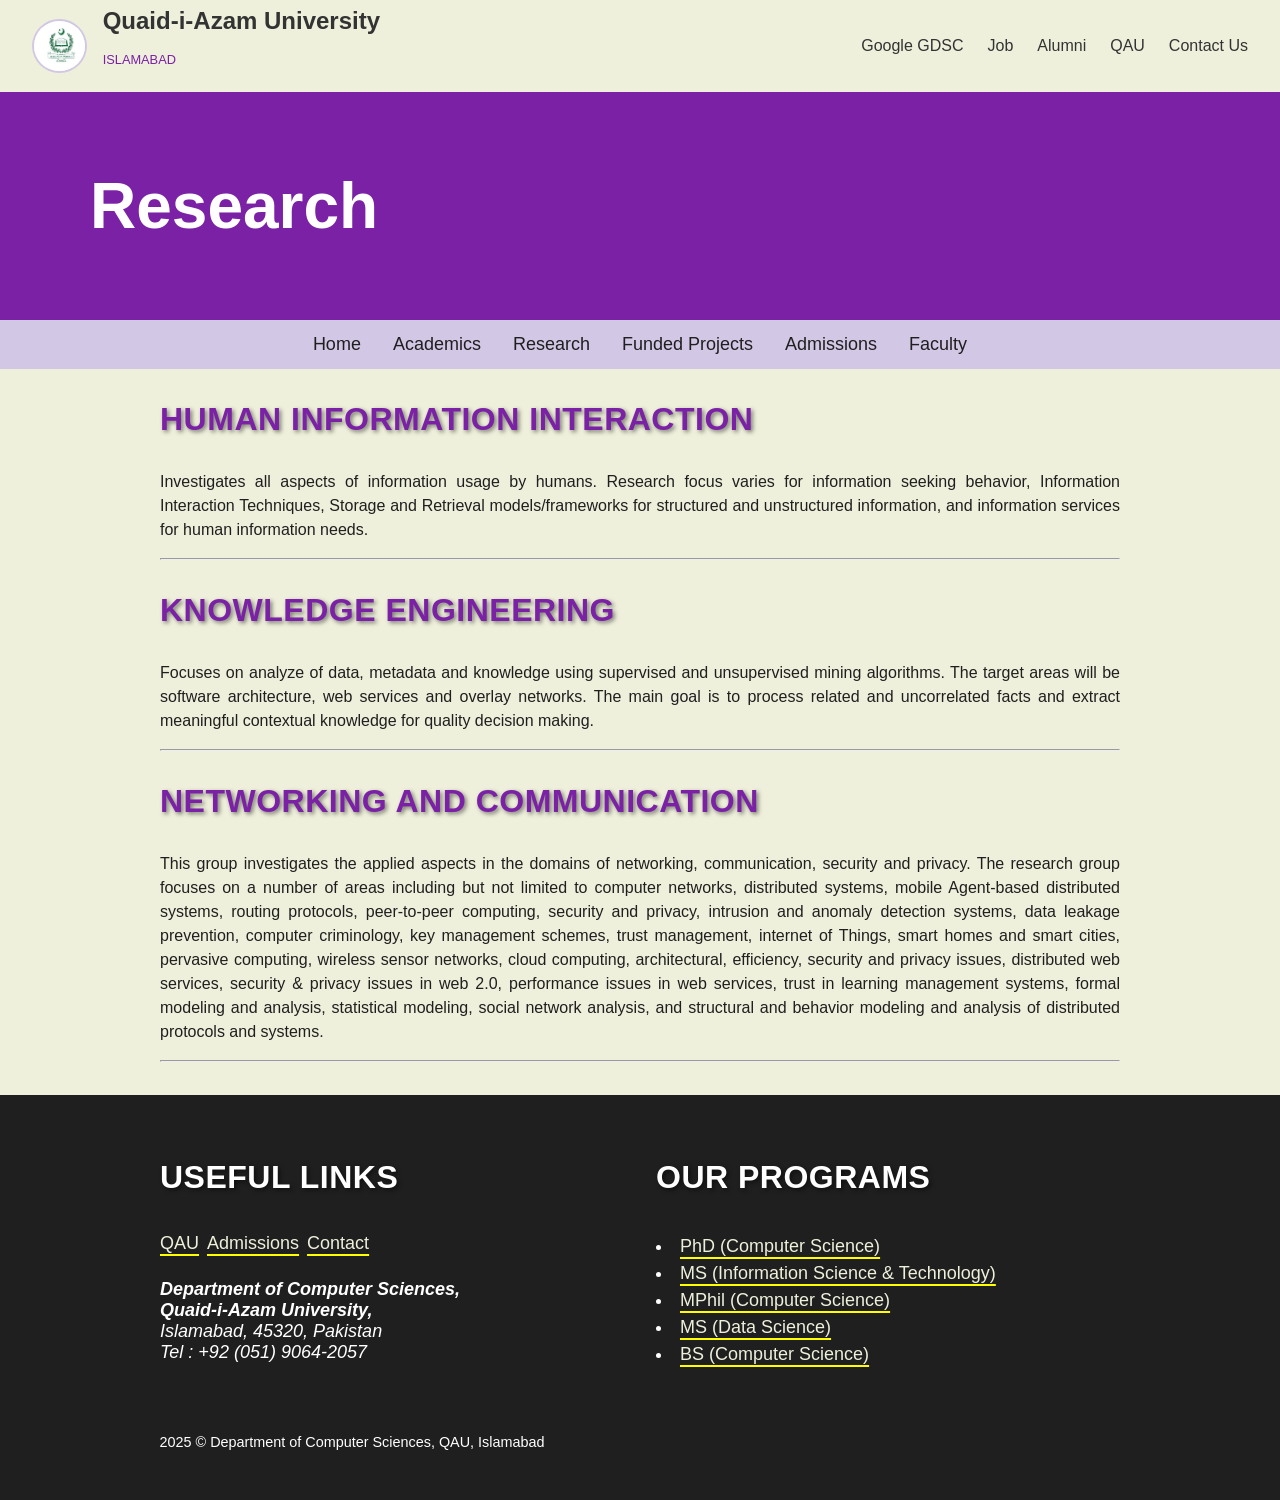
<file: a1-wad/research.html>
<!DOCTYPE html>
<html lang="en">

<head>
    <meta charset="UTF-8" />
    <meta name="viewport" content="width=device-width, initial-scale=1.0" />
    <title>Intro Website</title>
    <link rel="stylesheet" href="website.css" />
</head>

<body>
    <div class="container">

        <header class="site-header">
            <div class="logo-container">
                <img src="bg3.jpeg" alt="QAU Logo" class="logo">
                <div class="QAU">
                    <span class="university-name">Quaid-i-Azam University</span>
                    <h4>Islamabad</h4>
                </div>
            </div>
            <nav class="main-navigation">
                <ul>
                    <li><a href="https://gdg.community.dev/quaid-i-azam-university/">Google GDSC</a></li>
                    <li><a href="https://jobs.qau.edu.pk/">Job</a></li>
                    <li><a href="http://alumni.cs.qau.edu.pk/">Alumni</a></li>
                    <li><a href="https://qau.edu.pk/">QAU</a></li>
                    <li><a href="contact.html">Contact Us</a></li>
                </ul>
            </nav>
        </header>

        <nav class="navigation">
            <a href="home.html">Home</a>
            <a href="academics.html">Academics</a>
            <a href="research.html">Research</a>
            <a href="projects.html">Funded Projects</a>
            <a href="admissions.html">Admissions</a>
            <a href="faculty.html">Faculty</a>
        </nav>

        <section class="section">
            <h1>Research</h1>
        </section>

        <div class="content">

            <h3>Human Information Interaction</h3>
            <p>Investigates all aspects of information usage by humans. Research focus varies for information seeking
                behavior, Information Interaction Techniques, Storage and Retrieval models/frameworks for structured and
                unstructured information, and
                information services for human information needs.</p><hr>

            <h3>Knowledge Engineering</h3>
            <p>Focuses on analyze of data, metadata and knowledge using supervised and unsupervised mining algorithms.
                The target areas will be software architecture, web services and overlay networks. The main goal is to
                process related and uncorrelated facts and extract meaningful contextual
                knowledge for quality decision making.</p><hr>

            <h3>Networking and Communication</h3>
            <p>This group investigates the applied aspects in the domains of networking, communication, security and
                privacy. The research group focuses on a number of areas including but not limited to computer networks,
                distributed systems, mobile Agent-based distributed systems, routing protocols, peer-to-peer computing,
                security and privacy, intrusion and anomaly detection systems, data leakage prevention, computer
                criminology, key management schemes, trust management, internet of Things, smart homes and smart cities,
                pervasive computing, wireless sensor networks, cloud computing, architectural, efficiency, security and
                privacy issues, distributed web services, security &amp; privacy issues in web 2.0, performance issues
                in web services, trust in learning management systems, formal modeling and analysis, statistical
                modeling, social network analysis, and structural and behavior modeling and analysis of distributed
                protocols and systems.</p><hr>

        </div>


        <footer>
            <div class="fContainer">
                <div class="fLinks">
                    <h3>Useful links</h3>
                    <div class="listt">
                        <a href="http://www.qau.edu.pk/" target="QAU"><span>QAU</span></a><br>
                        <a href="admissions.php"><span>Admissions</span></a><br>
                        <a href="contactUs.php"><span>Contact</span></a><br>
                    </div>
                    <address>
                        <strong>Department of Computer Sciences,</strong><br>
                        <strong>Quaid-i-Azam University,</strong><br>
                        Islamabad, 45320, Pakistan<br>
                        Tel : +92 (051) 9064-2057
                    </address>
                </div>

                <div class="fPrograms">
                    <h3>Our Programs</h3>
                    <div class="listtt">
                        <li><a href="Phd.php">PhD (Computer Science)</a></li>
                        <li><a href="ms.php">MS (Information Science &amp; Technology)</a></li>
                        <li><a href="mphil.php">MPhil (Computer Science)</a></li>
                        <li><a href="ms-ds.php">MS (Data Science)</a></li>
                        <li><a href="Bs.php">BS (Computer Science)</a></li>
                    </div>
                </div>

                <p><span>2025 © Department of Computer Sciences, QAU, Islamabad</span></p>
            </div>
        </footer>


    </div>
</body>

</html>
</file>
<file: website.css>
body {
    font-family: sans-serif; 
    margin: 0;
  }
  html {
    font-size: 16px;
  }
  :root {
    --bgBlack: #201f1f;
    --bgWhite: rgb(238, 240, 219);
    --bgArticleYellow: #eede52;
    --bglavender: #d3c7e6;
    --bgPurple: #7b21a5;
    --txtTransform: uppercase;
  }
  h1 {
    color: white;
    padding: 10px;
    font-size: 4rem;
    margin-left: 80px; 
  }
  h2 {
    font-weight: bold;
    letter-spacing: 0.03125rem;
    text-transform: var(--txtTransform);
    color: var(--bgPurple);
    font-size: 2.5rem;
    text-shadow: 0.125rem 0.125rem 0.25rem rgba(0, 0, 0, 0.5);
  }
  h3 {
    font-size: 2rem;
    font-weight: bold;
    letter-spacing: 0.03125rem;
    text-transform: var(--txtTransform);
    color: var(--bgPurple);
    text-shadow: 0.125rem 0.125rem 0.25rem rgba(0, 0, 0, 0.5);
  }
  footer h3 {
    color: white;
  }
  h4 {
    font-weight: 400;
    font-size: 0.8rem; 
    text-transform: var(--txtTransform);
    color: var(--bgPurple);
  }
  li {
    line-height: 1.5;
  }
  p {
    color: var(--bgBlack);
    line-height: 1.5;
    font-size: 1rem;
    letter-spacing: 0cap;
    text-align: justify;
  }
  
  .section {
    padding: 0.875rem 0; 
    background-color: var(--bgPurple);  
    color: white;
  }
  
  .navigation {
    background-color: var(--bglavender);
    padding: 0.875rem 0;
    text-align: center;
  
    display: flex;
    flex-direction: row;
    align-items: center;
    justify-content: center;
    gap: 2rem;
  }
  .navigation a {
    color: var(--bgBlack);
    text-decoration: none;
    font-size: 1.125rem;
    transition: 0.3s;
  }
  .navigation a:hover {
    color: var(--bgBlack);
    text-decoration: underline yellow 4px;
    text-underline-offset: 5px;
  }
   
  .content {
    background-color: var(--bgWhite);
    padding: 0 160px;
    padding-bottom: 25px;
    box-sizing: border-box;
  }
    
  footer a[href^="https"] {
    color: white;
    font-weight: light;
    margin:0;
    font-family: "Arial", Times, serif;
    text-decoration: underline yellow 2px;
    text-underline-offset: 5px;
    
  }
  footer a:hover {
    color: white;
    text-decoration: underline yellow 2px;
    text-underline-offset: 5px;
  }
  
  .content a[href^="https"] {
    font-weight: light;
    color: var(--bgPurple);
    text-decoration: none;
    font-family: "Arial", Times, serif;
    
  }
  .content a:hover {
    color: var(--bgPurple);
    text-decoration: underline yellow 2px;
    text-underline-offset: 5px;
  }
  
  footer { 
    font-size: 1.125rem; 
    background-color: var(--bgBlack); 
    color: white;
    text-decoration: none;
  
    display: flex;
    margin-left:0;
    flex-direction: column;
    width: 100%;
    padding: 2rem 80px; 
    box-sizing: border-box; /* Ensures padding doesn't overflow */
  }
  .listt{
    display:flex;
    gap: 4px;
    flex-direction: row;
    text-decoration: underline yellow 2px;
    padding-bottom: 25px;
    text-underline-offset: 5px;
  }
  .listtt{
    text-underline-offset: 5px;
    text-decoration: underline yellow 2px;
  }
  
  .fContainer {
    display: grid;
    grid-template-columns: 1fr 1fr;
    grid-template-areas: "fLinks fPrograms";
    gap: 2rem;
    width: 100%;
    
  }
  .fLinks {
    grid-area: fLinks;
    margin-left:80px;
  }
  footer h3{
    color: white;
    padding-bottom:5px;
  }
  .fPrograms {
    grid-area: fPrograms;
  }
  .fLinks a:hover,
  .fPrograms a:hover {
    color: var(--bgPurple);
    text-underline-offset: 5px;
    text-decoration: underline yellow 2px;
  }
  .fLinks a,
  .fPrograms a {
    text-decoration: none;
    color: var(--bgWhite);
  }
  .footer-list {
    list-style: none;
    padding: 0;
    margin: 0;
  }
  footer p {
    text-align: center;
    font-size: 0.9rem;
    margin-top: 2rem;
    color: white;
  }
  .footer-list li {
    margin-bottom: 0.5rem;
  }


  @media (max-width: 768px) {
  .fContainer {
    grid-template-areas:
      "fLinks"
      "fPrograms";
    text-align: center;
    grid-template-columns: 1fr;
  }
}

  /* Mobile-first grid layout for container */
  .container {
    display: grid;
    grid-template-areas:
      "header" 
      "section"
      "nav"
      "content"
      "footer";
    grid-template-columns: 1fr;
  }
  
  header {
    grid-area: header;
  }
  .section {
    grid-area: section;
  }
  .navigation {
    grid-area: nav;
  }

  .content {
    grid-area: content;
  }
  footer {
    grid-area: footer;
  }
  
  /*  for desktop */
  @media (min-width: 768px) {
    .container {
      grid-template-areas:
        "header" 
        "section"
        "nav"
        "content"
        "footer";
      grid-template-columns: 1fr;
      margin: auto;
    }
  }

  @media (min-width: 640px) {
    .container {
      grid-template-areas:
        "header" 
        "section"
        "nav"
        "content"
        "footer";
      grid-template-columns: 1fr;
      margin: auto;
    }
  }

  @media (min-width: 1024px) {
    .container {
      grid-template-areas:
        "header" 
        "section"
        "nav"
        "content"
        "footer";
      grid-template-columns: 1fr;
      margin: auto;
    }
  }

  .site-header {
    display: flex;
    padding: 1rem 2rem;
    justify-content: space-between;
    background-color: var(--bgWhite);
    align-items: center;
  }
  
  .logo-container {
    display: flex;
    align-items: center; 
  }
  
  .logo {
    margin-right: 1rem;  
    border-radius: 50%;
    height: 50px; 
    height: 50px; 
    object-fit: cover;
    border: 0.125rem solid var(--bglavender);
  }
  .QAU {
      display: flex;
      line-height: 1.1;  
      flex-direction: column; 
      gap: 0.15rem;
      justify-content: center;
      height: 60px;
    } 
  
  .university-name {
    font-size: 1.5rem;
    color: #333; 
    font-weight: 600;
    margin:0;
    padding:0;
  }
  
  .main-navigation ul {
    display: flex;
    list-style: none;
    margin: 0;
    padding: 0;
  }
  
  .main-navigation li {
    margin-left: 1.5rem;
  }
  
  .main-navigation a {
    text-decoration: none;
    color: #333;  
    font-size: 1rem;
  }
  
  .main-navigation a:hover {
    text-decoration: underline;
  }

  /* project.html */

  .project-container {
    display: grid;
    margin-top: 40px;
    margin-bottom: 30px;
    gap: 40px; 
    grid-template-columns: repeat(2, 1fr); 
    padding: 20px;
  }
  .phd-req {
  background-color: #d3c7e6;
  padding: 15px;
  box-shadow: 0 2px 6px yellow;
  border-radius: 12px;
}

/* faculty.html */

.facultyContainer {
  display: grid;
  margin-bottom: 30px;
  margin-top: 40px;
  gap: 40px;
  grid-template-columns: repeat(2, 1fr);  
  padding: 20px;
}

/* Home screen image slide */
.imageSlider {
  position: relative;
  width: 100%;
  height: 400px; /* Adjust height as needed */
  overflow: hidden;
}

.imageSlider .slider {
  position: absolute;
  width: 100%;
  height: 100%;
  object-fit: cover;
  opacity: 0;
  animation: fade 25s infinite;
}

.imageSlider .slider:nth-child(1) {
  animation-delay: 0s;
}
.imageSlider .slider:nth-child(2) {
  animation-delay: 5s;
}
.imageSlider .slider:nth-child(3) {
  animation-delay: 10s;
}
.imageSlider .slider:nth-child(4) {
  animation-delay: 15s;
}
.imageSlider .slider:nth-child(5) {
  animation-delay: 20s;
}

@keyframes fade {
  0% { opacity: 0; }
  5% { opacity: 1; }
  20% { opacity: 1; }
  25% { opacity: 0; }
  100% { opacity: 0; }
}
</file>
<file: a1-wad/website.css>
body {
    font-family: sans-serif; 
    margin: 0;
  }
  html {
    font-size: 16px;
  }
  :root {
    --bgBlack: #201f1f;
    --bgWhite: rgb(238, 240, 219);
    --bgArticleYellow: #eede52;
    --bglavender: #d3c7e6;
    --bgPurple: #7b21a5;
    --txtTransform: uppercase;
  }
  h1 {
    color: white;
    padding: 10px;
    font-size: 4rem;
    margin-left: 80px; 
  }
  h2 {
    font-weight: bold;
    letter-spacing: 0.03125rem;
    text-transform: var(--txtTransform);
    color: var(--bgPurple);
    font-size: 2.5rem;
    text-shadow: 0.125rem 0.125rem 0.25rem rgba(0, 0, 0, 0.5);
  }
  h3 {
    font-size: 2rem;
    font-weight: bold;
    letter-spacing: 0.03125rem;
    text-transform: var(--txtTransform);
    color: var(--bgPurple);
    text-shadow: 0.125rem 0.125rem 0.25rem rgba(0, 0, 0, 0.5);
  }
  footer h3 {
    color: white;
  }
  h4 {
    font-weight: 400;
    font-size: 0.8rem; 
    text-transform: var(--txtTransform);
    color: var(--bgPurple);
  }
  li {
    line-height: 1.5;
  }
  p {
    color: var(--bgBlack);
    line-height: 1.5;
    font-size: 1rem;
    letter-spacing: 0cap;
    text-align: justify;
  }
  
  .section {
    padding: 0.875rem 0; 
    background-color: var(--bgPurple);  
    color: white;
  }
  
  .navigation {
    background-color: var(--bglavender);
    padding: 0.875rem 0;
    text-align: center;
  
    display: flex;
    flex-direction: row;
    align-items: center;
    justify-content: center;
    gap: 2rem;
  }
  .navigation a {
    color: var(--bgBlack);
    text-decoration: none;
    font-size: 1.125rem;
    transition: 0.3s;
  }
  .navigation a:hover {
    color: var(--bgBlack);
    text-decoration: underline yellow 4px;
    text-underline-offset: 5px;
  }
   
  .content {
    background-color: var(--bgWhite);
    padding: 0 160px;
    padding-bottom: 25px;
    box-sizing: border-box;
  }
    
  footer a[href^="https"] {
    color: white;
    font-weight: light;
    margin:0;
    font-family: "Arial", Times, serif;
    text-decoration: underline yellow 2px;
    text-underline-offset: 5px;
    
  }
  footer a:hover {
    color: white;
    text-decoration: underline yellow 2px;
    text-underline-offset: 5px;
  }
  
  .content a[href^="https"] {
    font-weight: light;
    color: var(--bgPurple);
    text-decoration: none;
    font-family: "Arial", Times, serif;
    
  }
  .content a:hover {
    color: var(--bgPurple);
    text-decoration: underline yellow 2px;
    text-underline-offset: 5px;
  }
  
  footer { 
    font-size: 1.125rem; 
    background-color: var(--bgBlack); 
    color: white;
    text-decoration: none;
  
    display: flex;
    margin-left:0;
    flex-direction: column;
    width: 100%;
    padding: 2rem 80px; 
    box-sizing: border-box; /* Ensures padding doesn't overflow */
  }
  .listt{
    display:flex;
    gap: 4px;
    flex-direction: row;
    text-decoration: underline yellow 2px;
    padding-bottom: 25px;
    text-underline-offset: 5px;
  }
  .listtt{
    text-underline-offset: 5px;
    text-decoration: underline yellow 2px;
  }
  
  .fContainer {
    display: grid;
    grid-template-columns: 1fr 1fr;
    grid-template-areas: "fLinks fPrograms";
    gap: 2rem;
    width: 100%;
    
  }
  .fLinks {
    grid-area: fLinks;
    margin-left:80px;
  }
  footer h3{
    color: white;
    padding-bottom:5px;
  }
  .fPrograms {
    grid-area: fPrograms;
  }
  .fLinks a:hover,
  .fPrograms a:hover {
    color: var(--bgPurple);
    text-underline-offset: 5px;
    text-decoration: underline yellow 2px;
  }
  .fLinks a,
  .fPrograms a {
    text-decoration: none;
    color: var(--bgWhite);
  }
  .footer-list {
    list-style: none;
    padding: 0;
    margin: 0;
  }
  footer p {
    text-align: center;
    font-size: 0.9rem;
    margin-top: 2rem;
    color: white;
  }
  .footer-list li {
    margin-bottom: 0.5rem;
  }


  @media (max-width: 768px) {
  .fContainer {
    grid-template-areas:
      "fLinks"
      "fPrograms";
    text-align: center;
    grid-template-columns: 1fr;
  }
}

  /* Mobile-first grid layout for container */
  .container {
    display: grid;
    grid-template-areas:
      "header" 
      "section"
      "nav"
      "content"
      "footer";
    grid-template-columns: 1fr;
  }
  
  header {
    grid-area: header;
  }
  .section {
    grid-area: section;
  }
  .navigation {
    grid-area: nav;
  }

  .content {
    grid-area: content;
  }
  footer {
    grid-area: footer;
  }
  
  /*  for desktop */
  @media (min-width: 768px) {
    .container {
      grid-template-areas:
        "header" 
        "section"
        "nav"
        "content"
        "footer";
      grid-template-columns: 1fr;
      margin: auto;
    }
  }

  @media (min-width: 640px) {
    .container {
      grid-template-areas:
        "header" 
        "section"
        "nav"
        "content"
        "footer";
      grid-template-columns: 1fr;
      margin: auto;
    }
  }

  @media (min-width: 1024px) {
    .container {
      grid-template-areas:
        "header" 
        "section"
        "nav"
        "content"
        "footer";
      grid-template-columns: 1fr;
      margin: auto;
    }
  }

  .site-header {
    display: flex;
    padding: 1rem 2rem;
    justify-content: space-between;
    background-color: var(--bgWhite);
    align-items: center;
  }
  
  .logo-container {
    display: flex;
    align-items: center; 
  }
  
  .logo {
    margin-right: 1rem;  
    border-radius: 50%;
    height: 50px; 
    height: 50px; 
    object-fit: cover;
    border: 0.125rem solid var(--bglavender);
  }
  .QAU {
      display: flex;
      line-height: 1.1;  
      flex-direction: column; 
      gap: 0.15rem;
      justify-content: center;
      height: 60px;
    } 
  
  .university-name {
    font-size: 1.5rem;
    color: #333; 
    font-weight: 600;
    margin:0;
    padding:0;
  }
  
  .main-navigation ul {
    display: flex;
    list-style: none;
    margin: 0;
    padding: 0;
  }
  
  .main-navigation li {
    margin-left: 1.5rem;
  }
  
  .main-navigation a {
    text-decoration: none;
    color: #333;  
    font-size: 1rem;
  }
  
  .main-navigation a:hover {
    text-decoration: underline;
  }

  /* project.html */

  .project-container {
    display: grid;
    margin-top: 40px;
    margin-bottom: 30px;
    gap: 40px; 
    grid-template-columns: repeat(2, 1fr); 
    padding: 20px;
  }
  .phd-req {
  background-color: #d3c7e6;
  padding: 15px;
  box-shadow: 0 2px 6px yellow;
  border-radius: 12px;
}

/* faculty.html */

.facultyContainer {
  display: grid;
  margin-bottom: 30px;
  margin-top: 40px;
  gap: 40px;
  grid-template-columns: repeat(2, 1fr);  
  padding: 20px;
}

/* Home screen image slide */
.imageSlider {
  position: relative;
  width: 100%;
  height: 400px; /* Adjust height as needed */
  overflow: hidden;
}

.imageSlider .slider {
  position: absolute;
  width: 100%;
  height: 100%;
  object-fit: cover;
  opacity: 0;
  animation: fade 25s infinite;
}

.imageSlider .slider:nth-child(1) {
  animation-delay: 0s;
}
.imageSlider .slider:nth-child(2) {
  animation-delay: 5s;
}
.imageSlider .slider:nth-child(3) {
  animation-delay: 10s;
}
.imageSlider .slider:nth-child(4) {
  animation-delay: 15s;
}
.imageSlider .slider:nth-child(5) {
  animation-delay: 20s;
}

@keyframes fade {
  0% { opacity: 0; }
  5% { opacity: 1; }
  20% { opacity: 1; }
  25% { opacity: 0; }
  100% { opacity: 0; }
}
</file>
